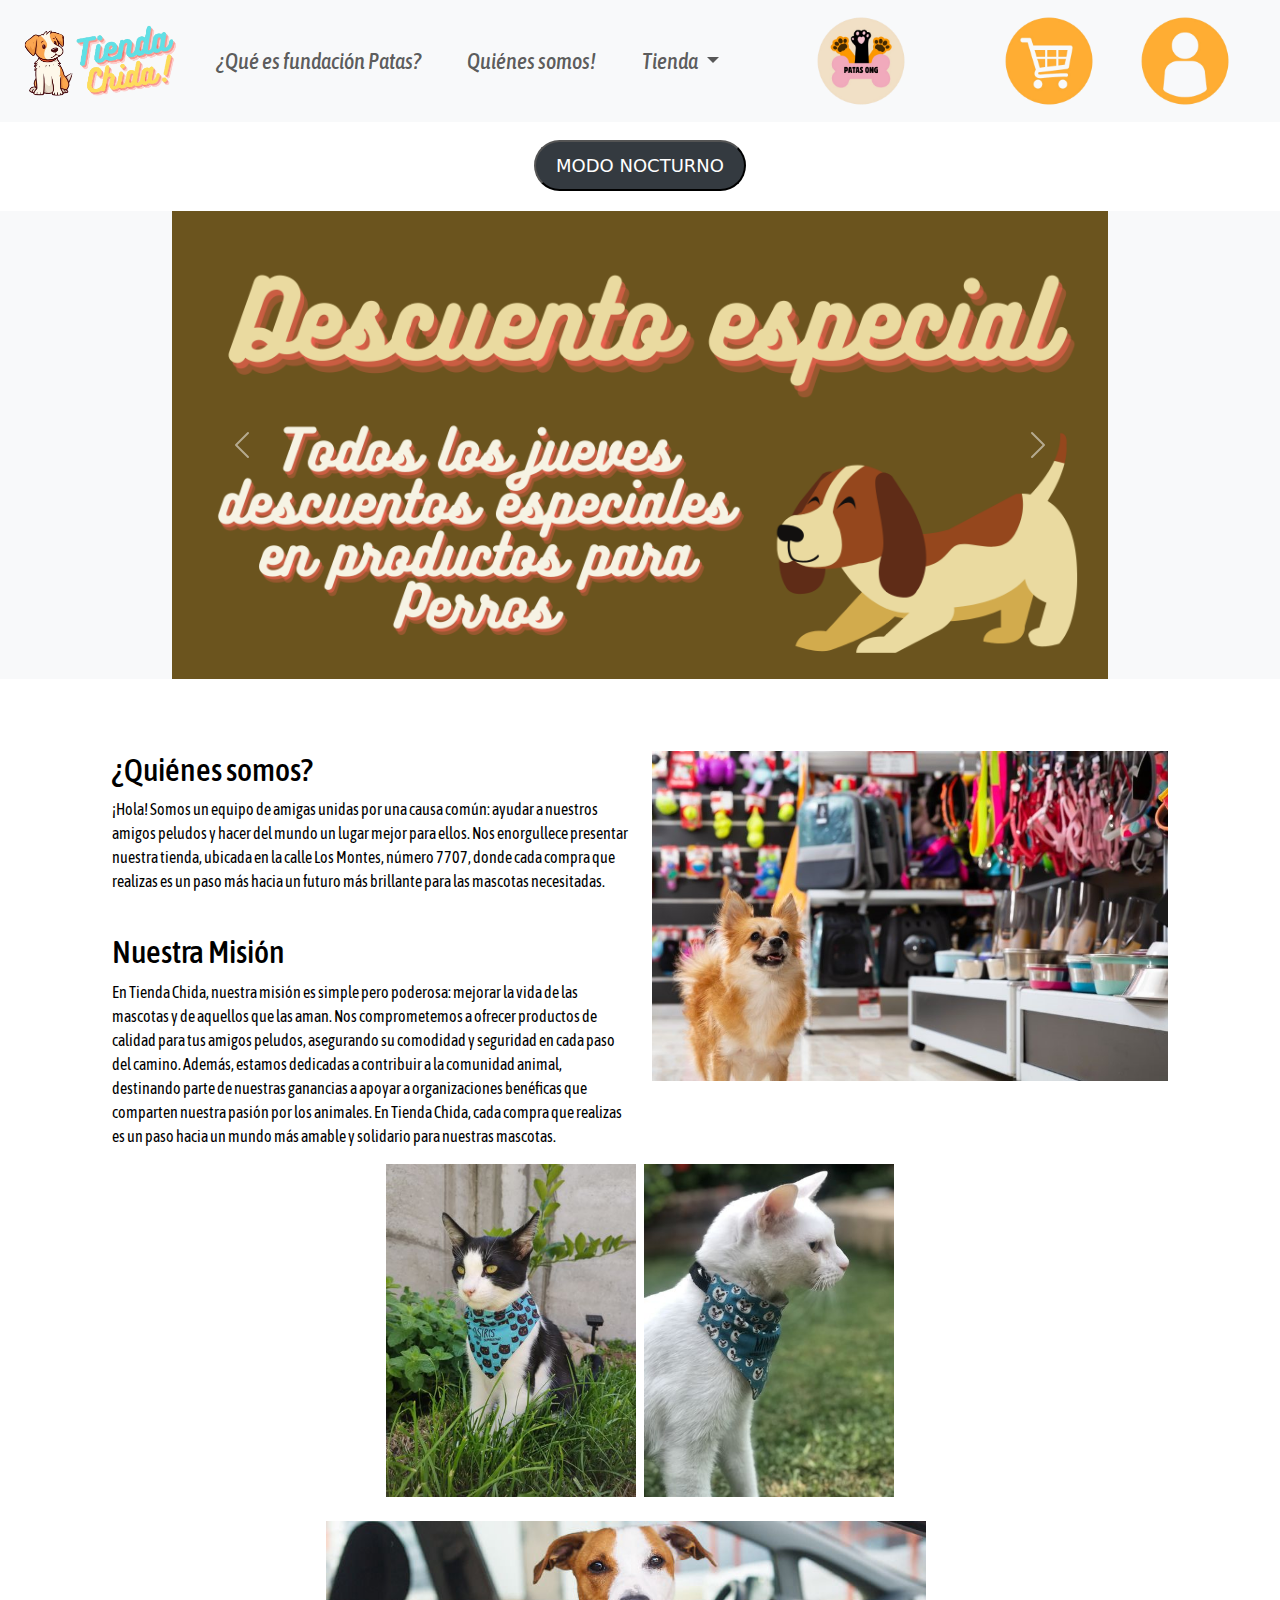
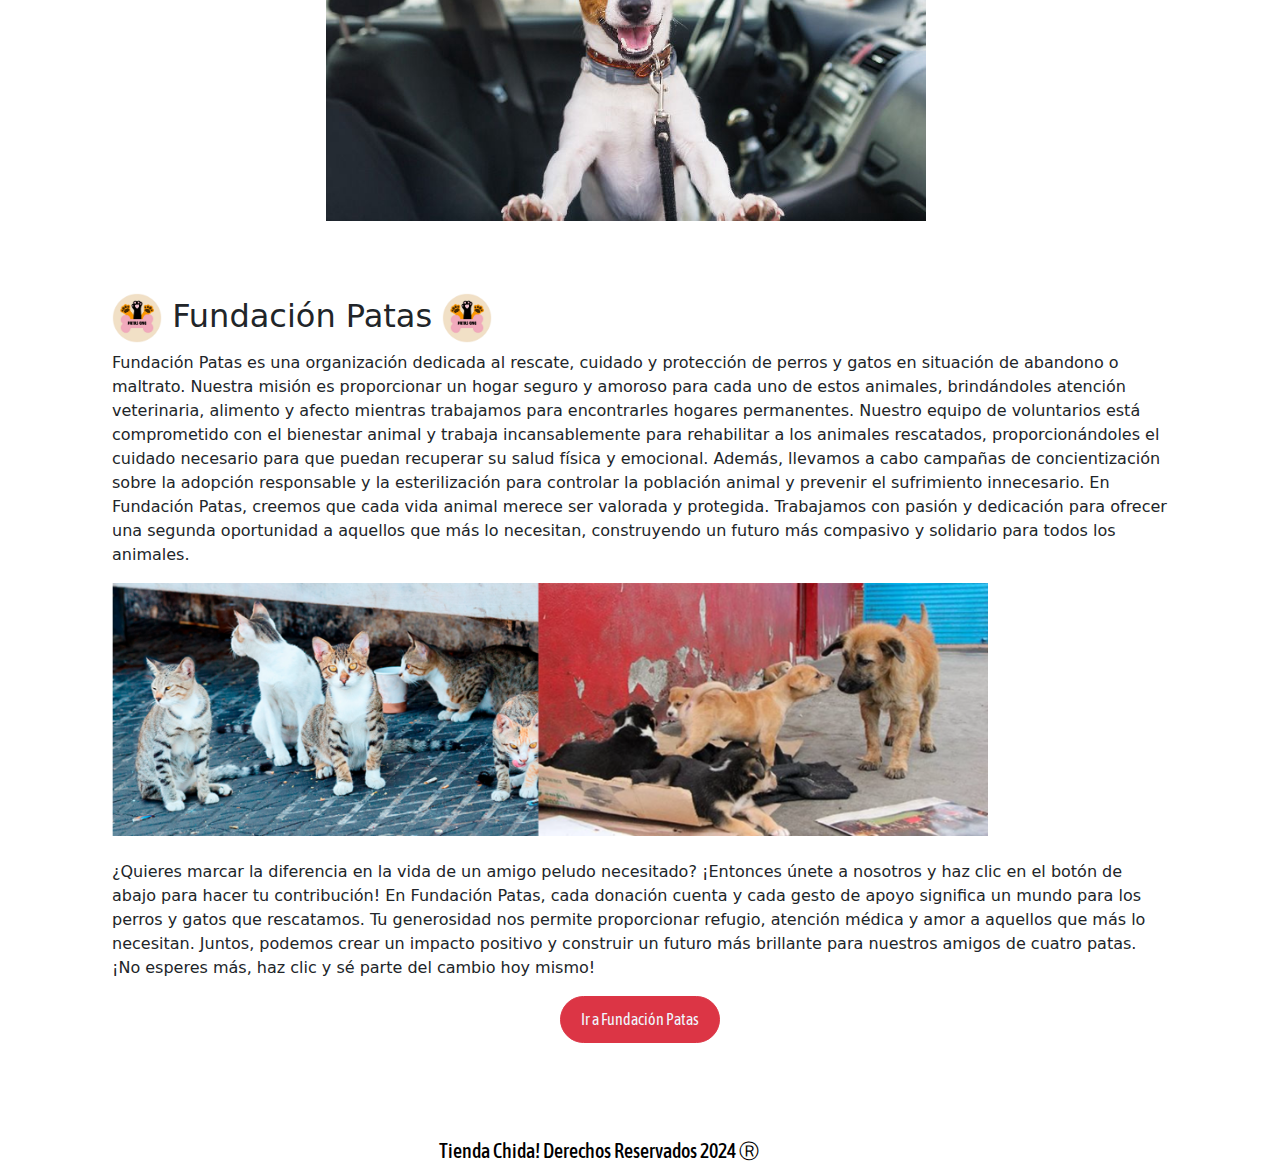
<file: index.html>
<!DOCTYPE html>
<html lang="en">
<head>
    <meta charset="UTF-8">
    <meta name="viewport" content="width=device-width, initial-scale=1.0">
    <title>Tienda Chida</title>
    <!--añadimos el link con su CDN específico-->
    <link href="https://cdn.jsdelivr.net/npm/bootstrap@5.3.3/dist/css/bootstrap.min.css" rel="stylesheet" integrity="sha384-QWTKZyjpPEjISv5WaRU9OFeRpok6YctnYmDr5pNlyT2bRjXh0JMhjY6hW+ALEwIH" crossorigin="anonymous">
    <link href="style.css" rel="stylesheet">
    <!--Fuentes externas de tipo de letra-->
    <link rel="preconnect" href="https://fonts.googleapis.com">
    <link rel="preconnect" href="https://fonts.gstatic.com" crossorigin>
    <link href="https://fonts.googleapis.com/css2?family=Asap+Condensed:ital,wght@1,400;1,500&display=swap" rel="stylesheet">
    <script src="https://code.jquery.com/jquery-3.6.0.min.js"></script>
</head>

<body>

    <!--NAVBAR-->
    <header> <!--aqui añadimos el navbar y ocuparemos el header solo para el navbar-->
        <nav class="navbar navbar-expand-lg bg-body-tertiary fixed-top">
            <div class="container-fluid asap-condensed-medium-italic">
              <a class="navbar-brand" href="index.html"><img src="imagenestiendachida/Foto_del_logo-removebg-preview.png" width="180px"></a>
              <button class="navbar-toggler" type="button" data-bs-toggle="collapse" data-bs-target="#navbarNav" aria-controls="navbarNav" aria-expanded="false" aria-label="Toggle navigation">
                <span class="navbar-toggler-icon"></span>
              </button>
              <div class="collapse navbar-collapse" id="navbarNav">

                <ul class="navbar-nav me-auto mb-2 mb-lg-0"> 
                  <li class="nav-item">
                    <a class="nav-link" aria-current="page" href="#destino2">¿Qué es fundación Patas?</a>
                  </li>
                  <li class="nav-item">
                    <a class="nav-link" href="#destino">Quiénes somos!</a>
                  </li>
                  <li class="nav-item dropdown">
                    <a class="nav-link dropdown-toggle" href="#" role="button" data-bs-toggle="dropdown" aria-expanded="false">
                      Tienda
                    </a>
                    <ul class="dropdown-menu">
                      <li><a class="dropdown-item" href="perros.html">Perros</a></li>
                      <li><a class="dropdown-item" href="gatos.html">Gatos</a></li>
                    </ul>
                  </li> 
                </ul>

                <ul class="navbar-nav mb-2 mb-lg-0">
                    <li class="nav-item">
                        <a class="nav-link" href="fundacionpatas.html" target="_blank"><img src="imagenestiendachida/logo patas png.png" width="90px"></a>
                      </li> 
                </ul>
                
                <ul class="navbar-nav ms-auto mb-2 mb-lg-0"><!--ms-auto se utiliza para alinear elementos a la izquierda. son clases de utilidad de Bootstrap-->
                    <li class="nav-item">
                        <a class="nav-link" href="#" data-bs-toggle="offcanvas" data-bs-target="#staticBackdrop"><img src="imagenestiendachida/3-removebg-preview.png" width="90px"></a>
                        <!--aqui el: data-bs-toggle="offcanvas" le dice que es un offcanva, y el: data-bs-target="#staticBackdrop" le pasa el id del offcanva de como está definido mas abajo y se mostrara lo que se defina allá abajo -->
                    </li>
                    <li class="nav-item">
                        <a class="nav-link" href="#" data-bs-toggle="offcanvas" data-bs-target="#offcanvasRight"><img src="imagenestiendachida/4-removebg-preview.png" width="90px"></a>
                    </li>
                </ul>
              </div>
            </div>
          </nav>
    </header> <!--aqui termina el navbar-->
    
    <!--ahora añadimos el div para el offcanva del perfil de usuario, codigo sacado de bootstrap-->
    <div class="offcanvas offcanvas-end" tabindex="-1" id="offcanvasRight" aria-labelledby="offcanvasRightLabel">
        <div class="offcanvas-header">
          <h5 class="offcanvas-title" id="offcanvasRightLabel"></h5>
          <button type="button" class="btn-close" data-bs-dismiss="offcanvas" aria-label="Close"></button>
        </div>
        <div class="offcanvas-body contenedor_offcanva_usuario">
          <h2 class="centrartexto">Iniciar Sesión <img src="imagenestiendachida/iconoperro_usuario.png" width="50px"></h2>
          <br>
          <div class="form-floating mb-3">
            <input type="email" class="form-control" id="floatingInput" placeholder="name@example.com">
            <label for="floatingInput">Correo Electrónico</label>
          </div>
          <div class="form-floating">
            <input type="password" class="form-control" id="floatingPassword" placeholder="Password">
            <label for="floatingPassword">Contraseña</label>
          </div>
          <br>
          <button type="button" class="btn btn-warning redondearboton moverboton">Iniciar sesión</button>
          <br>
          <br>
          <hr><!--separacion que te lleva al registro-->
          <br>
          <h3 class="centrartexto">¿Aún no tienes cuenta?</h3><br>
          <button type="button" class="btn btn-primary redondearboton moverboton"><a class="letrachida" href="registro.html">Registrate Aquí</a></button> 
        </div>
    </div>
    
    <!-- Código del offcanvas del Carrito --><!-- aqui esta codeado con ejemplos insertados, es un como se deberia ver-->
    <div class="offcanvas offcanvas-start" data-bs-backdrop="static" tabindex="-1" id="staticBackdrop" aria-labelledby="staticBackdropLabel">
      <div class="offcanvas-header">
          <br>
          <h5 class="offcanvas-title letrachidacarrito" id="staticBackdropLabel">
              <img src="imagenestiendachida/monedacarrito.png" width="60px">Carrito de compras
              <img src="imagenestiendachida/monedacarrito.png" width="60px">
          </h5>
          <button type="button" class="btn-close" data-bs-dismiss="offcanvas" aria-label="Close"></button>
      </div>
      <div class="cart">
          <h2>Carrito de Compras</h2>
          <ul id="cart-items"></ul>
          <p>Total: $<span id="total-price">0</span></p>
      </div>
      <button type="button" class="btn btn-warning">
          <a class="letrachida2" href="paginadepagos.html">IR A PAGAR</a>
      </button>
  </div>


    <br><br><br><br><br>
    <!-- aquí añadimos el boton para hacer el modo osucro-->
    <button onclick="modoNocturno()" class="botonnoche zoom">MODO NOCTURNO</button>
    
 


    <!--CARRUSEL CON IMAGENES-->
    <div class="container-fluid bg-light"> 
        <div class="row justify-content-center carclaro">
            <div class="col-9">
              <div id="carouselExampleAutoplaying" class="carousel slide" data-bs-ride="carousel" data-bs-interval="3000" data-bs-pause="false">
                <!--data-bs-interval es una clase de bootstrap que sirve para cambiar el tiempo en que se demora en trancicionarse una imagen dentro de un carrusel-->
                <!--data-bs-pause en false sirve para quitar la opcion por defecto que tenia este carrusel de bootstrap de pausarse si es que el mouse estaba encima del carrusel, en donde se le da el valor de false-->
                <div class="carousel-inner">
                  <div class="carousel-item active">
                    <img src="imagenestiendachida/carrusel6.png" class="d-block w-100 zoom" alt="...">
                  </div>
                  <div class="carousel-item">
                    <img src="imagenestiendachida/carrusel8.jpg" class="d-block w-100 zoom" alt="...">
                  </div>
                  <div class="carousel-item">
                    <img src="imagenestiendachida/carusel9.png" class="d-block w-100 zoom" alt="...">
                  </div>
                </div>
                <button class="carousel-control-prev" type="button" data-bs-target="#carouselExampleAutoplaying" data-bs-slide="prev">
                  <span class="carousel-control-prev-icon" aria-hidden="true"></span>
                  <span class="visually-hidden">Previous</span>
                </button>
                <button class="carousel-control-next" type="button" data-bs-target="#carouselExampleAutoplaying" data-bs-slide="next">
                  <span class="carousel-control-next-icon" aria-hidden="true"></span>
                  <span class="visually-hidden">Next</span>
                </button>
              </div>
            </div>
        </div>
    </div>

    <br><br><br>
    <!--descripción sobre quienes somos-->
    <div class="container-fluid">
    <div class="row justify-content-center separacion" id="destino">
      <div class="col-12 col-md-6">
        <h2 class="colorh2">¿Quiénes somos?</h2>
        <p class="colorh2">¡Hola! Somos un equipo de amigas unidas por una causa común: ayudar a nuestros amigos peludos y hacer del mundo un lugar mejor 
          para ellos. Nos enorgullece presentar nuestra tienda, ubicada en la calle Los Montes, número 7707, donde cada compra que 
          realizas es un paso más hacia un futuro más brillante para las mascotas necesitadas.</p>
        <br>
        <h2 class="colorh2">Nuestra Misión</h2>
        <p class="colorh2">En Tienda Chida, nuestra misión es simple pero poderosa: mejorar la vida de las mascotas y de aquellos que las aman. Nos comprometemos
           a ofrecer productos de calidad para tus amigos peludos, asegurando su comodidad y seguridad en cada paso del camino. Además, estamos dedicadas
           a contribuir a la comunidad animal, destinando parte de nuestras ganancias a apoyar a organizaciones benéficas que comparten nuestra pasión
           por los animales. En Tienda Chida, cada compra que realizas es un paso hacia un mundo más amable y solidario para nuestras mascotas.</p>
      </div>
      <div class="col-12 col-md-6">
        <img src="imagenestiendachida/perroentienda2.jpg" class="img-fluid zoom" width="600px">
      </div>
      </div>
      <div class="row justify-content-center separacion">
        <div class="col-12 col-md-6 d-flex justify-content-around">
          <img src="imagenestiendachida/gatocon bandana.jpg" class="img-fluid zoom" width="250px">
          <img src="imagenestiendachida/gatoconbandana2.jpg" class="img-fluid zoom" width="250px">
        </div>

      </div>
    </div>
    <br>
    <div class="row justify-content-center">
    <div class="col-12 col-md-6">
      <img src="imagenestiendachida/perroconcorrea.jpg" class="img-fluid zoom" width="600px">
    </div></div>

    <br><br><br>
    <!--aqui se habla sobre la fundacion pero en la página de la tienda-->
    <div class="container-fluid">
      <div class="row justify-content-center separacion" id="destino2">
        <div class="col-12">
          <h2><img src="imagenestiendachida/logo patas png.png" width="50px"> Fundación Patas <img src="imagenestiendachida/logo patas png.png" width="50px"></h2>
          <p>Fundación Patas es una organización dedicada al rescate, cuidado y protección de perros y gatos en situación de abandono o
            maltrato. Nuestra misión es proporcionar un hogar seguro y amoroso para cada uno de estos animales, brindándoles atención veterinaria,
            alimento y afecto mientras trabajamos para encontrarles hogares permanentes. 
            Nuestro equipo de voluntarios está comprometido con el bienestar animal y trabaja incansablemente para rehabilitar a los animales
            rescatados, proporcionándoles el cuidado necesario para que puedan recuperar su salud física y emocional. Además, llevamos a cabo 
            campañas de concientización sobre la adopción responsable y la esterilización para controlar la población animal y prevenir el
            sufrimiento innecesario.
            En Fundación Patas, creemos que cada vida animal merece ser valorada y protegida. Trabajamos con pasión y dedicación para ofrecer 
            una segunda oportunidad a aquellos que más lo necesitan, construyendo un futuro más compasivo y solidario para todos los animales.</p>
        </div>       
      </div>
      <div class="row separacion">
        <div class="col-sm-12 col-md-10">
          <img src="imagenestiendachida/gatosyperroscalle.png" class="img-fluid zoom" width="1320px">
        </div>
      </div>
      <br>
      <div class="row separacion">
        <p>¿Quieres marcar la diferencia en la vida de un amigo peludo necesitado? ¡Entonces únete a nosotros y haz clic en el botón de abajo 
          para hacer tu contribución! En Fundación Patas, cada donación cuenta y cada gesto de apoyo significa un mundo para los perros y gatos 
          que rescatamos. Tu generosidad nos permite proporcionar refugio, atención médica y amor a aquellos que más lo necesitan. Juntos, podemos 
          crear un impacto positivo y construir un futuro más brillante para nuestros amigos de cuatro patas. ¡No esperes más, haz clic y sé parte 
          del cambio hoy mismo!</p>
      </div>
    </div>
    <div class="container-fluid">
      <div class="row justify-content-center">
        <div class="col-6 centrartexto">
          <button type="button" class="btn btn-danger redondearboton zoom"><a class="letrachida" href="fundacionpatas.html" target="_blank">Ir a Fundación Patas</a></button>
        </div>
      </div>
    </div>


<br><br><br><br>
  <footer>
    <div class="container-fluid">
      <div class="row justify-content-center colorh2">
      <h5 class="col-4 centrar colorh2"> Tienda Chida! Derechos Reservados 2024 Ⓡ</h5>
      </div>
  </div>
  </footer>

    <script src="https://cdn.jsdelivr.net/npm/bootstrap@5.3.3/dist/js/bootstrap.bundle.min.js" integrity="sha384-YvpcrYf0tY3lHB60NNkmXc5s9fDVZLESaAA55NDzOxhy9GkcIdslK1eN7N6jIeHz" crossorigin="anonymous"></script>
    <script src="script.js"></script>
   
</body>
</html>
</file>
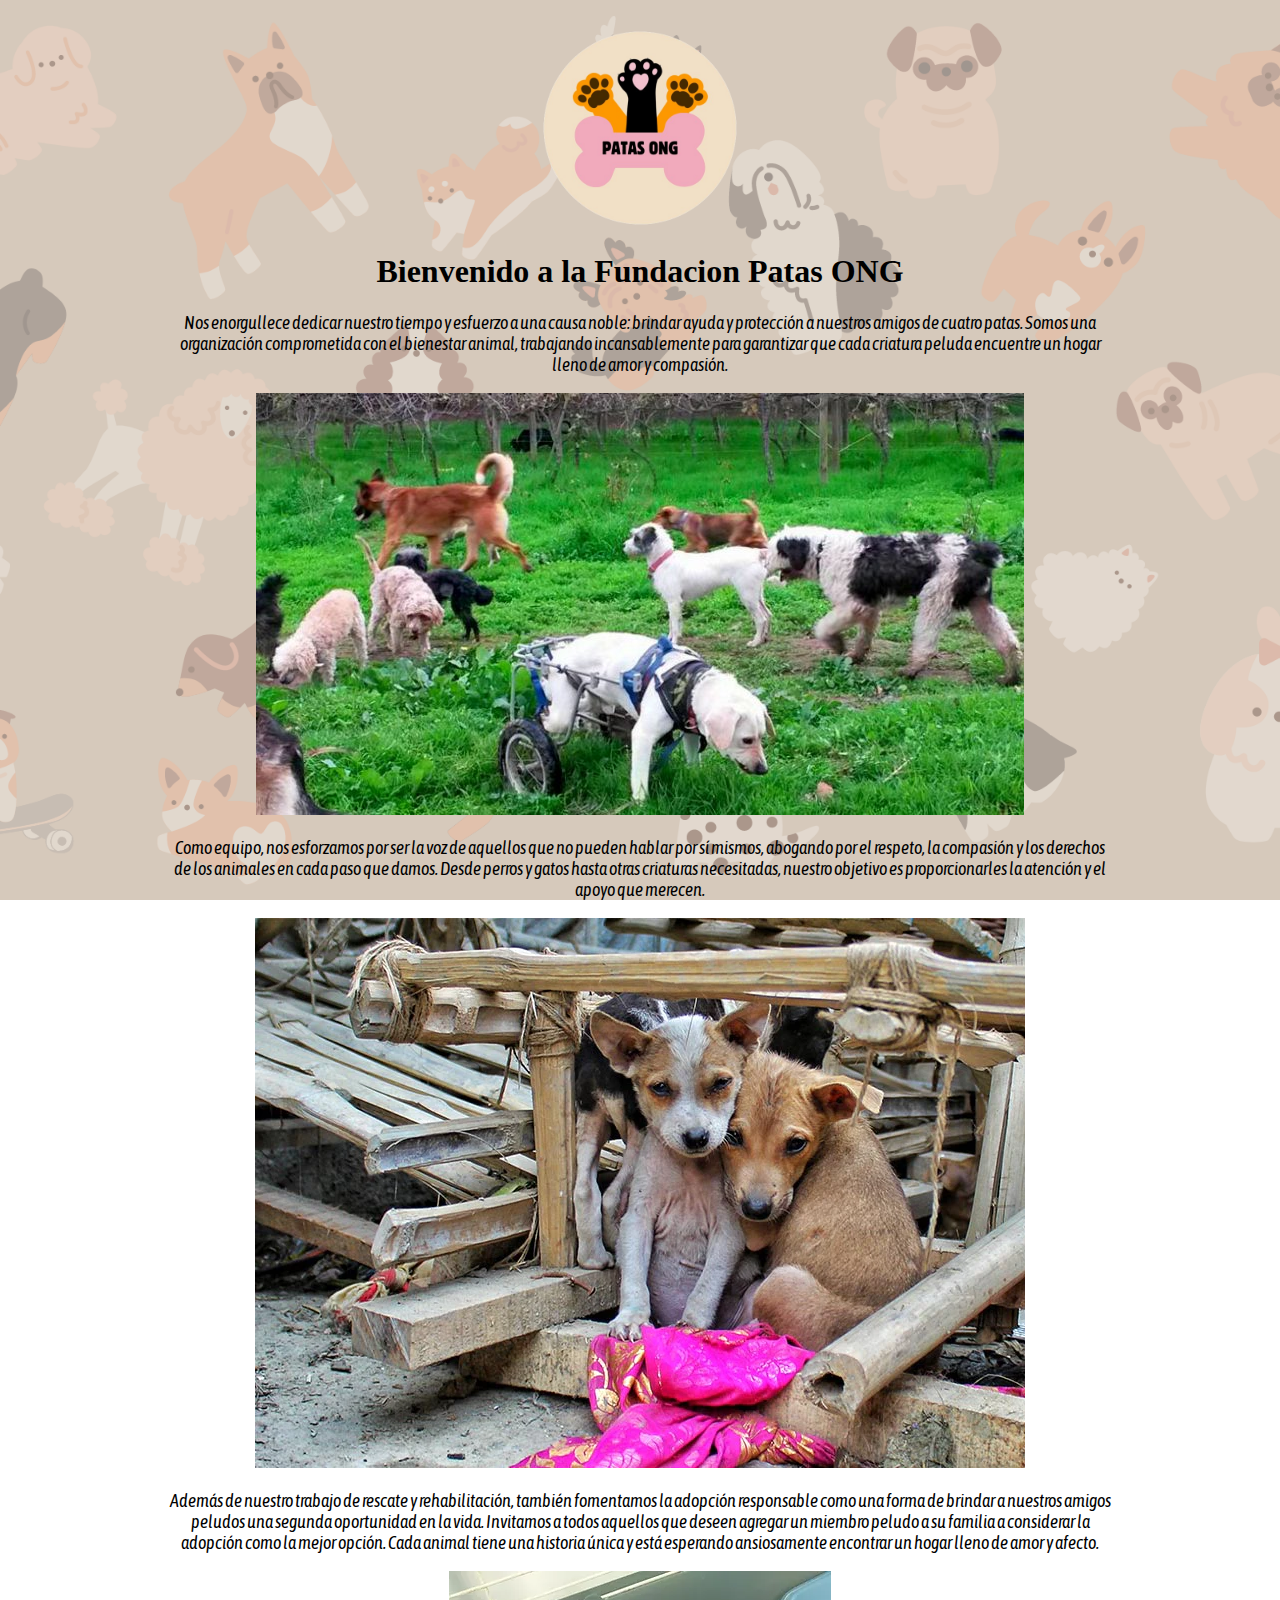
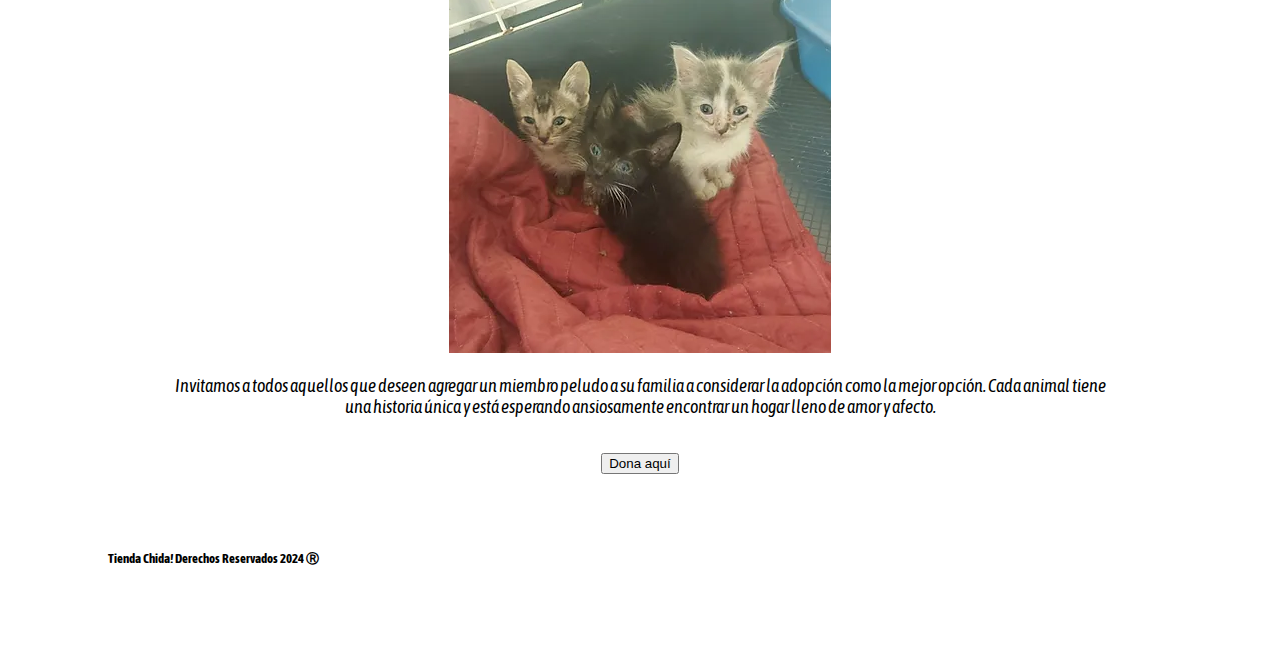
<file: fundacionpatas.html>
<!DOCTYPE html>
<html lang="en">
<head>
    <meta charset="UTF-8">
    <meta name="viewport" content="width=device-width, initial-scale=1.0">
    <title>Patas ONG</title>
    <link rel="preconnect" href="https://fonts.googleapis.com">
    <link rel="preconnect" href="https://fonts.gstatic.com" crossorigin>
    <link href="https://fonts.googleapis.com/css2?family=Asap+Condensed:ital,wght@1,400;1,500&display=swap" rel="stylesheet">
    <link href="style.css" rel="stylesheet">
    <style>
        body {
            /* Establecer la imagen como fondo */
            background-image: url(imagenestiendachida/fondo_patasong.png);
            /* Centrar y fijar la imagen de fondo */
            background-position: center;
            background-size: cover;
            /* Fijar la imagen de fondo para que no se mueva al hacer scroll */
            background-attachment: fixed;
            padding-right: 100px;
            padding-left: 100px;
        }
        .logo {
            text-align: center; /* Centrar horizontalmente */
            padding-top: 20px; /* Ajustar la distancia desde la parte superior */
        }
        .logo img {
            width: 200px; /* Ajustar el tamaño de la imagen según sea necesario */
        }
        .titulo {
            text-align: center;
        }
        .p1{
            text-align: center;
            padding-right: 60px;
            padding-left: 60px;
        }
        
        .img{
            text-align: center;
        }
        .asap-condensed-regular-italic {
            font-family: "Asap Condensed", sans-serif;
            font-weight: 400;
            font-style: italic;
            font-size:large
        }
        .boton{
            text-align: center;
        }
    </style>
</head>
<body>
    <div class="logo">
        <img src="imagenestiendachida/logo patas png.png" alt="Logo de Patas ONG">
    </div>
    <div class="titulo"><h1>Bienvenido a la Fundacion Patas ONG</h1></div>
    <div class="p1 asap-condensed-regular-italic"><p>Nos enorgullece dedicar nuestro tiempo y esfuerzo a una causa noble: 
        brindar ayuda y protección a nuestros amigos de cuatro patas. Somos una organización 
        comprometida con el bienestar animal, trabajando incansablemente para garantizar que 
        cada criatura peluda encuentre un hogar lleno de amor y compasión.</p>
    </div>
    <div class="img">
        <img src="imagenestiendachida/perritos1.jpg" alt="Imagen1">
    </div>
    <div class="p1 asap-condensed-regular-italic"><p>Como equipo, nos esforzamos por ser la voz de aquellos que no pueden hablar 
        por sí mismos, abogando por el respeto, la compasión y los derechos de los animales en cada 
        paso que damos. Desde perros y gatos hasta otras criaturas necesitadas, nuestro objetivo es
         proporcionarles la atención y el apoyo que merecen.</p>
    </div>
    <div class="img">
        <img src="imagenestiendachida/perritos2.webp" alt="Imagen1">
    </div>
    <div class="p1 asap-condensed-regular-italic"><p>Además de nuestro trabajo de rescate y rehabilitación, también fomentamos la 
        adopción responsable como una forma de brindar a nuestros amigos peludos una segunda oportunidad 
        en la vida. Invitamos a todos aquellos que deseen agregar un miembro peludo a su familia a considerar
         la adopción como la mejor opción. Cada animal tiene una historia única y está esperando ansiosamente
          encontrar un hogar lleno de amor y afecto.</p>
    </div>
    <div class="img">
        <img src="imagenestiendachida/gatitos1.webp" alt="Imagen1">
    </div>
    <div class="p1 asap-condensed-regular-italic"><p>Invitamos a todos aquellos que deseen agregar un miembro 
        peludo a su familia a considerar la adopción como la mejor opción. Cada animal tiene una historia única
         y está esperando ansiosamente encontrar un hogar lleno de amor y afecto.</p>
    </div>
    <br>
    <div class="boton"><button type="button">Dona aquí</button></div>

    <br><br><br>
    <footer>
        <div class="container-fluid">
          <div class="row justify-content-center colorh2">
          <h5 class="col-4 centrar colorh2"> Tienda Chida! Derechos Reservados 2024 Ⓡ</h5>
          </div>
      </div>
      </footer>
      <br><br><br>

</body>
</html>
</file>
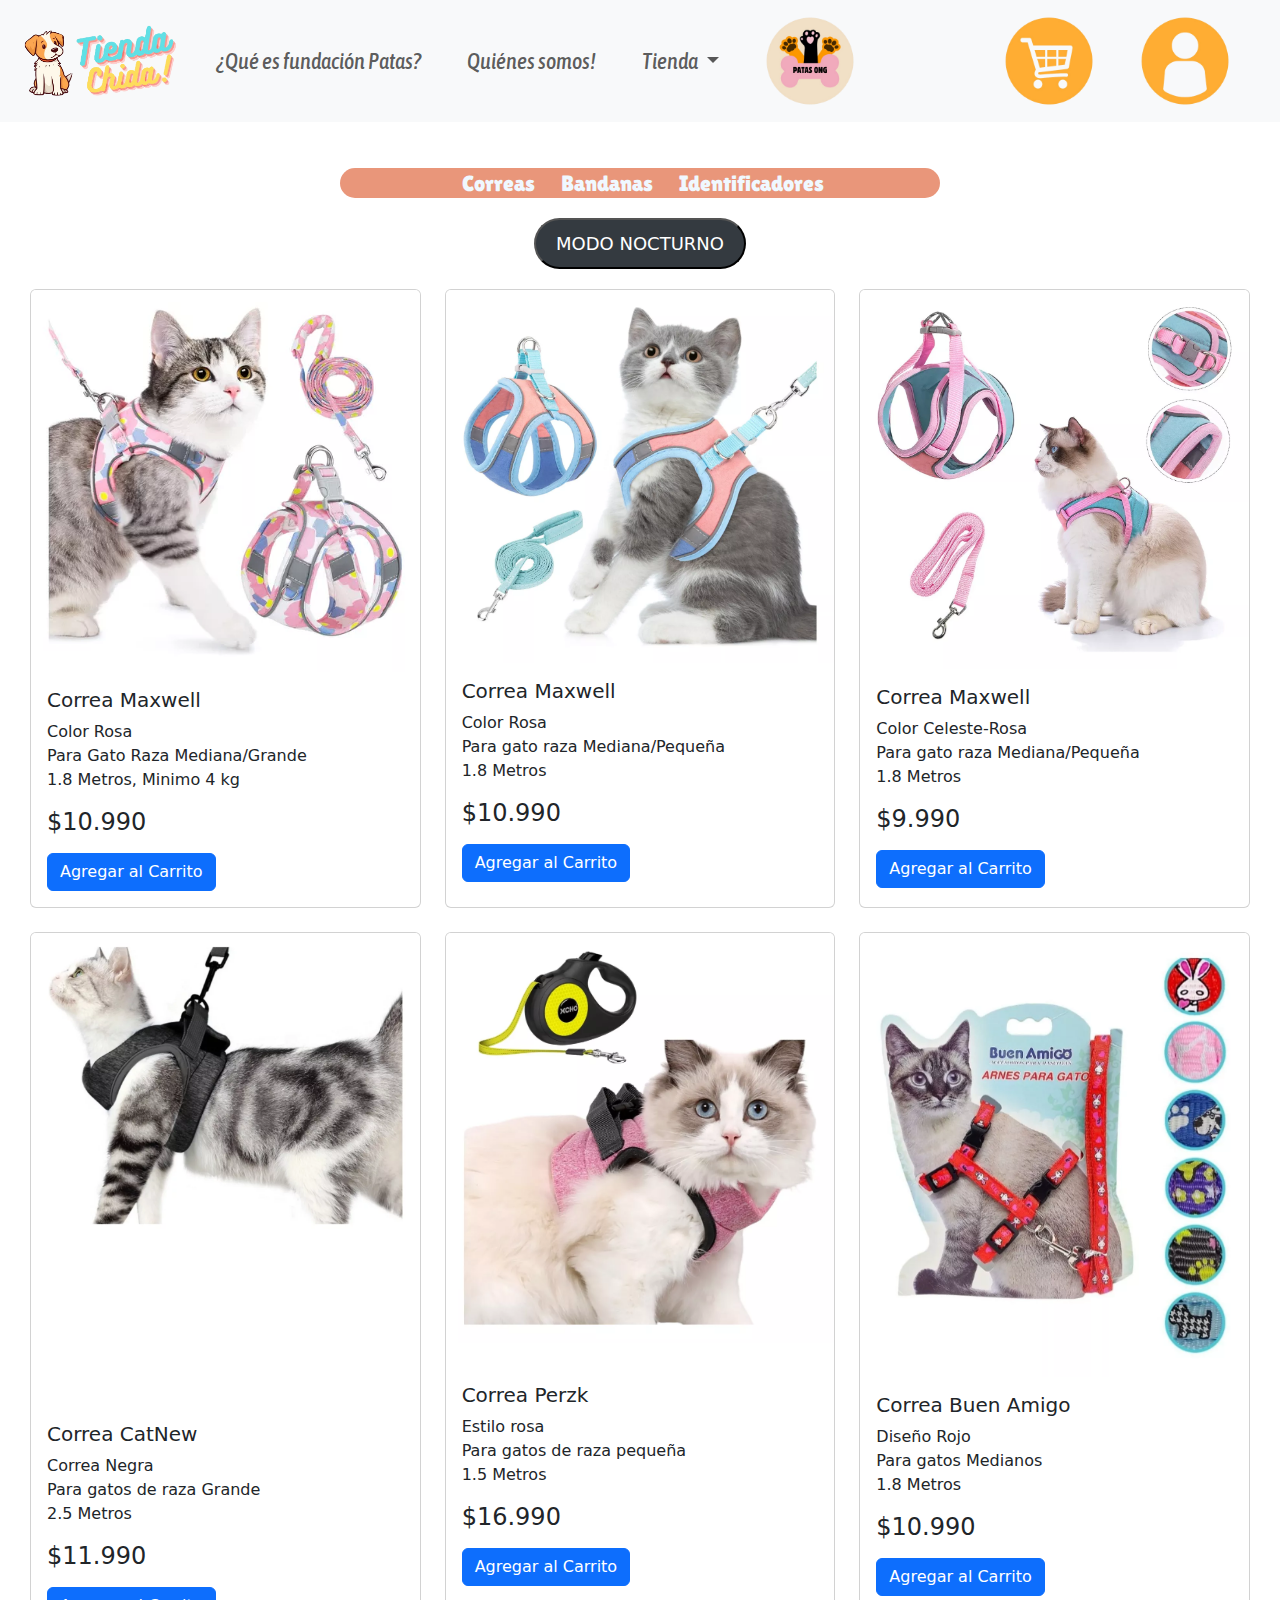
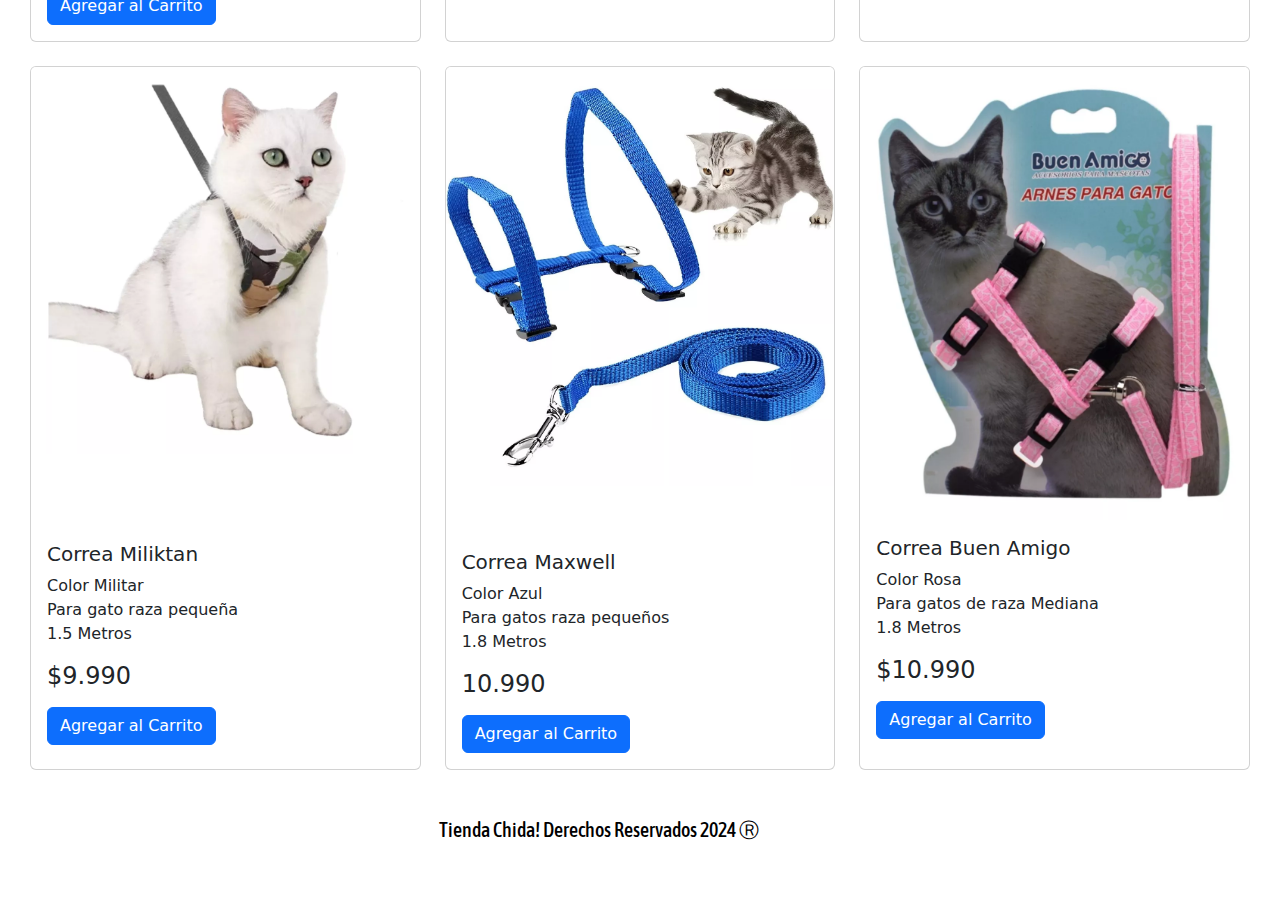
<file: gatos.html>
<!DOCTYPE html>
<html lang="en">
<head>
    <meta charset="UTF-8">
    <meta name="viewport" content="width=device-width, initial-scale=1.0">
    <title>Tienda Chida</title>
    <!--añadimos el link con su CDN específico-->
    <link href="https://cdn.jsdelivr.net/npm/bootstrap@5.3.3/dist/css/bootstrap.min.css" rel="stylesheet" integrity="sha384-QWTKZyjpPEjISv5WaRU9OFeRpok6YctnYmDr5pNlyT2bRjXh0JMhjY6hW+ALEwIH" crossorigin="anonymous">
    <link href="style_tienda.css" rel="stylesheet">
    <link href="style.css" rel="stylesheet">
    <!--Fuente para natbar-->
    <link rel="preconnect" href="https://fonts.googleapis.com">
    <link rel="preconnect" href="https://fonts.gstatic.com" crossorigin>
    <link href="https://fonts.googleapis.com/css2?family=Asap+Condensed:ital,wght@1,400;1,500&display=swap" rel="stylesheet">
    <link href="https://fonts.googleapis.com/css2?family=Asap+Condensed:ital,wght@1,400;1,500&family=Lilita+One&display=swap" rel="stylesheet">
    <script src="https://code.jquery.com/jquery-3.6.0.min.js"></script>
</head>

<body>

    <header> <!--aqui añadimos el navbar y ocuparemos el header solo para el navbar-->
        <nav class="navbar navbar-expand-lg bg-body-tertiary fixed-top">
            <div class="container-fluid asap-condensed-medium-italic">
              <a class="navbar-brand" href="index.html"><img src="imagenestiendachida/Foto_del_logo-removebg-preview.png" width="180px"></a>
              <button class="navbar-toggler" type="button" data-bs-toggle="collapse" data-bs-target="#navbarNav" aria-controls="navbarNav" aria-expanded="false" aria-label="Toggle navigation">
                <span class="navbar-toggler-icon"></span>
              </button>
              <div class="collapse navbar-collapse" id="navbarNav">

                <ul class="navbar-nav">
                  <li class="nav-item">
                    <a class="nav-link" aria-current="page" href="index.html#destino2">¿Qué es fundación Patas?</a>
                  </li>
                  <li class="nav-item">
                    <a class="nav-link" href="index.html#destino">Quiénes somos!</a>
                  </li>
                  <li class="nav-item dropdown">
                    <a class="nav-link dropdown-toggle" href="#" role="button" data-bs-toggle="dropdown" aria-expanded="false">
                      Tienda
                    </a>
                    <ul class="dropdown-menu">
                      <li><a class="dropdown-item" href="perros.html">Perros</a></li>
                      <li><a class="dropdown-item" href="gatos.html">Gatos</a></li>
                    </ul>
                  </li> 
                </ul>

                <ul class="navbar-nav">
                    <li class="nav-item">
                        <a class="nav-link" href="fundacionpatas.html" target="_blank"><img src="imagenestiendachida/logo patas png.png" width="90px"></a>
                      </li> 
                </ul>
                
                <ul class="navbar-nav ms-auto"><!--ms-auto se utiliza para alinear elementos a la izquierda. son clases de utilidad de Bootstrap-->
                    <li class="nav-item">
                        <a class="nav-link" href="#" data-bs-toggle="offcanvas" data-bs-target="#staticBackdrop"><img src="imagenestiendachida/3-removebg-preview.png" width="90px"></a>
                        <!--aqui el: data-bs-toggle="offcanvas" le dice que es un offcanva, y el: data-bs-target="#staticBackdrop" le pasa el id del offcanva de como está definido mas abajo y se mostrara lo que se defina allá abajo -->
                    </li>
                    <li class="nav-item">
                        <a class="nav-link" href="#" data-bs-toggle="offcanvas" data-bs-target="#offcanvasRight"><img src="imagenestiendachida/4-removebg-preview.png" width="90px"></a>
                    </li>
                </ul>
              </div>
            </div>
          </nav>
    </header> <!--aqui termina el navbar-->
    
        <!--ahora añadimos el div para el offcanva del perfil de usuario, codigo sacado de bootstrap-->
        <div class="offcanvas offcanvas-end" tabindex="-1" id="offcanvasRight" aria-labelledby="offcanvasRightLabel">
            <div class="offcanvas-header">
              <h5 class="offcanvas-title" id="offcanvasRightLabel"></h5>
              <button type="button" class="btn-close" data-bs-dismiss="offcanvas" aria-label="Close"></button>
            </div>
            <div class="offcanvas-body contenedor_offcanva_usuario">
              <h2 class="centrartexto">Iniciar Sesión <img src="imagenestiendachida/iconoperro_usuario.png" width="50px"></h2>
              <br>
              <div class="form-floating mb-3">
                <input type="email" class="form-control" id="floatingInput" placeholder="name@example.com">
                <label for="floatingInput">Correo Electrónico</label>
              </div>
              <div class="form-floating">
                <input type="password" class="form-control" id="floatingPassword" placeholder="Password">
                <label for="floatingPassword">Contraseña</label>
              </div>
              <br>
              <button type="button" class="btn btn-warning redondearboton moverboton">Iniciar sesión</button>
              <br>
              <br>
              <hr><!--separacion que te lleva al registro-->
              <br>
              <h3 class="centrartexto">¿Aún no tienes cuenta?</h3><br>
              <button type="button" class="btn btn-primary redondearboton moverboton"><a class="letrachida" href="registro.html">Registrate Aquí</a></button> 
            </div>
        </div>
        
        <!-- Código del offcanvas del Carrito --><!-- aqui esta codeado con ejemplos insertados, es un como se deberia ver-->
        <div class="offcanvas offcanvas-start" data-bs-backdrop="static" tabindex="-1" id="staticBackdrop" aria-labelledby="staticBackdropLabel">
          <div class="offcanvas-header">
              <br>
              <h5 class="offcanvas-title letrachidacarrito" id="staticBackdropLabel">
                  <img src="imagenestiendachida/monedacarrito.png" width="60px">Carrito de compras
                  <img src="imagenestiendachida/monedacarrito.png" width="60px">
              </h5>
              <button type="button" class="btn-close" data-bs-dismiss="offcanvas" aria-label="Close"></button>
          </div>
          <div class="cart">
              <h2>Carrito de Compras</h2>
              <ul id="cart-items"></ul>
              <p>Total: $<span id="total-price">0</span></p>
          </div>
          <button type="button" class="btn btn-warning">
              <a class="letrachida2" href="paginadepagos.html">IR A PAGAR</a>
          </button>
      </div>
      

    <!--Navbar naranja-->
    <br><br><br><br><br><br><br>
    <nav class="navbar navbar-expand-lg bg-orange rounded-custom navbar-container" id="navbar1">
        <div class="container-fluid">
          <a class="navbar-brand" href="#"></a>
          <button class="navbar-toggler" type="button" data-bs-toggle="collapse" data-bs-target="#navbarNav" aria-controls="navbarNav" aria-expanded="false" aria-label="Toggle navigation">
            <span class="navbar-toggler-icon"></span>
          </button>
          <div class="collapse navbar-collapse" id="navbarNav">
            <ul class="navbar-nav ms-auto me-4 mb-2 mb-lg-0 navbar_centrar lilita-one-regular">
              <li class="nav-item">
                <a class="nav-link" aria-current="page" href="gatos.html">Correas</a>
              </li>
              <li class="nav-item">
                <a class="nav-link" href="gatos_bandanas.html">Bandanas</a>
              </li>
              <li class="nav-item">
                <a class="nav-link" href="gatos_identificadores.html">Identificadores</a>
              </li>
            </ul>
          </div>
        </div>
      </nav>


          <!-- aquí añadimos el boton para hacer el modo osucro-->
          <button onclick="modoNocturno()" class="botonnoche zoom">MODO NOCTURNO</button>




    <!--Cards-->
    <div class="margen_cards">
        <div class="row row-cols-1 row-cols-md-3 g-4">
            <div class="col">
              <div class="card h-100">
                <img src="img_tienda_gatos/correagato1.webp" class="card-img-top zoom" alt="...">
                <div class="card-body">
                  <h5 class="card-title">Correa Maxwell</h5>
                  <p class="card-text">Color Rosa
                  <br>
                  Para Gato Raza Mediana/Grande
                  <br>
                  1.8 Metros, Minimo 4 kg
                  <br>
                  <h4>$10.990</h4>
                  </p>
                  <a href="#" onclick="addToCart('Correa Maxwell', 10990 , 'img_tienda_gatos/correagato1.webp')"  class="btn btn-primary zoom">Agregar al Carrito</a>
                </div>
              </div>
            </div>
            <div class="col">
              <div class="card h-100">
                <img src="img_tienda_gatos/correagato2.webp" class="card-img-top zoom" alt="...">
                <div class="card-body">
                  <h5 class="card-title">Correa Maxwell</h5>
                  <p class="card-text">Color Rosa
                    <br>
                    Para gato raza Mediana/Pequeña
                    <br>
                    1.8 Metros
                    <br>
                    <h4>$10.990</h4>
                  </p>  
                  <a href="#" onclick="addToCart('Correa Maxwell', 10990 , 'img_tienda_gatos/correagato2.webp')" class="btn btn-primary zoom">Agregar al Carrito</a>
                </div>
              </div>
            </div>
            <div class="col">
              <div class="card h-100">
                <img src="img_tienda_gatos/correagato3.webp" class="card-img-top zoom" alt="...">
                <div class="card-body">
                  <h5 class="card-title">Correa Maxwell</h5>
                  <p class="card-text">Color Celeste-Rosa
                    <br>
                    Para gato raza Mediana/Pequeña
                    <br>
                    1.8 Metros
                    <br>
                    <h4>$9.990</h4>
                  </p>
                  <a href="#" onclick="addToCart('Correa Maxwell', 9990 , 'img_tienda_gatos/correagato3.webp')" class="btn btn-primary zoom">Agregar al Carrito</a>                </div>
              </div>
            </div>
            <div class="col">
              <div class="card h-100">
                <img src="img_tienda_gatos/correagato4.webp" class="card-img-top zoom" alt="...">
                <div class="card-body"><br><br><br><br><br><br><br>
                  <h5 class="card-title">Correa CatNew</h5>
                  <p class="card-text">Correa Negra
                    <br>
                    Para gatos de raza Grande
                    <br>
                    2.5 Metros
                    <br>
                    <h4>$11.990</h4>
                  </p>
                  <a href="#" onclick="addToCart('Correa CatNew', 11990 , 'img_tienda_gatos/correagato4.webp')" class="btn btn-primary zoom">Agregar al Carrito</a>                </div>
              </div>
            </div>
            <div class="col">
                <div class="card h-100">
                  <img src="img_tienda_gatos/correagato5.webp" class="card-img-top zoom" alt="...">
                  <div class="card-body"><br>
                    <h5 class="card-title">Correa Perzk</h5>
                    <p class="card-text">
                      Estilo rosa
                      <br>
                      Para gatos de raza pequeña
                      <br>
                      1.5 Metros
                      <br>
                      <h4>$16.990</h4>
                    </p>
                    <a href="#" onclick="addToCart('Correa Perzk', 16990 , 'img_tienda_gatos/correagato5.webp')" class="btn btn-primary zoom">Agregar al Carrito</a>                  </div>
                </div>
              </div>
              <div class="col">
                <div class="card h-100">
                  <img src="img_tienda_gatos/correagato6.webp" class="card-img-top zoom" alt="...">
                  <div class="card-body">
                    <h5 class="card-title">Correa Buen Amigo</h5>
                    <p class="card-text">
                      Diseño Rojo
                      <br>
                      Para gatos Medianos
                      <br>
                      1.8 Metros
                      <br>
                      <h4>$10.990</h4>
                    </p>
                    <a href="#" onclick="addToCart('Correa Buen Amigo', 10990 , 'img_tienda_gatos/correagato6.webp')" class="btn btn-primary zoom">Agregar al Carrito</a>                  </div>
                </div>
              </div>
              <div class="col">
                <div class="card h-100">
                  <img src="img_tienda_gatos/correagato7.webp" class="card-img-top zoom" alt="...">
                  <div class="card-body"><br><br><br>
                    <h5 class="card-title">Correa Miliktan</h5>
                    <p class="card-text">
                      Color Militar
                      <br>
                      Para gato raza pequeña
                      <br>
                      1.5 Metros
                      <br>
                      <h4>$9.990</h4>
                    </p>
                    <a href="#" onclick="addToCart('Correa Miliktan', 9990 , 'img_tienda_gatos/correagato7.webp')" class="btn btn-primary zoom">Agregar al Carrito</a>                  </div>
                </div>
              </div>
              <div class="col">
                <div class="card h-100">
                  <img src="img_tienda_gatos/correagato8.webp" class="card-img-top zoom" alt="...">
                  <div class="card-body"><br><br>
                    <h5 class="card-title">Correa Maxwell</h5>
                    <p class="card-text">Color Azul
                      <br>
                      Para gatos raza pequeños
                      <br>
                      1.8 Metros
                      <br>
                      <h4>10.990</h4>
                    </p>
                    <a href="#" onclick="addToCart('Correa Maxwell', 10990 , 'img_tienda_gatos/correagato8.webp')" class="btn btn-primary zoom">Agregar al Carrito</a>                  </div>
                </div>
              </div>
              <div class="col">
                <div class="card h-100">
                  <img src="img_tienda_gatos/correagato11.webp" class="card-img-top zoom" alt="...">
                  <div class="card-body">
                    <h5 class="card-title"> Correa Buen Amigo</h5>
                    <p class="card-text">Color Rosa
                      <br>
                      Para gatos de raza Mediana
                      <br>
                      1.8 Metros
                      <br>
                      <h4>$10.990</h4>
                    </p>
                    <a href="#" onclick="addToCart('Correa Buen Amigo', 10990 , 'img_tienda_gatos/correagato11.webp')" class="btn btn-primary zoom">Agregar al Carrito</a>                  </div>
                </div>
              </div>
          </div>
    </div>

    <!--modal que que aparece al añadir al carrito, a cambiar-->
    <div class="modal fade" id="confirmacioncompra" tabindex="-1" aria-labelledby="exampleModalLabel" aria-hidden="true">
      <div class="modal-dialog">
        <div class="modal-content">
          <div class="modal-header">
            <h1 class="modal-title fs-5" id="exampleModalLabel">Mensaje de Confirmación<img src="imagenestiendachida/monedacarrito.png" width="30px"></h1>
            <button type="button" class="btn-close" data-bs-dismiss="modal" aria-label="Close"></button>
          </div>
          <div class="modal-body">
            ¿Deseas añadir este producto al carrito?
          </div>
          <div class="modal-footer">
            <button type="button" class="btn btn-danger" data-bs-dismiss="modal">NO</button>
            <button type="button" class="btn btn-warning">CONFIRMAR</button>
          </div>
        </div>
      </div>
    </div>
    <br><br>
    <footer>
      <div class="container-fluid">
        <div class="row justify-content-center colorh2">
        <h5 class="col-4 centrar colorh2"> Tienda Chida! Derechos Reservados 2024 Ⓡ</h5>
        </div>
    </div>
    </footer>
    <br><br>
    <script src="https://cdn.jsdelivr.net/npm/bootstrap@5.3.3/dist/js/bootstrap.bundle.min.js" integrity="sha384-YvpcrYf0tY3lHB60NNkmXc5s9fDVZLESaAA55NDzOxhy9GkcIdslK1eN7N6jIeHz" crossorigin="anonymous"></script>
    <script src="script.js"></script>
</body>
</html>
</file>
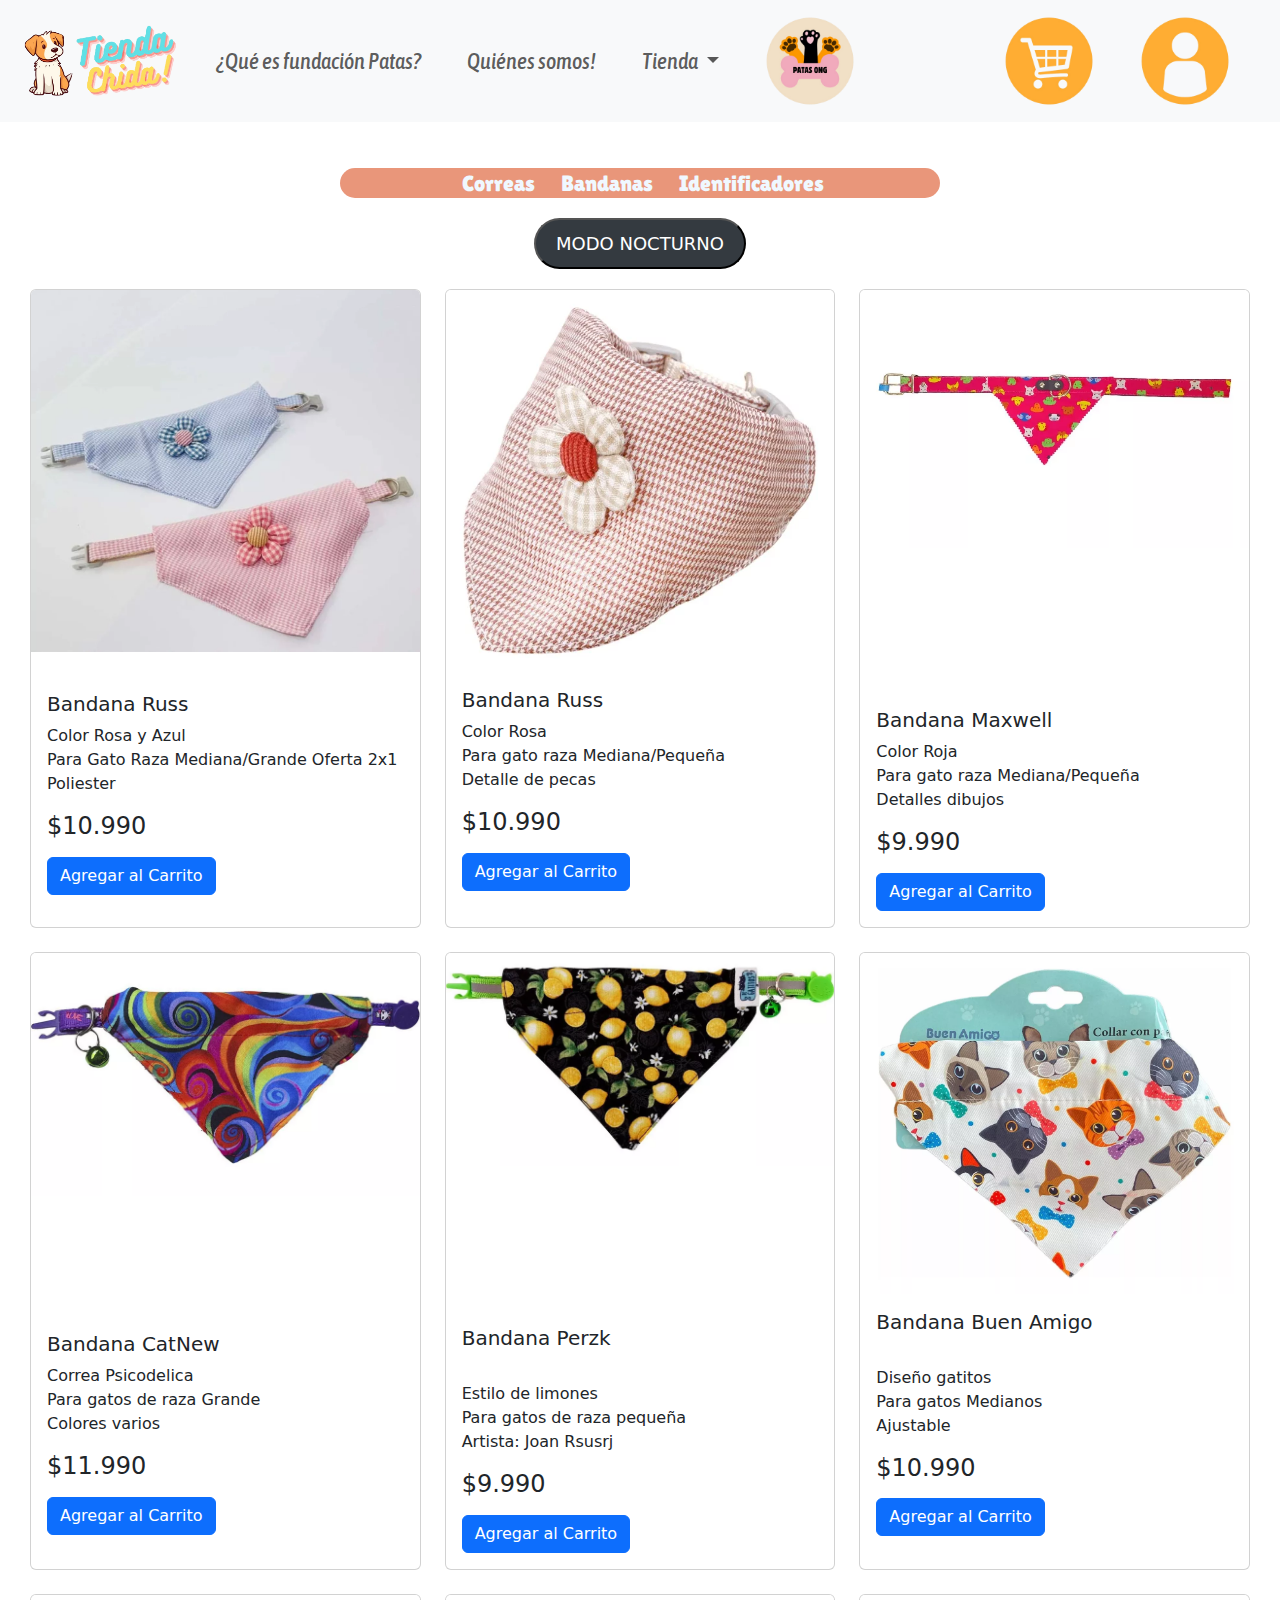
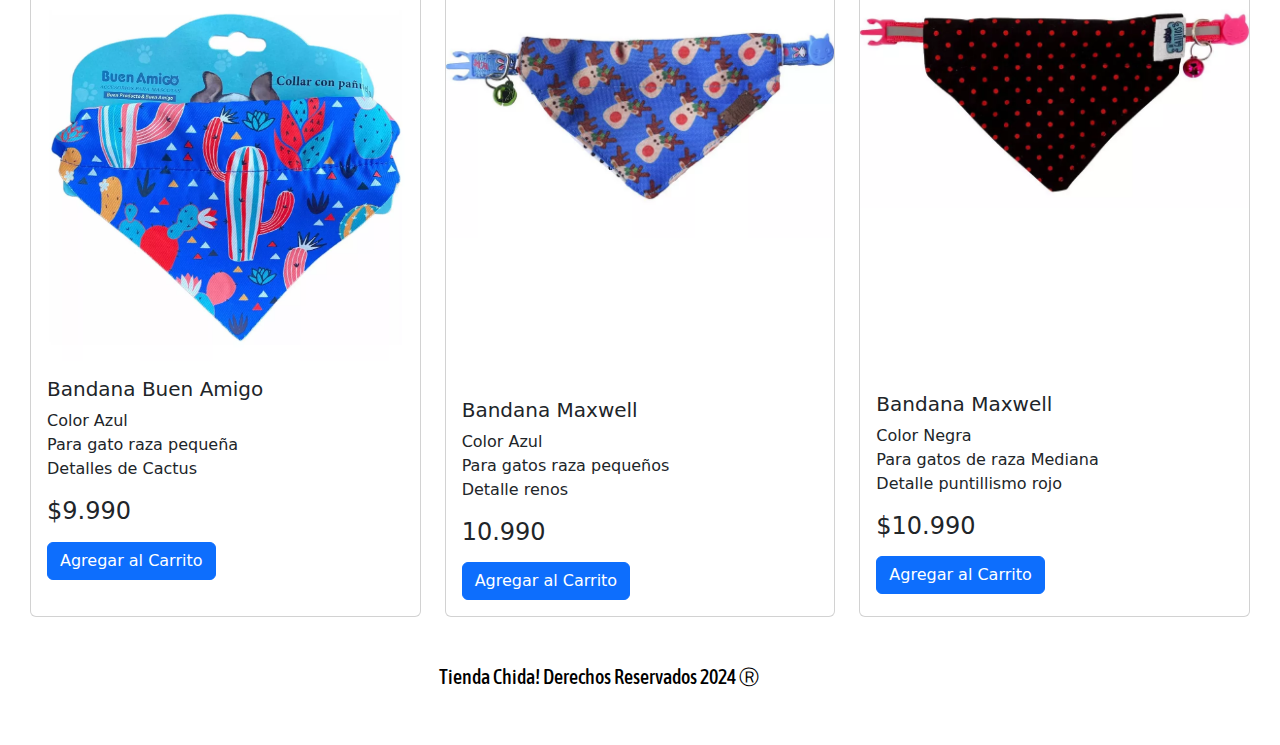
<file: gatos_bandanas.html>
<!DOCTYPE html>
<html lang="en">
<head>
    <meta charset="UTF-8">
    <meta name="viewport" content="width=device-width, initial-scale=1.0">
    <title>Tienda Chida</title>
    <!--añadimos el link con su CDN específico-->
    <link href="https://cdn.jsdelivr.net/npm/bootstrap@5.3.3/dist/css/bootstrap.min.css" rel="stylesheet" integrity="sha384-QWTKZyjpPEjISv5WaRU9OFeRpok6YctnYmDr5pNlyT2bRjXh0JMhjY6hW+ALEwIH" crossorigin="anonymous">
    <link href="style_tienda.css" rel="stylesheet">
    <link href="style.css" rel="stylesheet">
    <!--Fuente para natbar-->
    <link rel="preconnect" href="https://fonts.googleapis.com">
    <link rel="preconnect" href="https://fonts.gstatic.com" crossorigin>
    <link href="https://fonts.googleapis.com/css2?family=Asap+Condensed:ital,wght@1,400;1,500&display=swap" rel="stylesheet">
    <link href="https://fonts.googleapis.com/css2?family=Asap+Condensed:ital,wght@1,400;1,500&family=Lilita+One&display=swap" rel="stylesheet">
    <script src="https://code.jquery.com/jquery-3.6.0.min.js"></script>
</head>

<body>

    <header> <!--aqui añadimos el navbar y ocuparemos el header solo para el navbar-->
        <nav class="navbar navbar-expand-lg bg-body-tertiary fixed-top">
            <div class="container-fluid asap-condensed-medium-italic">
              <a class="navbar-brand" href="index.html"><img src="imagenestiendachida/Foto_del_logo-removebg-preview.png" width="180px"></a>
              <button class="navbar-toggler" type="button" data-bs-toggle="collapse" data-bs-target="#navbarNav" aria-controls="navbarNav" aria-expanded="false" aria-label="Toggle navigation">
                <span class="navbar-toggler-icon"></span>
              </button>
              <div class="collapse navbar-collapse" id="navbarNav">

                <ul class="navbar-nav">
                  <li class="nav-item">
                    <a class="nav-link" aria-current="page" href="index.html#destino2">¿Qué es fundación Patas?</a>
                  </li>
                  <li class="nav-item">
                    <a class="nav-link" href="index.html#destino">Quiénes somos!</a>
                  </li>
                  <li class="nav-item dropdown">
                    <a class="nav-link dropdown-toggle" href="#" role="button" data-bs-toggle="dropdown" aria-expanded="false">
                      Tienda
                    </a>
                    <ul class="dropdown-menu">
                      <li><a class="dropdown-item" href="perros.html">Perros</a></li>
                      <li><a class="dropdown-item" href="gatos.html">Gatos</a></li>
                    </ul>
                  </li> 
                </ul>

                <ul class="navbar-nav">
                    <li class="nav-item">
                        <a class="nav-link" href="fundacionpatas.html" target="_blank"><img src="imagenestiendachida/logo patas png.png" width="90px"></a>
                      </li> 
                </ul>
                
                <ul class="navbar-nav ms-auto"><!--ms-auto se utiliza para alinear elementos a la izquierda. son clases de utilidad de Bootstrap-->
                    <li class="nav-item">
                        <a class="nav-link" href="#" data-bs-toggle="offcanvas" data-bs-target="#staticBackdrop"><img src="imagenestiendachida/3-removebg-preview.png" width="90px"></a>
                        <!--aqui el: data-bs-toggle="offcanvas" le dice que es un offcanva, y el: data-bs-target="#staticBackdrop" le pasa el id del offcanva de como está definido mas abajo y se mostrara lo que se defina allá abajo -->
                    </li>
                    <li class="nav-item">
                        <a class="nav-link" href="#" data-bs-toggle="offcanvas" data-bs-target="#offcanvasRight"><img src="imagenestiendachida/4-removebg-preview.png" width="90px"></a>
                    </li>
                </ul>
              </div>
            </div>
          </nav>
    </header> <!--aqui termina el navbar-->
    
        <!--ahora añadimos el div para el offcanva del perfil de usuario, codigo sacado de bootstrap-->
        <div class="offcanvas offcanvas-end" tabindex="-1" id="offcanvasRight" aria-labelledby="offcanvasRightLabel">
            <div class="offcanvas-header">
              <h5 class="offcanvas-title" id="offcanvasRightLabel"></h5>
              <button type="button" class="btn-close" data-bs-dismiss="offcanvas" aria-label="Close"></button>
            </div>
            <div class="offcanvas-body contenedor_offcanva_usuario">
              <h2 class="centrartexto">Iniciar Sesión <img src="imagenestiendachida/iconoperro_usuario.png" width="50px"></h2>
              <br>
              <div class="form-floating mb-3">
                <input type="email" class="form-control" id="floatingInput" placeholder="name@example.com">
                <label for="floatingInput">Correo Electrónico</label>
              </div>
              <div class="form-floating">
                <input type="password" class="form-control" id="floatingPassword" placeholder="Password">
                <label for="floatingPassword">Contraseña</label>
              </div>
              <br>
              <button type="button" class="btn btn-warning redondearboton moverboton">Iniciar sesión</button>
              <br>
              <br>
              <hr><!--separacion que te lleva al registro-->
              <br>
              <h3 class="centrartexto">¿Aún no tienes cuenta?</h3><br>
              <button type="button" class="btn btn-primary redondearboton moverboton"><a class="letrachida" href="registro.html">Registrate Aquí</a></button> 
            </div>
        </div>
        
        <!-- Código del offcanvas del Carrito --><!-- aqui esta codeado con ejemplos insertados, es un como se deberia ver-->
        <div class="offcanvas offcanvas-start" data-bs-backdrop="static" tabindex="-1" id="staticBackdrop" aria-labelledby="staticBackdropLabel">
          <div class="offcanvas-header">
              <br>
              <h5 class="offcanvas-title letrachidacarrito" id="staticBackdropLabel">
                  <img src="imagenestiendachida/monedacarrito.png" width="60px">Carrito de compras
                  <img src="imagenestiendachida/monedacarrito.png" width="60px">
              </h5>
              <button type="button" class="btn-close" data-bs-dismiss="offcanvas" aria-label="Close"></button>
          </div>
          <div class="cart">
              <h2>Carrito de Compras</h2>
              <ul id="cart-items"></ul>
              <p>Total: $<span id="total-price">0</span></p>
          </div>
          <button type="button" class="btn btn-warning">
              <a class="letrachida2" href="paginadepagos.html">IR A PAGAR</a>
          </button>
      </div>

    <!--Navbar naranja-->
    <br><br><br><br><br><br><br>
    <nav class="navbar navbar-expand-lg bg-orange rounded-custom navbar-container" id="navbar1">
        <div class="container-fluid">
          <a class="navbar-brand" href="#"></a>
          <button class="navbar-toggler" type="button" data-bs-toggle="collapse" data-bs-target="#navbarNav" aria-controls="navbarNav" aria-expanded="false" aria-label="Toggle navigation">
            <span class="navbar-toggler-icon"></span>
          </button>
          <div class="collapse navbar-collapse" id="navbarNav">
            <ul class="navbar-nav ms-auto me-4 mb-2 mb-lg-0 navbar_centrar lilita-one-regular">
              <li class="nav-item">
                <a class="nav-link" aria-current="page" href="gatos.html">Correas</a>
              </li>
              <li class="nav-item">
                <a class="nav-link" href="gatos_bandanas.html">Bandanas</a>
              </li>
              <li class="nav-item">
                <a class="nav-link" href="gatos_identificadores.html">Identificadores</a>
              </li>
            </ul>
          </div>
        </div>
      </nav>



          <!-- aquí añadimos el boton para hacer el modo osucro-->
          <button onclick="modoNocturno()" class="botonnoche zoom">MODO NOCTURNO</button>

      
    <!--Cards-->
    <div class="margen_cards">
        <div class="row row-cols-1 row-cols-md-3 g-4">
            <div class="col">
              <div class="card h-100">
                <img src="img_tienda_gatos/bandanagato1.webp" class="card-img-top zoom" alt="...">
                <div class="card-body"><br>
                  <h5 class="card-title">Bandana Russ</h5>
                  <p class="card-text">Color Rosa y Azul
                  <br>
                  Para Gato Raza Mediana/Grande
                  Oferta 2x1
                  <br>
                  Poliester
                  <br>
                  <h4>$10.990</h4>
                  </p>
                  <a href="#" onclick="addToCart('Bandana Russ', 10990 , 'img_tienda_gatos/bandanagato1.webp')"  class="btn btn-primary zoom">Agregar al Carrito</a>
                </div>
              </div>
            </div>
            <div class="col">
              <div class="card h-100">
                <img src="img_tienda_gatos/bandanagato2.webp" class="card-img-top zoom" alt="...">
                <div class="card-body">
                  <h5 class="card-title">Bandana Russ</h5>
                  <p class="card-text">Color Rosa
                    <br>
                    Para gato raza Mediana/Pequeña
                    <br>
                    Detalle de pecas
                    <br>
                    <h4>$10.990</h4>
                  </p>
                  <a href="#" onclick="addToCart('Bandana Russ', 10990 , 'img_tienda_gatos/bandanagato2.webp')"  class="btn btn-primary zoom">Agregar al Carrito</a>
                </div>
              </div>
            </div>
            <div class="col">
              <div class="card h-100">
                <img src="img_tienda_gatos/bandanagato3.webp" class="card-img-top zoom" alt="...">
                <div class="card-body"><br><br><br><br><br><br>
                  <h5 class="card-title">Bandana Maxwell</h5>
                  <p class="card-text">Color Roja
                    <br>
                    Para gato raza Mediana/Pequeña
                    <br>
                    Detalles dibujos
                    <br>
                    <h4>$9.990</h4>
                  </p>
                  <a href="#" onclick="addToCart('Bandana Maxwell', 9990 , 'img_tienda_gatos/bandanagato3.webp')"  class="btn btn-primary zoom">Agregar al Carrito</a>
                </div>
              </div>
            </div>
            <div class="col">
              <div class="card h-100">
                <img src="img_tienda_gatos/bandanagato4.webp" class="card-img-top zoom" alt="...">
                <div class="card-body"><br><br><br><br><br>
                  <h5 class="card-title">Bandana CatNew</h5>
                  <p class="card-text">Correa Psicodelica
                    <br>
                    Para gatos de raza Grande
                    <br>
                    Colores varios
                    <br>
                    <h4>$11.990</h4>
                  </p>
                  <a href="#" onclick="addToCart('Bandana CatNew', 11990 , 'img_tienda_gatos/bandanagato4.webp')"  class="btn btn-primary zoom">Agregar al Carrito</a>
                </div>
              </div>
            </div>
            <div class="col">
                <div class="card h-100">
                  <img src="img_tienda_gatos/bandanagato5.webp" class="card-img-top zoom" alt="...">
                  <div class="card-body"><br><br><br><br><br><br>
                    <h5 class="card-title">Bandana Perzk</h5>
                    <p class="card-text"><br>
                      Estilo de limones
                      <br>
                      Para gatos de raza pequeña
                      <br>
                      Artista: Joan Rsusrj
                      <br>
                      <h4>$9.990</h4>
                    </p>
                    <a href="#" onclick="addToCart('Bandana Perkz', 9990 , 'img_tienda_gatos/bandanagato5.webp')"  class="btn btn-primary zoom">Agregar al Carrito</a>
                  </div>
                </div>
              </div>
              <div class="col">
                <div class="card h-100">
                  <img src="img_tienda_gatos/bandanagato6.webp" class="card-img-top zoom" alt="...">
                  <div class="card-body">
                    <h5 class="card-title">Bandana Buen Amigo</h5>
                    <p class="card-text"><br>
                      Diseño gatitos
                      <br>
                      Para gatos Medianos
                      <br>
                      Ajustable
                      <br>
                      <h4>$10.990</h4>
                    </p>
                    <a href="#" onclick="addToCart('Bandana Buen Amigo', 10990 , 'img_tienda_gatos/bandanagato6.webp')"  class="btn btn-primary zoom">Agregar al Carrito</a>
                  </div>
                </div>
              </div>
              <div class="col">
                <div class="card h-100">
                  <img src="img_tienda_gatos/bandanagato7.webp" class="card-img-top zoom" alt="...">
                  <div class="card-body">
                    <h5 class="card-title">Bandana Buen Amigo</h5>
                    <p class="card-text">
                      Color Azul
                      <br>
                      Para gato raza pequeña
                      <br>
                      Detalles de Cactus
                      <br>
                      <h4>$9.990</h4>
                    </p>
                    <a href="#" onclick="addToCart('Bandana Buen Amigo', 9990 , 'img_tienda_gatos/bandanagato7.webp')"  class="btn btn-primary zoom">Agregar al Carrito</a>
                  </div>
                </div>
              </div>
              <div class="col">
                <div class="card h-100">
                  <img src="img_tienda_gatos/bandanagato8.webp" class="card-img-top zoom" alt="...">
                  <div class="card-body"><br><br><br><br><br><br>
                    <h5 class="card-title">Bandana Maxwell</h5>
                    <p class="card-text">Color Azul
                      <br>
                      Para gatos raza pequeños
                      <br>
                      Detalle renos
                      <br>
                      <h4>10.990</h4>
                    </p>
                    <a href="#" onclick="addToCart('Bandana Maxwell', 10990 , 'img_tienda_gatos/bandanagato8.webp')"  class="btn btn-primary zoom">Agregar al Carrito</a>
                  </div>
                </div>
              </div>
              <div class="col">
                <div class="card h-100">
                  <img src="img_tienda_gatos/bandanagato9.webp" class="card-img-top zoom" alt="...">
                  <div class="card-body"><br><br><br><br><br><br><br>
                    <h5 class="card-title">Bandana Maxwell</h5>
                    <p class="card-text">Color Negra
                      <br>
                      Para gatos de raza Mediana
                      <br>
                      Detalle puntillismo rojo
                      <br>
                      <h4>$10.990</h4>
                    </p>
                    <a href="#" onclick="addToCart('Bandana Maxwell', 10990 , 'img_tienda_gatos/bandanagato9.webp')"  class="btn btn-primary zoom">Agregar al Carrito</a>
                  </div>
                </div>
              </div>
          </div>
    </div>

    <!--modal que que aparece al añadir al carrito-->
    <div class="modal fade" id="confirmacioncompra" tabindex="-1" aria-labelledby="exampleModalLabel" aria-hidden="true">
      <div class="modal-dialog">
        <div class="modal-content">
          <div class="modal-header">
            <h1 class="modal-title fs-5" id="exampleModalLabel">Mensaje de Confirmación<img src="imagenestiendachida/monedacarrito.png" width="30px"></h1>
            <button type="button" class="btn-close" data-bs-dismiss="modal" aria-label="Close"></button>
          </div>
          <div class="modal-body">
            ¿Deseas añadir este producto al carrito?
          </div>
          <div class="modal-footer">
            <button type="button" class="btn btn-danger" data-bs-dismiss="modal">NO</button>
            <button type="button" class="btn btn-warning">CONFIRMAR</button>
          </div>
        </div>
      </div>
    </div>
    <br><br>
    <footer>
      <div class="container-fluid">
        <div class="row justify-content-center colorh2">
        <h5 class="col-4 centrar colorh2"> Tienda Chida! Derechos Reservados 2024 Ⓡ</h5>
        </div>
    </div>
    </footer>
    <br><br>
    <script src="https://cdn.jsdelivr.net/npm/bootstrap@5.3.3/dist/js/bootstrap.bundle.min.js" integrity="sha384-YvpcrYf0tY3lHB60NNkmXc5s9fDVZLESaAA55NDzOxhy9GkcIdslK1eN7N6jIeHz" crossorigin="anonymous"></script>
    <script src="script.js"></script>
</body>
</html>
</file>
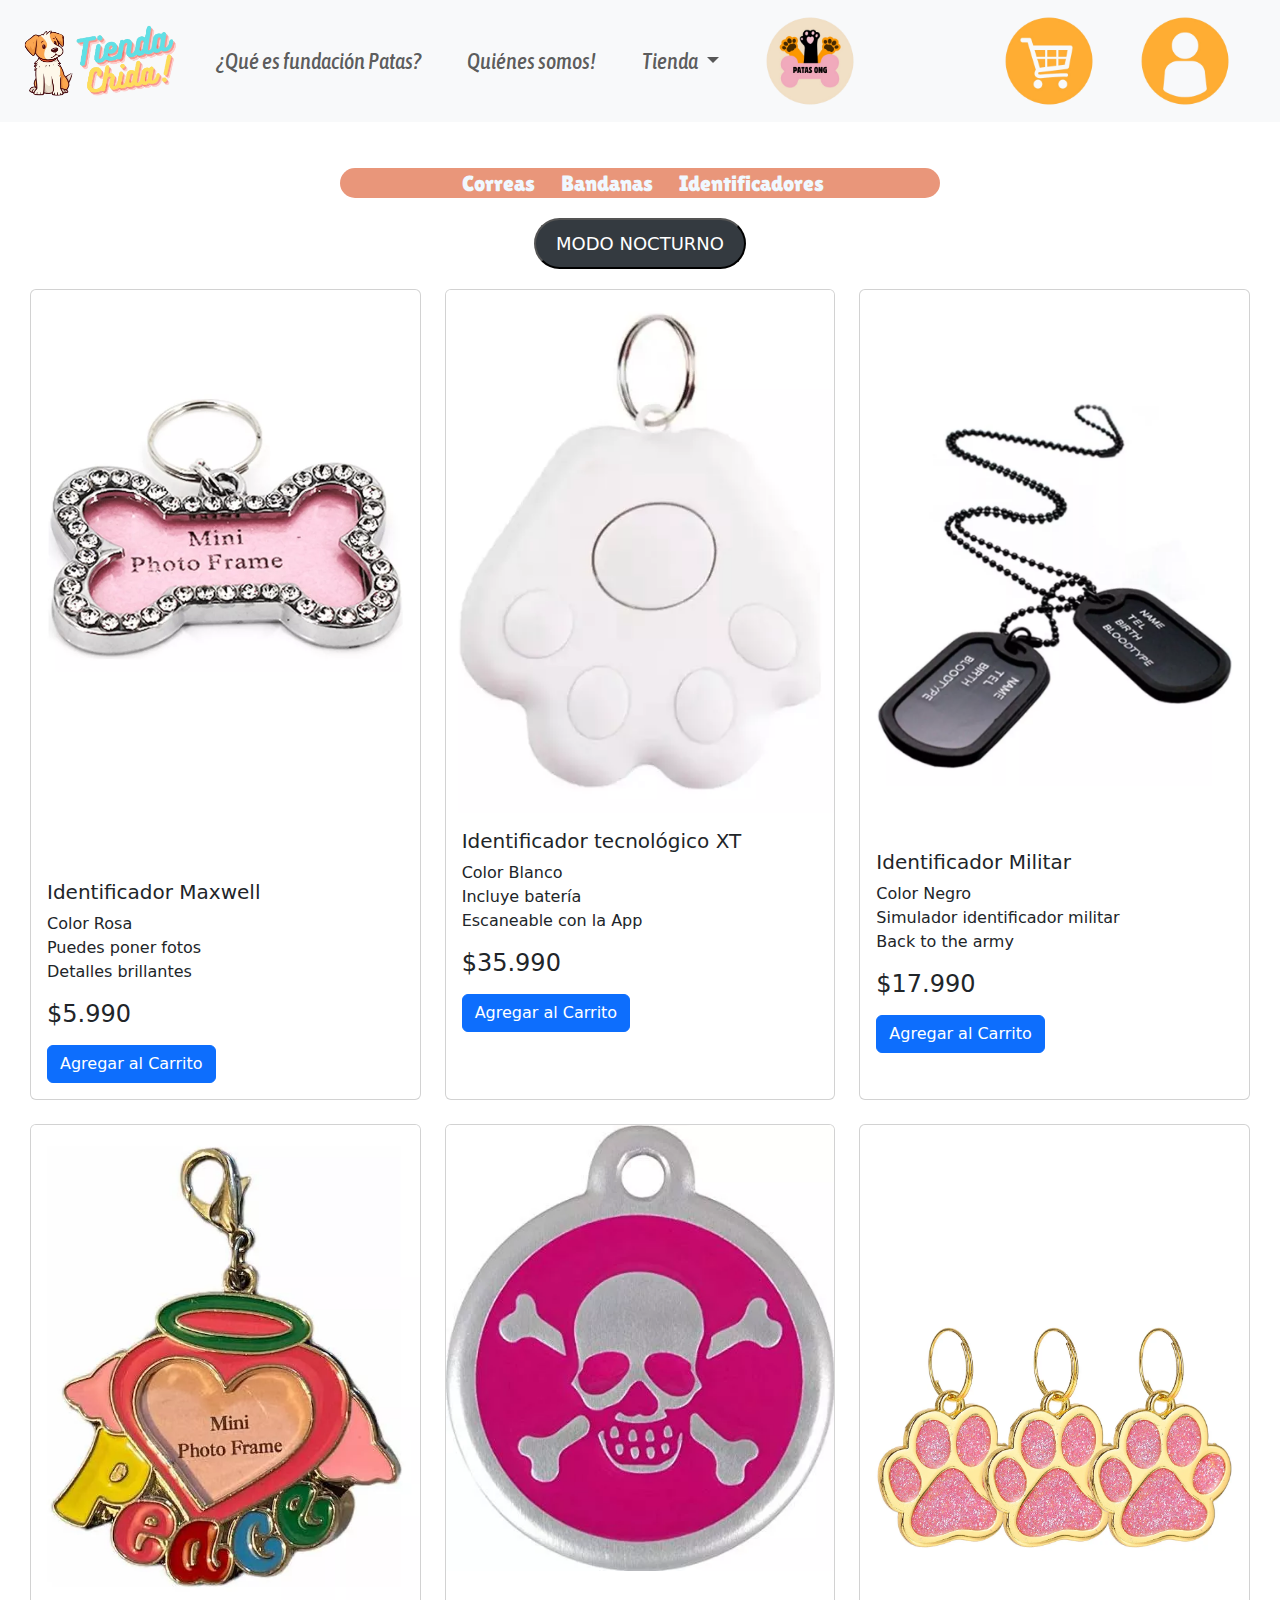
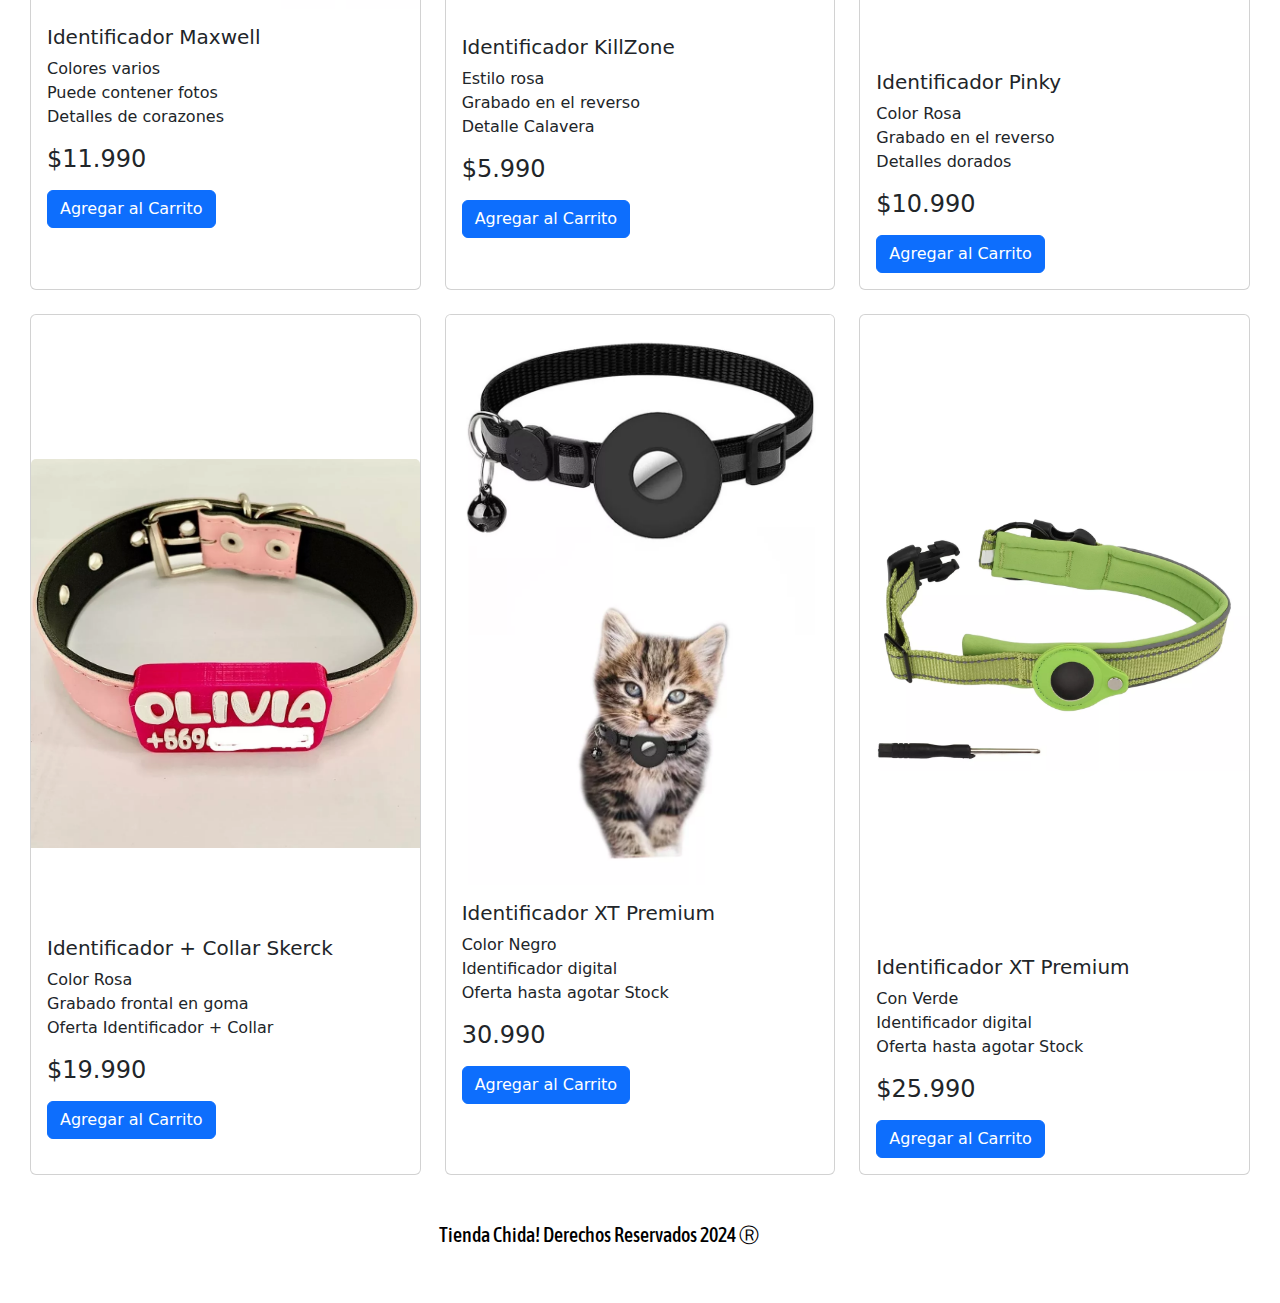
<file: gatos_identificadores.html>
<!DOCTYPE html>
<html lang="en">
<head>
    <meta charset="UTF-8">
    <meta name="viewport" content="width=device-width, initial-scale=1.0">
    <title>Tienda Chida</title>
    <!--añadimos el link con su CDN específico-->
    <link href="https://cdn.jsdelivr.net/npm/bootstrap@5.3.3/dist/css/bootstrap.min.css" rel="stylesheet" integrity="sha384-QWTKZyjpPEjISv5WaRU9OFeRpok6YctnYmDr5pNlyT2bRjXh0JMhjY6hW+ALEwIH" crossorigin="anonymous">
    <link href="style_tienda.css" rel="stylesheet">
    <link href="style.css" rel="stylesheet">
    <!--Fuente para natbar-->
    <link rel="preconnect" href="https://fonts.googleapis.com">
    <link rel="preconnect" href="https://fonts.gstatic.com" crossorigin>
    <link href="https://fonts.googleapis.com/css2?family=Asap+Condensed:ital,wght@1,400;1,500&display=swap" rel="stylesheet">
    <link href="https://fonts.googleapis.com/css2?family=Asap+Condensed:ital,wght@1,400;1,500&family=Lilita+One&display=swap" rel="stylesheet">
    <script src="https://code.jquery.com/jquery-3.6.0.min.js"></script>
</head>

<body>

    <header> <!--aqui añadimos el navbar y ocuparemos el header solo para el navbar-->
        <nav class="navbar navbar-expand-lg bg-body-tertiary fixed-top">
            <div class="container-fluid asap-condensed-medium-italic">
              <a class="navbar-brand" href="index.html"><img src="imagenestiendachida/Foto_del_logo-removebg-preview.png" width="180px"></a>
              <button class="navbar-toggler" type="button" data-bs-toggle="collapse" data-bs-target="#navbarNav" aria-controls="navbarNav" aria-expanded="false" aria-label="Toggle navigation">
                <span class="navbar-toggler-icon"></span>
              </button>
              <div class="collapse navbar-collapse" id="navbarNav">

                <ul class="navbar-nav">
                  <li class="nav-item">
                    <a class="nav-link" aria-current="page" href="index.html#destino2">¿Qué es fundación Patas?</a>
                  </li>
                  <li class="nav-item">
                    <a class="nav-link" href="index.html#destino">Quiénes somos!</a>
                  </li>
                  <li class="nav-item dropdown">
                    <a class="nav-link dropdown-toggle" href="#" role="button" data-bs-toggle="dropdown" aria-expanded="false">
                      Tienda
                    </a>
                    <ul class="dropdown-menu">
                      <li><a class="dropdown-item" href="perros.html">Perros</a></li>
                      <li><a class="dropdown-item" href="gatos.html">Gatos</a></li>
                    </ul>
                  </li> 
                </ul>

                <ul class="navbar-nav">
                    <li class="nav-item">
                        <a class="nav-link" href="fundacionpatas.html" target="_blank"><img src="imagenestiendachida/logo patas png.png" width="90px"></a>
                      </li> 
                </ul>
                
                <ul class="navbar-nav ms-auto"><!--ms-auto se utiliza para alinear elementos a la izquierda. son clases de utilidad de Bootstrap-->
                    <li class="nav-item">
                        <a class="nav-link" href="#" data-bs-toggle="offcanvas" data-bs-target="#staticBackdrop"><img src="imagenestiendachida/3-removebg-preview.png" width="90px"></a>
                        <!--aqui el: data-bs-toggle="offcanvas" le dice que es un offcanva, y el: data-bs-target="#staticBackdrop" le pasa el id del offcanva de como está definido mas abajo y se mostrara lo que se defina allá abajo -->
                    </li>
                    <li class="nav-item">
                        <a class="nav-link" href="#" data-bs-toggle="offcanvas" data-bs-target="#offcanvasRight"><img src="imagenestiendachida/4-removebg-preview.png" width="90px"></a>
                    </li>
                </ul>
              </div>
            </div>
          </nav>
    </header> <!--aqui termina el navbar-->
    
        <!--ahora añadimos el div para el offcanva del perfil de usuario, codigo sacado de bootstrap-->
        <div class="offcanvas offcanvas-end" tabindex="-1" id="offcanvasRight" aria-labelledby="offcanvasRightLabel">
            <div class="offcanvas-header">
              <h5 class="offcanvas-title" id="offcanvasRightLabel"></h5>
              <button type="button" class="btn-close" data-bs-dismiss="offcanvas" aria-label="Close"></button>
            </div>
            <div class="offcanvas-body contenedor_offcanva_usuario">
              <h2 class="centrartexto">Iniciar Sesión <img src="imagenestiendachida/iconoperro_usuario.png" width="50px"></h2>
              <br>
              <div class="form-floating mb-3">
                <input type="email" class="form-control" id="floatingInput" placeholder="name@example.com">
                <label for="floatingInput">Correo Electrónico</label>
              </div>
              <div class="form-floating">
                <input type="password" class="form-control" id="floatingPassword" placeholder="Password">
                <label for="floatingPassword">Contraseña</label>
              </div>
              <br>
              <button type="button" class="btn btn-warning redondearboton moverboton">Iniciar sesión</button>
              <br>
              <br>
              <hr><!--separacion que te lleva al registro-->
              <br>
              <h3 class="centrartexto">¿Aún no tienes cuenta?</h3><br>
              <button type="button" class="btn btn-primary redondearboton moverboton"><a class="letrachida" href="registro.html">Registrate Aquí</a></button> 
            </div>
        </div>
        
        <!-- Código del offcanvas del Carrito --><!-- aqui esta codeado con ejemplos insertados, es un como se deberia ver-->
        <div class="offcanvas offcanvas-start" data-bs-backdrop="static" tabindex="-1" id="staticBackdrop" aria-labelledby="staticBackdropLabel">
          <div class="offcanvas-header">
              <br>
              <h5 class="offcanvas-title letrachidacarrito" id="staticBackdropLabel">
                  <img src="imagenestiendachida/monedacarrito.png" width="60px">Carrito de compras
                  <img src="imagenestiendachida/monedacarrito.png" width="60px">
              </h5>
              <button type="button" class="btn-close" data-bs-dismiss="offcanvas" aria-label="Close"></button>
          </div>
          <div class="cart">
              <h2>Carrito de Compras</h2>
              <ul id="cart-items"></ul>
              <p>Total: $<span id="total-price">0</span></p>
          </div>
          <button type="button" class="btn btn-warning">
              <a class="letrachida2" href="paginadepagos.html">IR A PAGAR</a>
          </button>
      </div>

    <!--Navbar naranja-->
    <br><br><br><br><br><br><br>
    <nav class="navbar navbar-expand-lg bg-orange rounded-custom navbar-container" id="navbar1">
        <div class="container-fluid">
          <a class="navbar-brand" href="#"></a>
          <button class="navbar-toggler" type="button" data-bs-toggle="collapse" data-bs-target="#navbarNav" aria-controls="navbarNav" aria-expanded="false" aria-label="Toggle navigation">
            <span class="navbar-toggler-icon"></span>
          </button>
          <div class="collapse navbar-collapse" id="navbarNav">
            <ul class="navbar-nav ms-auto me-4 mb-2 mb-lg-0 navbar_centrar lilita-one-regular">
              <li class="nav-item">
                <a class="nav-link" aria-current="page" href="gatos.html">Correas</a>
              </li>
              <li class="nav-item">
                <a class="nav-link" href="gatos_bandanas.html">Bandanas</a>
              </li>
              <li class="nav-item">
                <a class="nav-link" href="gatos_identificadores.html">Identificadores</a>
              </li>
            </ul>
          </div>
        </div>
      </nav>




            <!-- aquí añadimos el boton para hacer el modo osucro-->
            <button onclick="modoNocturno()" class="botonnoche zoom">MODO NOCTURNO</button>

    <!--Cards-->
    <div class="margen_cards">
        <div class="row row-cols-1 row-cols-md-3 g-4">
            <div class="col">
              <div class="card h-100">
                <br><br><br><br>
                <img src="img_tienda_gatos/idgato1.webp" class="card-img-top zoom" alt="...">
                <div class="card-body"><br><br><br><br><br><br><br><br>
                  <h5 class="card-title">Identificador Maxwell</h5>
                  <p class="card-text">Color Rosa
                  <br>
                  Puedes poner fotos
                  <br>
                  Detalles brillantes
                  <br>
                  <h4>$5.990</h4>
                  </p>
                  <a href="#" onclick="addToCart('Identificador Maxwell', 5990 , 'img_tienda_gatos/idgato1.webp')"  class="btn btn-primary zoom">Agregar al Carrito</a>
                </div>
              </div>
            </div>
            <div class="col">
              <div class="card h-100">
                <img src="img_tienda_gatos/idgato2.webp" class="card-img-top zoom" alt="...">
                <div class="card-body">
                  <h5 class="card-title">Identificador tecnológico XT</h5>
                  <p class="card-text">Color Blanco
                    <br>
                    Incluye batería
                    <br>
                    Escaneable con la App
                    <br>
                    <h4>$35.990</h4>
                  </p>
                  <a href="#" onclick="addToCart('Identificador tecnológico XT', 35990 , 'img_tienda_gatos/idgato2.webp')"  class="btn btn-primary zoom">Agregar al Carrito</a>
                </div>
              </div>
            </div>
            <div class="col">
              <div class="card h-100"><br><br><br><br>
                <img src="img_tienda_gatos/idgato3.webp" class="card-img-top zoom" alt="...">
                <div class="card-body"><br><br>
                  <h5 class="card-title">Identificador Militar</h5>
                  <p class="card-text">Color Negro
                    <br>
                    Simulador identificador militar
                    <br>
                    Back to the army
                    <br>
                    <h4>$17.990</h4>
                  </p>
                  <a href="#" onclick="addToCart('Identificador Militar', 17990 , 'img_tienda_gatos/idgato3.webp')"  class="btn btn-primary zoom">Agregar al Carrito</a>
                </div>
              </div>
            </div>
            <div class="col">
              <div class="card h-100">
                <img src="img_tienda_gatos/idgato4.webp" class="card-img-top zoom" alt="...">
                <div class="card-body">
                  <h5 class="card-title">Identificador Maxwell</h5>
                  <p class="card-text">Colores varios
                    <br>
                    Puede contener fotos
                    <br>
                    Detalles de corazones
                    <br>
                    <h4>$11.990</h4>
                  </p>
                  <a href="#" onclick="addToCart('Identificador Maxwell', 11990 , 'img_tienda_gatos/idgato4.webp')"  class="btn btn-primary zoom">Agregar al Carrito</a>
                </div>
              </div>
            </div>
            <div class="col">
                <div class="card h-100">
                  <img src="img_tienda_gatos/idgato5.webp" class="card-img-top zoom" alt="...">
                  <div class="card-body"><br><br>
                    <h5 class="card-title">Identificador KillZone</h5>
                    <p class="card-text">
                      Estilo rosa
                      <br>
                      Grabado en el reverso
                      <br>
                      Detalle Calavera
                      <br>
                      <h4>$5.990</h4>
                    </p>
                    <a href="#" onclick="addToCart('Identificador KillZone', 5990 , 'img_tienda_gatos/idgato5.webp')"  class="btn btn-primary zoom">Agregar al Carrito</a>
                  </div>
                </div>
              </div>
              <div class="col">
                <div class="card h-100">
                  <br><br><br><br><br><br><br><br>
                  <img src="img_tienda_gatos/idgato6.webp" class="card-img-top zoom" alt="...">
                  <div class="card-body"><br><br><br><br>
                    <h5 class="card-title">Identificador Pinky</h5>
                    <p class="card-text">
                      Color Rosa
                      <br>
                      Grabado en el reverso
                      <br>
                      Detalles dorados
                      <br>
                      <h4>$10.990</h4>
                    </p>
                    <a href="#" onclick="addToCart('Identificador Pinky', 10990 , 'img_tienda_gatos/idgato6.webp')"  class="btn btn-primary zoom">Agregar al Carrito</a>
                  </div>
                </div>
              </div>
              <div class="col">
                <div class="card h-100"><br><br><br><br><br><br>
                  <img src="img_tienda_gatos/idgato7.webp" class="card-img-top zoom" alt="...">
                  <div class="card-body"><br><br><br>
                    <h5 class="card-title">Identificador + Collar Skerck</h5>
                    <p class="card-text">
                      Color Rosa
                      <br>
                      Grabado frontal en goma
                      <br>
                      Oferta Identificador + Collar
                      <br>
                      <h4>$19.990</h4>
                    </p>
                    <a href="#" onclick="addToCart('Identificador + Collar Skerck', 19990 , 'img_tienda_gatos/idgato7.webp')"  class="btn btn-primary zoom">Agregar al Carrito</a>
                  </div>
                </div>
              </div>
              <div class="col">
                <div class="card h-100">
                  <img src="img_tienda_gatos/idgato8.webp" class="card-img-top zoom" alt="...">
                  <div class="card-body">
                    <h5 class="card-title">Identificador XT Premium</h5>
                    <p class="card-text">Color Negro
                      <br>
                      Identificador digital
                      <br>
                      Oferta hasta agotar Stock
                      <br>
                      <h4>30.990</h4>
                    </p>
                    <a href="#" onclick="addToCart('Identificador XT Premium', 30990 , 'img_tienda_gatos/idgato8.webp')"  class="btn btn-primary zoom">Agregar al Carrito</a>
                  </div>
                </div>
              </div>
              <div class="col">
                <div class="card h-100">
                  <br><br><br><br><br><br><br><br>
                  <img src="img_tienda_gatos/idgato9.webp" class="card-img-top zoom" alt="...">
                  <div class="card-body"><br><br><br><br><br><br><br>
                    <h5 class="card-title">Identificador XT Premium</h5>
                    <p class="card-text">Con Verde
                      <br>
                      Identificador digital
                      <br>
                      Oferta hasta agotar Stock
                      <br>
                      <h4>$25.990</h4>
                    </p>
                    <a href="#" onclick="addToCart('Identificador XT Premium', 25990 , 'img_tienda_gatos/idgato9.webp')"  class="btn btn-primary zoom">Agregar al Carrito</a>
                  </div>
                </div>
              </div>
          </div>
    </div>

    <!--modal que que aparece al añadir al carrito-->
    <div class="modal fade" id="confirmacioncompra" tabindex="-1" aria-labelledby="exampleModalLabel" aria-hidden="true">
      <div class="modal-dialog">
        <div class="modal-content">
          <div class="modal-header">
            <h1 class="modal-title fs-5" id="exampleModalLabel">Mensaje de Confirmación<img src="imagenestiendachida/monedacarrito.png" width="30px"></h1>
            <button type="button" class="btn-close" data-bs-dismiss="modal" aria-label="Close"></button>
          </div>
          <div class="modal-body">
            ¿Deseas añadir este producto al carrito?
          </div>
          <div class="modal-footer">
            <button type="button" class="btn btn-danger" data-bs-dismiss="modal">NO</button>
            <button type="button" class="btn btn-warning">CONFIRMAR</button>
          </div>
        </div>
      </div>
    </div>
    <br><br>
    <footer>
      <div class="container-fluid">
        <div class="row justify-content-center colorh2">
        <h5 class="col-4 centrar colorh2"> Tienda Chida! Derechos Reservados 2024 Ⓡ</h5>
        </div>
    </div>
    </footer>
    <br><br>
    <script src="https://cdn.jsdelivr.net/npm/bootstrap@5.3.3/dist/js/bootstrap.bundle.min.js" integrity="sha384-YvpcrYf0tY3lHB60NNkmXc5s9fDVZLESaAA55NDzOxhy9GkcIdslK1eN7N6jIeHz" crossorigin="anonymous"></script>
    <script src="script.js"></script>
</body>
</html>
</file>
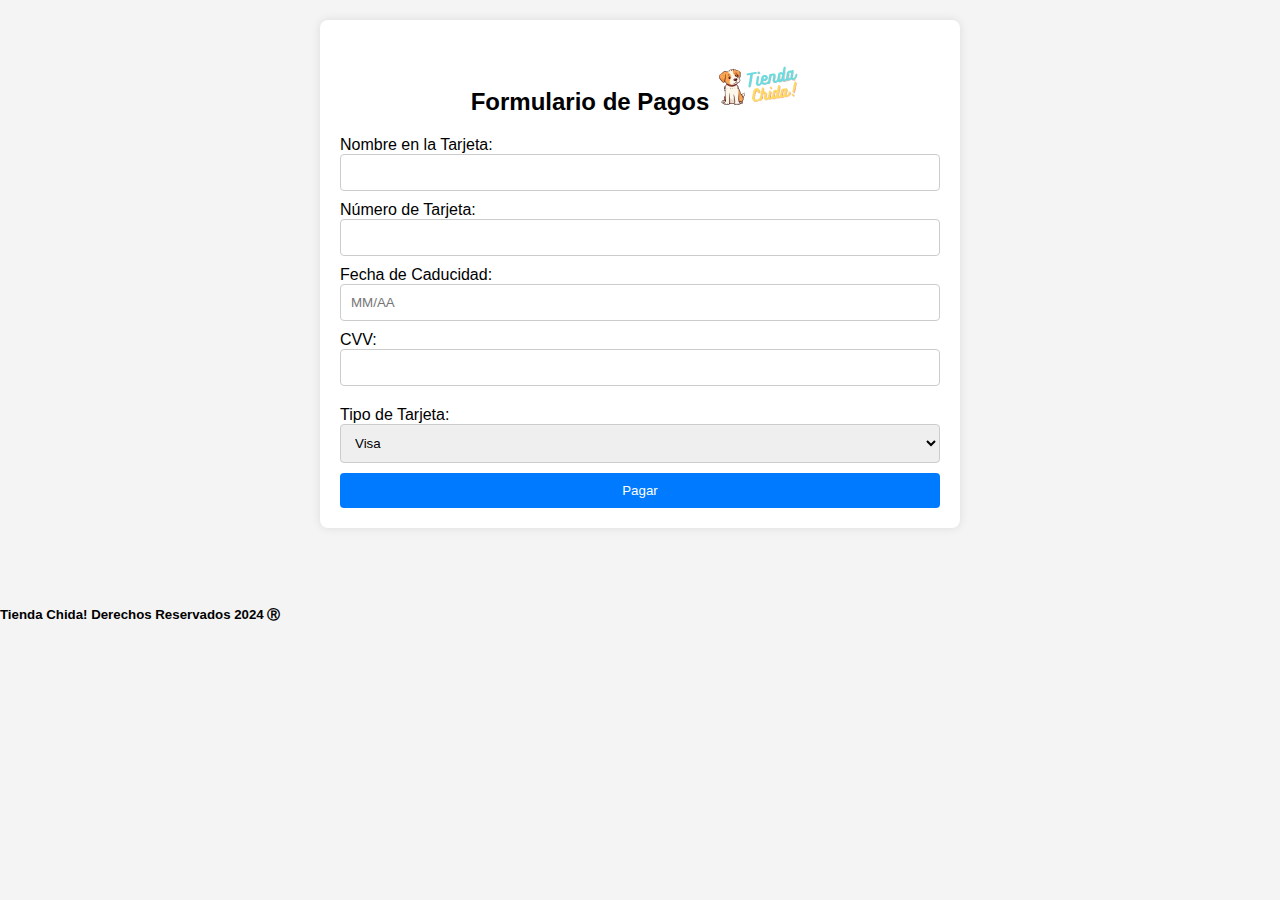
<file: paginadepagos.html>
<!DOCTYPE html>
<html lang="es">
<head>
    <meta charset="UTF-8">
    <meta name="viewport" content="width=device-width, initial-scale=1.0">
    <title>Formulario de Pagos</title>
    <!--usaremos estilo interno pq son pocas funciones-->
    <style>
        body {
            font-family: Arial, sans-serif;
            margin: 0;
            padding: 0;
            box-sizing: border-box;
            background-color: #f4f4f4;
        }

        .container {
            max-width: 600px;
            margin: 20px auto;
            padding: 20px;
            background-color: #fff;
            border-radius: 8px;
            box-shadow: 0 0 10px rgba(0,0,0,0.1);
        }

        input[type="text"], input[type="number"], select {
            width: 100%;
            padding: 10px;
            margin-bottom: 10px;
            border: 1px solid #ccc;
            border-radius: 4px;
            box-sizing: border-box;
        }

        input[type="submit"] {
            width: 100%;
            background-color: #007bff;
            color: #fff;
            padding: 10px;
            border: none;
            border-radius: 4px;
            cursor: pointer;
        }

        input[type="submit"]:hover {
            background-color: #8ea913;
        
        }
        .alinear{
            text-align: center;
            align-items: center;
        }
        .monto-display {
            font-weight: bold;
            font-size: 18px;
            margin-bottom: 10px;
        }

    </style>
    <script>
        function getQueryParam(param) {
            const urlParams = new URLSearchParams(window.location.search);
            return urlParams.get(param);
        }

        function setTotalAmount() {
            const totalAmount = getQueryParam('total');
            if (totalAmount) {
                document.getElementById('monto-display').innerText = `Monto a Pagar: $${totalAmount}`;
                document.getElementById('monto').value = totalAmount;
            }
        }

        window.onload = setTotalAmount;
    </script>
</head>
<body>
    <div class="container">
        <div class="alinear">
        <h2>Formulario de Pagos<img src="imagenestiendachida/Logo-removebg-preview.png" width="100px"></h2>
        </div>
        <form action="#">
            <label for="nombre">Nombre en la Tarjeta:</label>
            <input type="text" id="nombre" name="nombre" required><!--el required viene integrado en html5 y hace que me aparezca el msj de necesidad de llenado de campo-->

            <label for="numero">Número de Tarjeta:</label>
            <input type="text" id="numero" name="numero" required>

            <label for="caducidad">Fecha de Caducidad:</label>
            <input type="text" id="caducidad" name="caducidad" placeholder="MM/AA" required>

            <label for="cvv">CVV:</label>
            <input type="number" id="cvv" name="cvv" required>

            <div id="monto-display" class="monto-display"></div>
            <input type="hidden" id="monto" name="monto" required>

            <label for="tipo">Tipo de Tarjeta:</label>
            <select id="tipo" name="tipo" required>
                <option value="visa">Visa</option>
                <option value="mastercard">Mastercard</option>
                <option value="americanexpress">American Express</option>
            </select>

            <input type="submit" value="Pagar">
        </form>
    </div>
    <br><br>
    <footer>
        <div class="container-fluid">
          <div class="row justify-content-center colorh2">
          <h5 class="col-4 centrar colorh2"> Tienda Chida! Derechos Reservados 2024 Ⓡ</h5>
          </div>
      </div>
      </footer>
      <br><br>
</body>
</html>
</file>
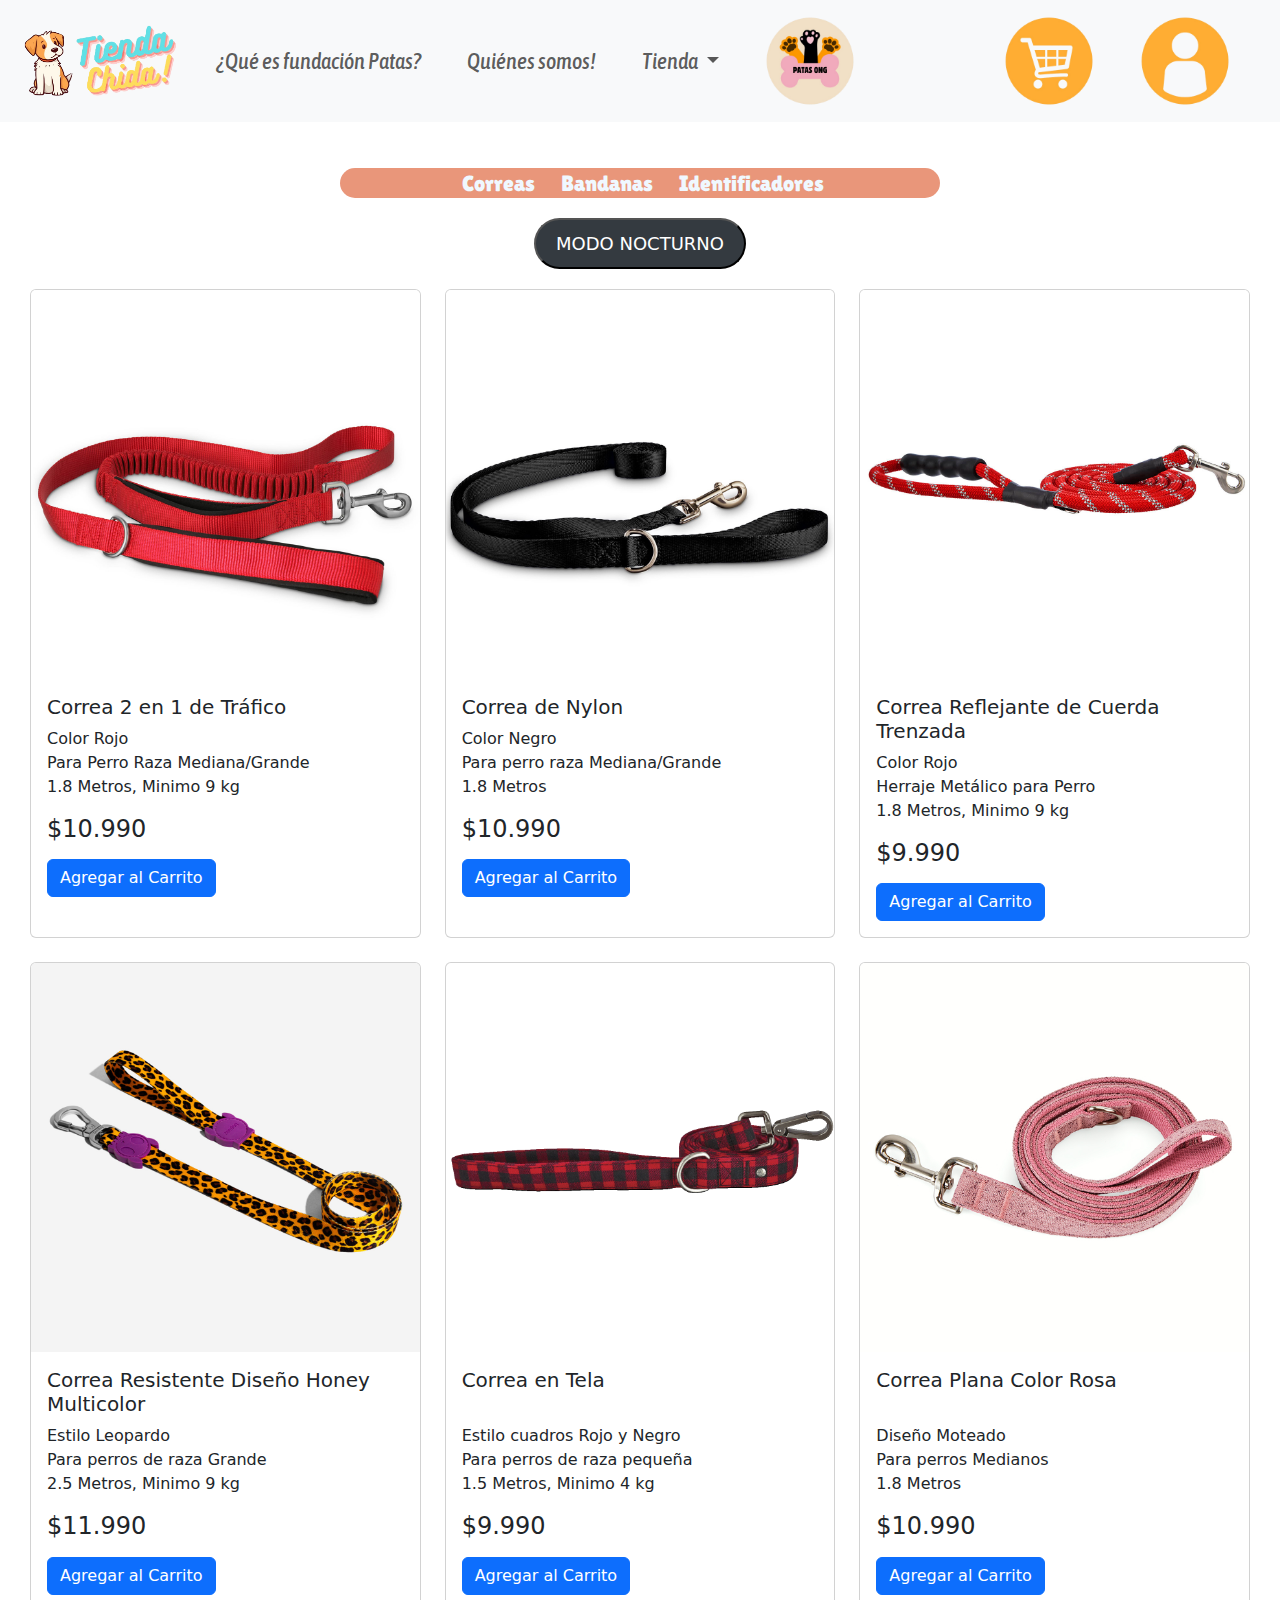
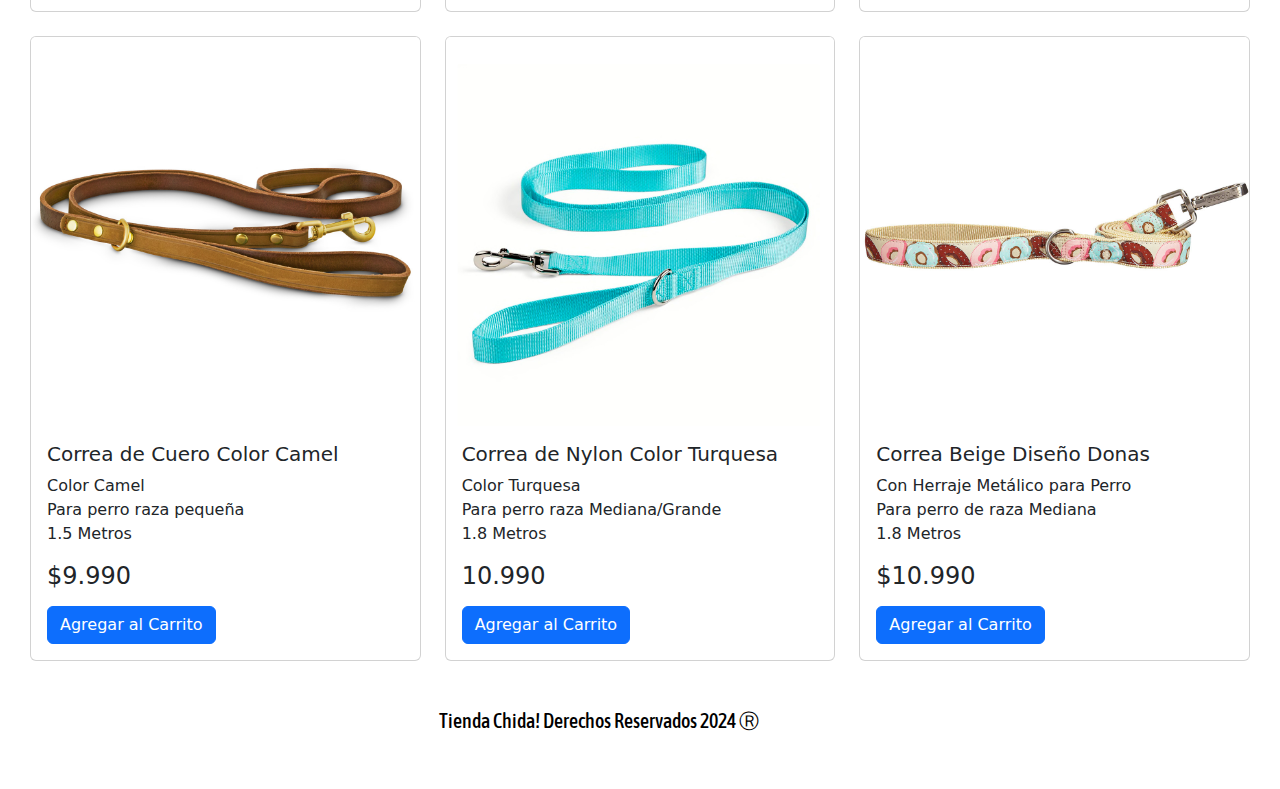
<file: perros.html>
<!DOCTYPE html>
<html lang="en">
<head>
    <meta charset="UTF-8">
    <meta name="viewport" content="width=device-width, initial-scale=1.0">
    <title>Tienda Chida</title>
    <!--añadimos el link con su CDN específico-->
    <link href="https://cdn.jsdelivr.net/npm/bootstrap@5.3.3/dist/css/bootstrap.min.css" rel="stylesheet" integrity="sha384-QWTKZyjpPEjISv5WaRU9OFeRpok6YctnYmDr5pNlyT2bRjXh0JMhjY6hW+ALEwIH" crossorigin="anonymous">
    <link href="style_tienda.css" rel="stylesheet">
    <link href="style.css" rel="stylesheet">
    <!--Fuente para natbar-->
    <link rel="preconnect" href="https://fonts.googleapis.com">
    <link rel="preconnect" href="https://fonts.gstatic.com" crossorigin>
    <link href="https://fonts.googleapis.com/css2?family=Asap+Condensed:ital,wght@1,400;1,500&display=swap" rel="stylesheet">
    <link href="https://fonts.googleapis.com/css2?family=Asap+Condensed:ital,wght@1,400;1,500&family=Lilita+One&display=swap" rel="stylesheet">
    <script src="https://code.jquery.com/jquery-3.6.0.min.js"></script>
</head>

<body>

    <header> <!--aqui añadimos el navbar y ocuparemos el header solo para el navbar-->
        <nav class="navbar navbar-expand-lg bg-body-tertiary fixed-top">
            <div class="container-fluid asap-condensed-medium-italic">
              <a class="navbar-brand" href="index.html"><img src="imagenestiendachida/Foto_del_logo-removebg-preview.png" width="180px"></a>
              <button class="navbar-toggler" type="button" data-bs-toggle="collapse" data-bs-target="#navbarNav" aria-controls="navbarNav" aria-expanded="false" aria-label="Toggle navigation">
                <span class="navbar-toggler-icon"></span>
              </button>
              <div class="collapse navbar-collapse" id="navbarNav">

                <ul class="navbar-nav">
                  <li class="nav-item">
                    <a class="nav-link" aria-current="page" href="index.html#destino2">¿Qué es fundación Patas?</a>
                  </li>
                  <li class="nav-item">
                    <a class="nav-link" href="index.html#destino">Quiénes somos!</a>
                  </li>
                  <li class="nav-item dropdown">
                    <a class="nav-link dropdown-toggle" href="#" role="button" data-bs-toggle="dropdown" aria-expanded="false">
                      Tienda
                    </a>
                    <ul class="dropdown-menu">
                      <li><a class="dropdown-item" href="perros.html">Perros</a></li>
                      <li><a class="dropdown-item" href="gatos.html">Gatos</a></li>
                    </ul>
                  </li> 
                </ul>

                <ul class="navbar-nav">
                    <li class="nav-item">
                        <a class="nav-link" href="fundacionpatas.html" target="_blank"><img src="imagenestiendachida/logo patas png.png" width="90px"></a>
                      </li> 
                </ul>
                
                <ul class="navbar-nav ms-auto"><!--ms-auto se utiliza para alinear elementos a la izquierda. son clases de utilidad de Bootstrap-->
                    <li class="nav-item">
                        <a class="nav-link" href="#" data-bs-toggle="offcanvas" data-bs-target="#staticBackdrop"><img src="imagenestiendachida/3-removebg-preview.png" width="90px"></a>
                        <!--aqui el: data-bs-toggle="offcanvas" le dice que es un offcanva, y el: data-bs-target="#staticBackdrop" le pasa el id del offcanva de como está definido mas abajo y se mostrara lo que se defina allá abajo -->
                    </li>
                    <li class="nav-item">
                        <a class="nav-link" href="#" data-bs-toggle="offcanvas" data-bs-target="#offcanvasRight"><img src="imagenestiendachida/4-removebg-preview.png" width="90px"></a>
                    </li>
                </ul>
              </div>
            </div>
          </nav>
    </header> <!--aqui termina el navbar-->
    
        <!--ahora añadimos el div para el offcanva del perfil de usuario, codigo sacado de bootstrap-->
        <div class="offcanvas offcanvas-end" tabindex="-1" id="offcanvasRight" aria-labelledby="offcanvasRightLabel">
            <div class="offcanvas-header">
              <h5 class="offcanvas-title" id="offcanvasRightLabel"></h5>
              <button type="button" class="btn-close" data-bs-dismiss="offcanvas" aria-label="Close"></button>
            </div>
            <div class="offcanvas-body contenedor_offcanva_usuario">
              <h2 class="centrartexto">Iniciar Sesión <img src="imagenestiendachida/iconoperro_usuario.png" width="50px"></h2>
              <br>
              <div class="form-floating mb-3">
                <input type="email" class="form-control" id="floatingInput" placeholder="name@example.com">
                <label for="floatingInput">Correo Electrónico</label>
              </div>
              <div class="form-floating">
                <input type="password" class="form-control" id="floatingPassword" placeholder="Password">
                <label for="floatingPassword">Contraseña</label>
              </div>
              <br>
              <button type="button" class="btn btn-warning redondearboton moverboton">Iniciar sesión</button>
              <br>
              <br>
              <hr><!--separacion que te lleva al registro-->
              <br>
              <h3 class="centrartexto">¿Aún no tienes cuenta?</h3><br>
              <button type="button" class="btn btn-primary redondearboton moverboton"><a class="letrachida" href="registro.html">Registrate Aquí</a></button> 
            </div>
        </div>
        
        <!-- Código del offcanvas del Carrito --><!-- aqui esta codeado con ejemplos insertados, es un como se deberia ver-->
        <div class="offcanvas offcanvas-start" data-bs-backdrop="static" tabindex="-1" id="staticBackdrop" aria-labelledby="staticBackdropLabel">
          <div class="offcanvas-header">
              <br>
              <h5 class="offcanvas-title letrachidacarrito" id="staticBackdropLabel">
                  <img src="imagenestiendachida/monedacarrito.png" width="60px">Carrito de compras
                  <img src="imagenestiendachida/monedacarrito.png" width="60px">
              </h5>
              <button type="button" class="btn-close" data-bs-dismiss="offcanvas" aria-label="Close"></button>
          </div>
          <div class="cart">
              <h2>Carrito de Compras</h2>
              <ul id="cart-items"></ul>
              <p>Total: $<span id="total-price">0</span></p>
          </div>
          <button type="button" class="btn btn-warning">
              <a class="letrachida2" href="paginadepagos.html">IR A PAGAR</a>
          </button>
      </div>
    <br><br><br><br><br><br><br>


    <!--Navbar naranja-->
    <nav class="navbar navbar-expand-lg bg-orange rounded-custom navbar-container" id="navbar1">
        <div class="container-fluid">
          <a class="navbar-brand" href="#"></a>
          <button class="navbar-toggler" type="button" data-bs-toggle="collapse" data-bs-target="#navbarNav" aria-controls="navbarNav" aria-expanded="false" aria-label="Toggle navigation">
            <span class="navbar-toggler-icon"></span>
          </button>
          <div class="collapse navbar-collapse" id="navbarNav">
            <ul class="navbar-nav ms-auto me-4 mb-2 mb-lg-0 navbar_centrar lilita-one-regular">
              <li class="nav-item">
                <a class="nav-link" aria-current="page" href="perros.html">Correas</a>
              </li>
              <li class="nav-item">
                <a class="nav-link" href="perros_bandanas.html">Bandanas</a>
              </li>
              <li class="nav-item">
                <a class="nav-link" href="perros_identificadores.html">Identificadores</a>
              </li>
            </ul>
          </div>
        </div>
      </nav>

          <!-- aquí añadimos el boton para hacer el modo osucro-->
    <button onclick="modoNocturno()" class="botonnoche zoom">MODO NOCTURNO</button>

      
    <!--Cards-->
    <div class="margen_cards">
        <div class="row row-cols-1 row-cols-md-3 g-4">
            <div class="col">
              <div class="card h-100">
                <img src="img_tienda_perros/correa1.jfif" class="card-img-top zoom" alt="...">
                <div class="card-body">
                  <h5 class="card-title">Correa 2 en 1 de Tráfico</h5>
                  <p class="card-text">Color Rojo
                  <br>
                  Para Perro Raza Mediana/Grande
                  <br>
                  1.8 Metros, Minimo 9 kg
                  <br>
                  <h4>$10.990</h4>
                  </p>
                  <a href="#" onclick="addToCart('Correa 2 en 1 de Tráfico', 10990 , 'img_tienda_perros/correa1.jfif')"  class="btn btn-primary zoom">Agregar al Carrito</a>
                </div>
              </div>
            </div>
            <div class="col">
              <div class="card h-100">
                <img src="img_tienda_perros/correa2.jfif" class="card-img-top zoom" alt="...">
                <div class="card-body">
                  <h5 class="card-title">Correa de Nylon</h5>
                  <p class="card-text">Color Negro
                    <br>
                    Para perro raza Mediana/Grande
                    <br>
                    1.8 Metros
                    <br>
                    <h4>$10.990</h4>
                  </p>
                  <a href="#" onclick="addToCart('Correa de Nylon', 10990 , 'img_tienda_perros/correa2.jfif')"  class="btn btn-primary zoom">Agregar al Carrito</a>
                </div>
              </div>
            </div>
            <div class="col">
              <div class="card h-100">
                <img src="img_tienda_perros/correa3.jfif" class="card-img-top zoom" alt="...">
                <div class="card-body">
                  <h5 class="card-title">Correa Reflejante de Cuerda Trenzada</h5>
                  <p class="card-text">Color Rojo
                    <br>
                    Herraje Metálico para Perro
                    <br>
                    1.8 Metros, Minimo 9 kg
                    <br>
                    <h4>$9.990</h4>
                  </p>
                  <a href="#" onclick="addToCart('Correa Reflejante de Cuerda Trenzada', 9990 , 'img_tienda_perros/correa3.jfif')"  class="btn btn-primary zoom">Agregar al Carrito</a>
                </div>
              </div>
            </div>
            <div class="col">
              <div class="card h-100">
                <img src="img_tienda_perros/correa4.jfif" class="card-img-top zoom" alt="...">
                <div class="card-body">
                  <h5 class="card-title">Correa Resistente Diseño Honey Multicolor</h5>
                  <p class="card-text">Estilo Leopardo
                    <br>
                    Para perros de raza Grande
                    <br>
                    2.5 Metros, Minimo 9 kg 
                    <br>
                    <h4>$11.990</h4>
                  </p>
                  <a href="#" onclick="addToCart('Correa Resistente Diseño Honey Multicolor', 11990 , 'img_tienda_perros/correa4.jfif')"  class="btn btn-primary zoom">Agregar al Carrito</a>
                </div>
              </div>
            </div>
            <div class="col">
                <div class="card h-100">
                  <img src="img_tienda_perros/correa5.gif" class="card-img-top zoom" alt="...">
                  <div class="card-body">
                    <h5 class="card-title">Correa en Tela</h5>
                    <p class="card-text"><br>
                      Estilo cuadros Rojo y Negro
                      <br>
                      Para perros de raza pequeña
                      <br>
                      1.5 Metros, Minimo 4 kg 
                      <br>
                      <h4>$9.990</h4>
                    </p>
                    <a href="#" onclick="addToCart('Correa en Tela', 9990 , 'img_tienda_perros/correa5.gif')"  class="btn btn-primary zoom">Agregar al Carrito</a>
                  </div>
                </div>
              </div>
              <div class="col">
                <div class="card h-100">
                  <img src="img_tienda_perros/correa6.jfif" class="card-img-top zoom" alt="...">
                  <div class="card-body">
                    <h5 class="card-title">Correa Plana Color Rosa</h5>
                    <p class="card-text"><br>
                      Diseño Moteado
                      <br>
                      Para perros Medianos
                      <br>
                      1.8 Metros
                      <br>
                      <h4>$10.990</h4>
                    </p>
                    <a href="#" onclick="addToCart('Correa Plana Color Rosa', 10990 , 'img_tienda_perros/correa6.jfif')"  class="btn btn-primary zoom">Agregar al Carrito</a>
                  </div>
                </div>
              </div>
              <div class="col">
                <div class="card h-100">
                  <img src="img_tienda_perros/correa7.jfif" class="card-img-top zoom" alt="...">
                  <div class="card-body">
                    <h5 class="card-title">Correa de Cuero Color Camel</h5>
                    <p class="card-text">
                      Color Camel
                      <br>
                      Para perro raza pequeña
                      <br>
                      1.5 Metros
                      <br>
                      <h4>$9.990</h4>
                    </p>
                    <a href="#" onclick="addToCart('Correa de Cuero Color Camel', 9990 , 'img_tienda_perros/correa2.jfif')"  class="btn btn-primary zoom">Agregar al Carrito</a>
                  </div>
                </div>
              </div>
              <div class="col">
                <div class="card h-100">
                  <img src="img_tienda_perros/correa8.jfif" class="card-img-top zoom" alt="...">
                  <div class="card-body">
                    <h5 class="card-title">Correa de Nylon Color Turquesa</h5>
                    <p class="card-text">Color Turquesa
                      <br>
                      Para perro raza Mediana/Grande
                      <br>
                      1.8 Metros
                      <br>
                      <h4>10.990</h4>
                    </p>
                    <a href="#" onclick="addToCart('Correa de Nylon Color Turquesa', 10990 , 'img_tienda_perros/correa8.jfif')"  class="btn btn-primary zoom">Agregar al Carrito</a>
                  </div>
                </div>
              </div>
              <div class="col">
                <div class="card h-100">
                  <img src="img_tienda_perros/correa9.jfif" class="card-img-top zoom" alt="...">
                  <div class="card-body">
                    <h5 class="card-title"> Correa Beige Diseño Donas</h5>
                    <p class="card-text">Con Herraje Metálico para Perro
                      <br>
                      Para perro de raza Mediana
                      <br>
                      1.8 Metros
                      <br>
                      <h4>$10.990</h4>
                    </p>
                    <a href="#" onclick="addToCart('Correa Beige Diseño Donas', 10990 , 'img_tienda_perros/correa9.jfif')"  class="btn btn-primary zoom">Agregar al Carrito</a>
                  </div>
                </div>
              </div>
          </div>
    </div>

    <!--modal que que aparece al añadir al carrito-->
    <div class="modal fade" id="confirmacioncompra" tabindex="-1" aria-labelledby="exampleModalLabel" aria-hidden="true">
      <div class="modal-dialog">
        <div class="modal-content">
          <div class="modal-header">
            <h1 class="modal-title fs-5" id="exampleModalLabel">Mensaje de Confirmación<img src="imagenestiendachida/monedacarrito.png" width="30px"></h1>
            <button type="button" class="btn-close" data-bs-dismiss="modal" aria-label="Close"></button>
          </div>
          <div class="modal-body">
            ¿Deseas añadir este producto al carrito?
          </div>
          <div class="modal-footer">
            <button type="button" class="btn btn-danger" data-bs-dismiss="modal">NO</button>
            <button type="button" class="btn btn-warning">CONFIRMAR</button>
          </div>
        </div>
      </div>
    </div>
    <br><br>
    <footer>
      <div class="container-fluid">
        <div class="row justify-content-center colorh2">
        <h5 class="col-4 centrar colorh2"> Tienda Chida! Derechos Reservados 2024 Ⓡ</h5>
        </div>
    </div>
    </footer>
    <br><br>
    <script src="https://cdn.jsdelivr.net/npm/bootstrap@5.3.3/dist/js/bootstrap.bundle.min.js" integrity="sha384-YvpcrYf0tY3lHB60NNkmXc5s9fDVZLESaAA55NDzOxhy9GkcIdslK1eN7N6jIeHz" crossorigin="anonymous"></script>
    <script src="script.js"></script>
</body>
</html>
</file>
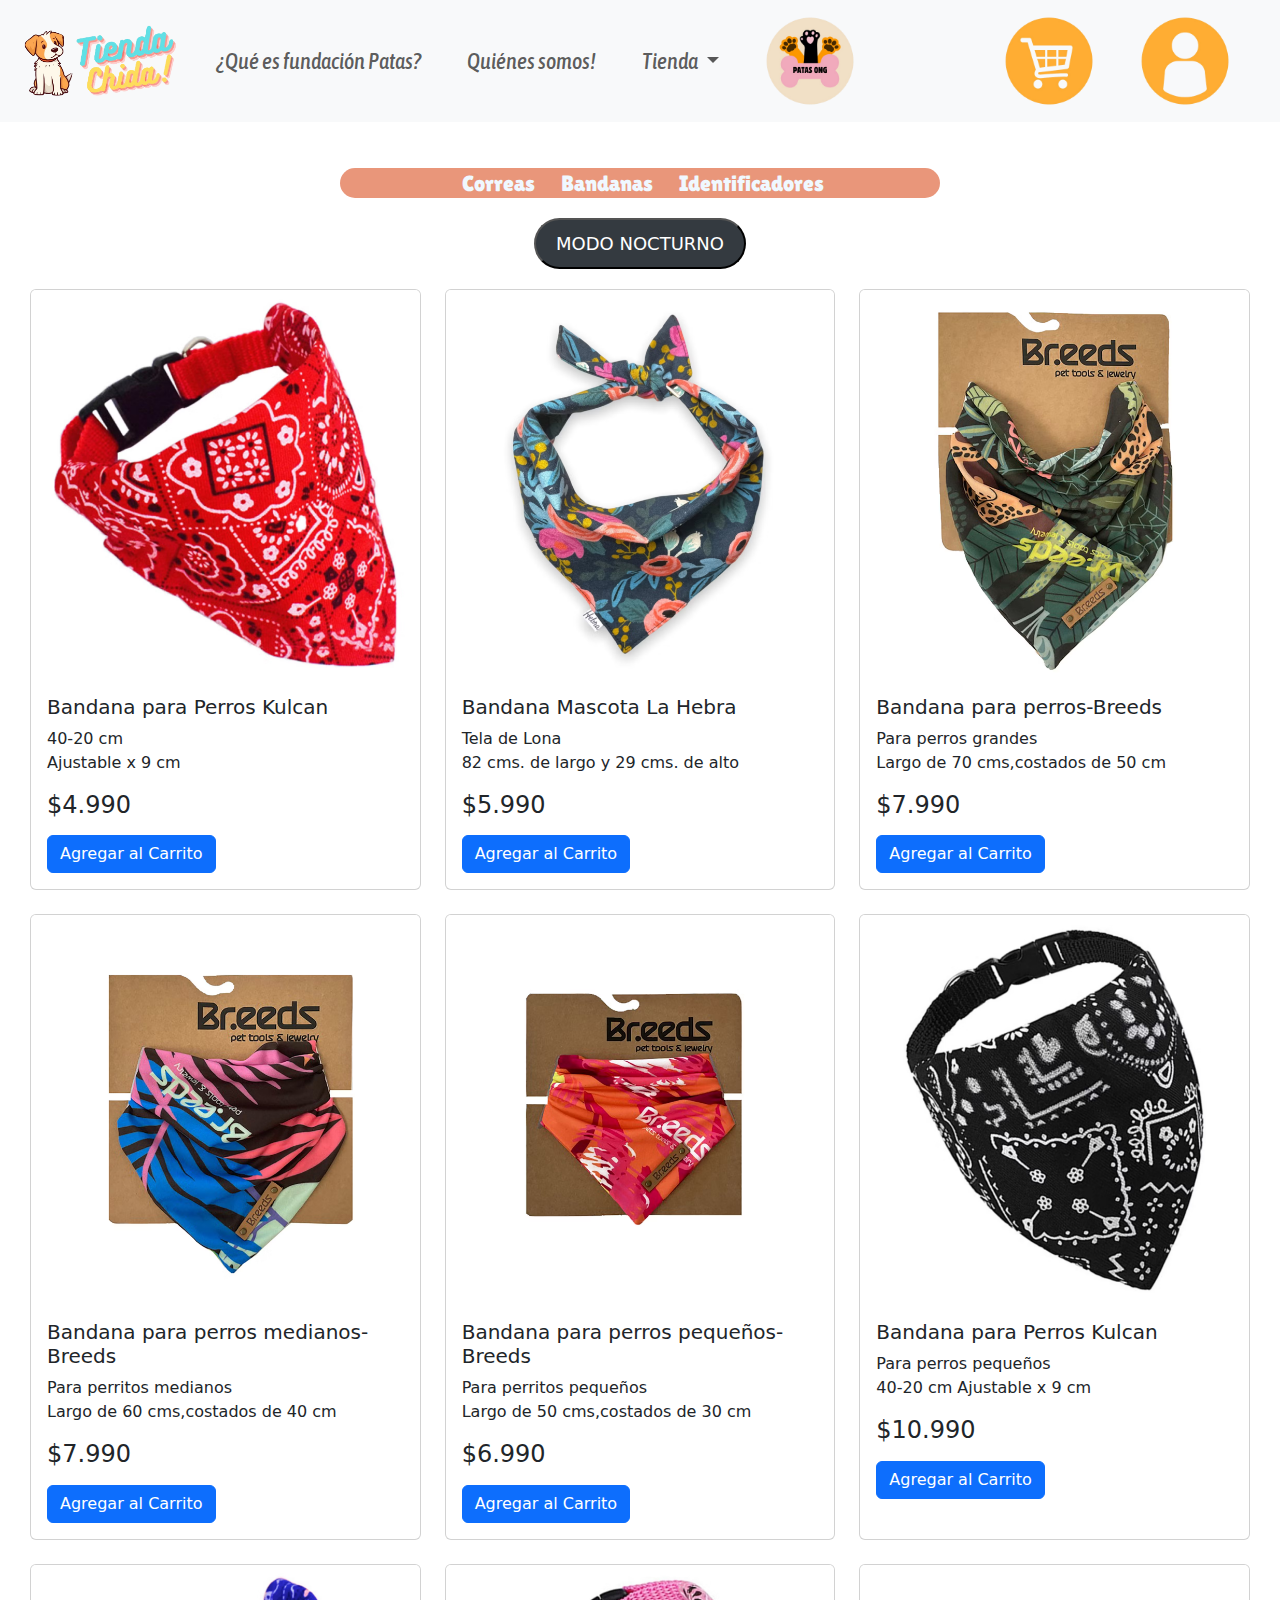
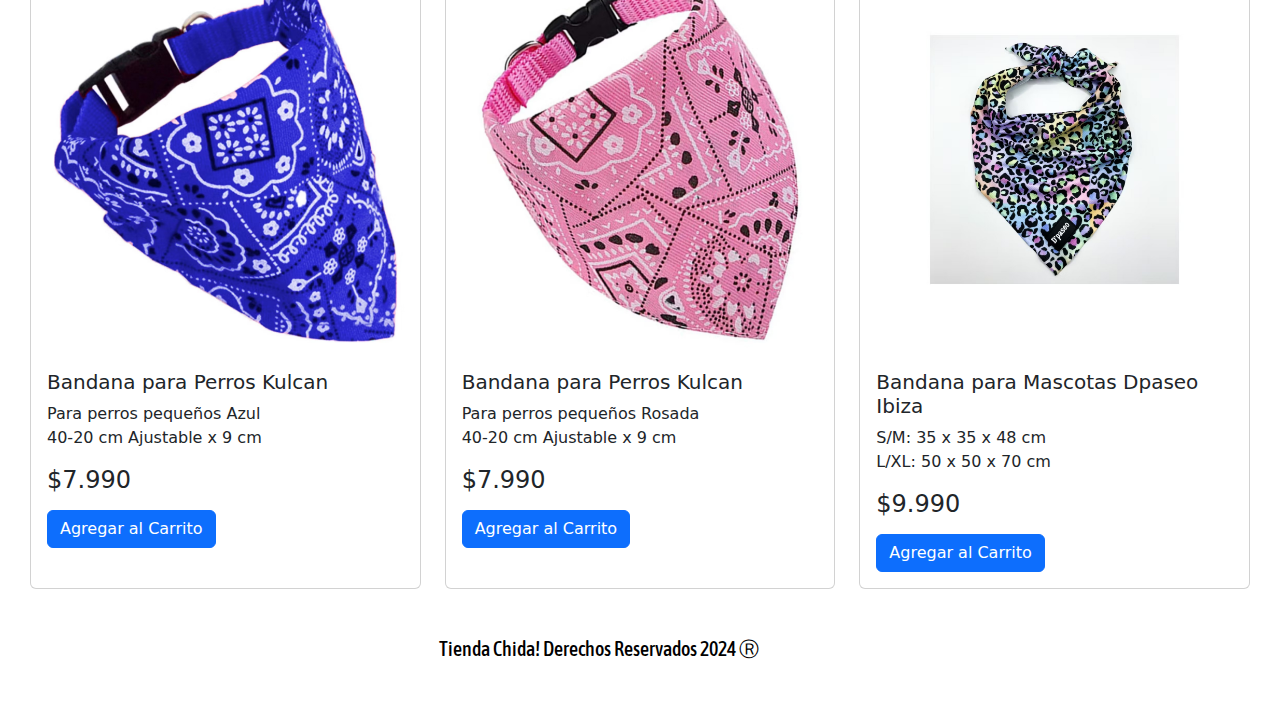
<file: perros_bandanas.html>
<!DOCTYPE html>
<html lang="en">
<head>
    <meta charset="UTF-8">
    <meta name="viewport" content="width=device-width, initial-scale=1.0">
    <title>Tienda Chida</title>
    <!--añadimos el link con su CDN específico-->
    <link href="https://cdn.jsdelivr.net/npm/bootstrap@5.3.3/dist/css/bootstrap.min.css" rel="stylesheet" integrity="sha384-QWTKZyjpPEjISv5WaRU9OFeRpok6YctnYmDr5pNlyT2bRjXh0JMhjY6hW+ALEwIH" crossorigin="anonymous">
    <link href="style_tienda.css" rel="stylesheet">
    <link href="style.css" rel="stylesheet">
    <!--Fuente para natbar-->
    <link rel="preconnect" href="https://fonts.googleapis.com">
    <link rel="preconnect" href="https://fonts.gstatic.com" crossorigin>
    <link href="https://fonts.googleapis.com/css2?family=Asap+Condensed:ital,wght@1,400;1,500&display=swap" rel="stylesheet">
    <link href="https://fonts.googleapis.com/css2?family=Asap+Condensed:ital,wght@1,400;1,500&family=Lilita+One&display=swap" rel="stylesheet">
    <script src="https://code.jquery.com/jquery-3.6.0.min.js"></script>
</head>

<body>

    <header> <!--aqui añadimos el navbar y ocuparemos el header solo para el navbar-->
        <nav class="navbar navbar-expand-lg bg-body-tertiary fixed-top">
            <div class="container-fluid asap-condensed-medium-italic">
              <a class="navbar-brand" href="index.html"><img src="imagenestiendachida/Foto_del_logo-removebg-preview.png" width="180px"></a>
              <button class="navbar-toggler" type="button" data-bs-toggle="collapse" data-bs-target="#navbarNav" aria-controls="navbarNav" aria-expanded="false" aria-label="Toggle navigation">
                <span class="navbar-toggler-icon"></span>
              </button>
              <div class="collapse navbar-collapse" id="navbarNav">

                <ul class="navbar-nav">
                  <li class="nav-item">
                    <a class="nav-link" aria-current="page" href="#destino2">¿Qué es fundación Patas?</a>
                  </li>
                  <li class="nav-item">
                    <a class="nav-link" href="#destino">Quiénes somos!</a>
                  </li>
                  <li class="nav-item dropdown">
                    <a class="nav-link dropdown-toggle" href="#" role="button" data-bs-toggle="dropdown" aria-expanded="false">
                      Tienda
                    </a>
                    <ul class="dropdown-menu">
                      <li><a class="dropdown-item" href="perros.html">Perros</a></li>
                      <li><a class="dropdown-item" href="gatos.html">Gatos</a></li>
                    </ul>
                  </li> 
                </ul>

                <ul class="navbar-nav">
                    <li class="nav-item">
                        <a class="nav-link" href="fundacionpatas.html" target="_blank"><img src="imagenestiendachida/logo patas png.png" width="90px"></a>
                      </li> 
                </ul>
                
                <ul class="navbar-nav ms-auto"><!--ms-auto se utiliza para alinear elementos a la izquierda. son clases de utilidad de Bootstrap-->
                    <li class="nav-item">
                        <a class="nav-link" href="#" data-bs-toggle="offcanvas" data-bs-target="#staticBackdrop"><img src="imagenestiendachida/3-removebg-preview.png" width="90px"></a>
                        <!--aqui el: data-bs-toggle="offcanvas" le dice que es un offcanva, y el: data-bs-target="#staticBackdrop" le pasa el id del offcanva de como está definido mas abajo y se mostrara lo que se defina allá abajo -->
                    </li>
                    <li class="nav-item">
                        <a class="nav-link" href="#" data-bs-toggle="offcanvas" data-bs-target="#offcanvasRight"><img src="imagenestiendachida/4-removebg-preview.png" width="90px"></a>
                    </li>
                </ul>
              </div>
            </div>
          </nav>
    </header> <!--aqui termina el navbar-->
    
        <!--ahora añadimos el div para el offcanva del perfil de usuario, codigo sacado de bootstrap-->
        <div class="offcanvas offcanvas-end" tabindex="-1" id="offcanvasRight" aria-labelledby="offcanvasRightLabel">
            <div class="offcanvas-header">
              <h5 class="offcanvas-title" id="offcanvasRightLabel"></h5>
              <button type="button" class="btn-close" data-bs-dismiss="offcanvas" aria-label="Close"></button>
            </div>
            <div class="offcanvas-body contenedor_offcanva_usuario">
              <h2 class="centrartexto">Iniciar Sesión <img src="imagenestiendachida/iconoperro_usuario.png" width="50px"></h2>
              <br>
              <div class="form-floating mb-3">
                <input type="email" class="form-control" id="floatingInput" placeholder="name@example.com">
                <label for="floatingInput">Correo Electrónico</label>
              </div>
              <div class="form-floating">
                <input type="password" class="form-control" id="floatingPassword" placeholder="Password">
                <label for="floatingPassword">Contraseña</label>
              </div>
              <br>
              <button type="button" class="btn btn-warning redondearboton moverboton">Iniciar sesión</button>
              <br>
              <br>
              <hr><!--separacion que te lleva al registro-->
              <br>
              <h3 class="centrartexto">¿Aún no tienes cuenta?</h3><br>
              <button type="button" class="btn btn-primary redondearboton moverboton"><a class="letrachida" href="registro.html">Registrate Aquí</a></button> 
            </div>
        </div>
        
        <!-- Código del offcanvas del Carrito --><!-- aqui esta codeado con ejemplos insertados, es un como se deberia ver-->
        <div class="offcanvas offcanvas-start" data-bs-backdrop="static" tabindex="-1" id="staticBackdrop" aria-labelledby="staticBackdropLabel">
          <div class="offcanvas-header">
              <br>
              <h5 class="offcanvas-title letrachidacarrito" id="staticBackdropLabel">
                  <img src="imagenestiendachida/monedacarrito.png" width="60px">Carrito de compras
                  <img src="imagenestiendachida/monedacarrito.png" width="60px">
              </h5>
              <button type="button" class="btn-close" data-bs-dismiss="offcanvas" aria-label="Close"></button>
          </div>
          <div class="cart">
              <h2>Carrito de Compras</h2>
              <ul id="cart-items"></ul>
              <p>Total: $<span id="total-price">0</span></p>
          </div>
          <button type="button" class="btn btn-warning">
              <a class="letrachida2" href="paginadepagos.html">IR A PAGAR</a>
          </button>
      </div>


    <!--Navbar naranja-->
    <br><br><br><br><br><br><br>
    <nav class="navbar navbar-expand-lg bg-orange rounded-custom navbar-container" id="navbar1">
        <div class="container-fluid">
          <a class="navbar-brand" href="#"></a>
          <button class="navbar-toggler" type="button" data-bs-toggle="collapse" data-bs-target="#navbarNav" aria-controls="navbarNav" aria-expanded="false" aria-label="Toggle navigation">
            <span class="navbar-toggler-icon"></span>
          </button>
          <div class="collapse navbar-collapse" id="navbarNav">
            <ul class="navbar-nav ms-auto me-4 mb-2 mb-lg-0 navbar_centrar lilita-one-regular">
              <li class="nav-item">
                <a class="nav-link" aria-current="page" href="perros.html">Correas</a>
              </li>
              <li class="nav-item">
                <a class="nav-link" href="perros_bandanas.html">Bandanas</a>
              </li>
              <li class="nav-item">
                <a class="nav-link" href="perros_identificadores.html">Identificadores</a>
              </li>
            </ul>
          </div>
        </div>
      </nav>

                <!-- aquí añadimos el boton para hacer el modo osucro-->
    <button onclick="modoNocturno()" class="botonnoche zoom">MODO NOCTURNO</button>

      
    <!--Cards-->
    <div class="margen_cards">
        <div class="row row-cols-1 row-cols-md-3 g-4">
            <div class="col">
              <div class="card h-100">
                <img src="img_tienda_perros/bandana1.avif" class="card-img-top zoom" alt="...">
                <div class="card-body">
                  <h5 class="card-title">Bandana para Perros Kulcan</h5>
                  <p class="card-text">40-20 cm
                  <br>
                  Ajustable x 9 cm
                  <br>
                  <h4>$4.990</h4>
                  </p>
                  <a href="#" onclick="addToCart('Bandana para Perros Kulcan', 4990 , 'img_tienda_perros/bandana1.avif')"  class="btn btn-primary zoom">Agregar al Carrito</a>
                </div>
              </div>
            </div>
            <div class="col">
              <div class="card h-100">
                <img src="img_tienda_perros/bandana2.avif" class="card-img-top zoom" alt="...">
                <div class="card-body">
                  <h5 class="card-title">Bandana Mascota La Hebra</h5>
                  <p class="card-text">Tela de Lona
                    <br>
                    82 cms. de largo y 29 cms. de alto
                    <br>
                    <h4>$5.990</h4>
                  </p>
                  <a href="#" onclick="addToCart('Bandana Mascota La Hebra', 5990 , 'img_tienda_perros/bandana2.avif')"  class="btn btn-primary zoom">Agregar al Carrito</a>
                </div>
              </div>
            </div>
            <div class="col">
              <div class="card h-100">
                <img src="img_tienda_perros/bandana3.avif" class="card-img-top zoom" alt="...">
                <div class="card-body">
                  <h5 class="card-title">Bandana para perros-Breeds</h5>
                  <p class="card-text">Para perros grandes 
                    <br>
                    Largo de 70 cms,costados de 50 cm
                    <br>
                    <h4>$7.990</h4>
                  </p>
                  <a href="#" onclick="addToCart('Bandana para perros medianos-Breeds', 7990 , 'img_tienda_perros/bandana3.avif')"  class="btn btn-primary zoom">Agregar al Carrito</a>
                </div>
              </div>
            </div>
            <div class="col">
              <div class="card h-100">
                <img src="img_tienda_perros/bandana4.avif" class="card-img-top zoom" alt="...">
                <div class="card-body">
                  <h5 class="card-title">Bandana para perros medianos-Breeds</h5>
                  <p class="card-text"> Para perritos medianos 
                    <br>
                    Largo de 60 cms,costados de 40 cm
                    <br>
                    <h4>$7.990</h4>
                  </p>
                  <a href="#" onclick="addToCart('Bandana para perros medianos-Breeds', 7990 , 'img_tienda_perros/bandana4.avif')"  class="btn btn-primary zoom">Agregar al Carrito</a>
                </div>
              </div>
            </div>
            <div class="col">
                <div class="card h-100">
                  <img src="img_tienda_perros/bandana5.avif" class="card-img-top zoom" alt="...">
                  <div class="card-body">
                    <h5 class="card-title">Bandana para perros pequeños-Breeds</h5>
                    <p class="card-text">Para perritos pequeños
                      <br>
                      Largo de 50 cms,costados de 30 cm
                      <br>
                      <h4>$6.990</h4>
                    </p>
                    <a href="#" onclick="addToCart('Bandana para perros pequeños-Breeds', 6990 , 'img_tienda_perros/bandana5.avif')"  class="btn btn-primary zoom">Agregar al Carrito</a>
                  </div>
                </div>
              </div>
              <div class="col">
                <div class="card h-100">
                  <img src="img_tienda_perros/bandana6.avif" class="card-img-top zoom" alt="...">
                  <div class="card-body">
                    <h5 class="card-title">Bandana para Perros Kulcan</h5>
                    <p class="card-text">Para perros pequeños
                      <br>
                      40-20 cm Ajustable x 9 cm
                      <br>
                      <h4>$10.990</h4>
                    </p>
                    <a href="#" onclick="addToCart('Bandana para Perros Kulcan', 10990 , 'img_tienda_perros/bandana6.avif')"  class="btn btn-primary zoom">Agregar al Carrito</a>
                  </div>
                </div>
              </div>
              <div class="col">
                <div class="card h-100">
                    <img src="img_tienda_perros/bandana7.jpg" class="card-img-top zoom" alt="...">
                    <div class="card-body">
                      <h5 class="card-title">Bandana para Perros Kulcan</h5>
                      <p class="card-text">Para perros pequeños Azul
                          <br>
                          40-20 cm Ajustable x 9 cm
                          <br>
                          <h4>$7.990</h4>
                        </p>
                        <a href="#" onclick="addToCart('Bandana para Perros Kulcan', 7990 , 'img_tienda_perros/bandana7.jpg')"  class="btn btn-primary zoom">Agregar al Carrito</a>
                      </div>
                  </div>
                </div>
                <div class="col">
                  <div class="card h-100">
                    <img src="img_tienda_perros/bandana8.jpg" class="card-img-top zoom" alt="...">
                    <div class="card-body">
                      <h5 class="card-title">Bandana para Perros Kulcan</h5>
                      <p class="card-text">Para perros pequeños Rosada
                          <br>
                          40-20 cm Ajustable x 9 cm
                          <br>
                          <h4>$7.990</h4>
                        </p>
                        <a href="#" onclick="addToCart('Bandana para Perros Kulcan', 7990 , 'img_tienda_perros/bandana8.jpg')"  class="btn btn-primary zoom">Agregar al Carrito</a>
                      </div>
                  </div>
                </div>
                <div class="col">
                  <div class="card h-100">
                    <img src="img_tienda_perros/bandana9.jpg" class="card-img-top zoom" alt="...">
                    <div class="card-body">
                      <h5 class="card-title">Bandana para Mascotas Dpaseo Ibiza</h5>
                      <p class="card-text">S/M: 35 x 35 x 48 cm
                        <br>
                        L/XL: 50 x 50 x 70 cm
                        <br>
                        <h4>$9.990</h4>
                      </p>
                      <a href="#" onclick="addToCart('Bandana para Mascotas Dpaseo Ibiza', 9990 , 'img_tienda_perros/bandana9.jpg')"  class="btn btn-primary zoom">Agregar al Carrito</a>
                    </div>
                  </div>
                </div>
            </div>
      </div>

    <!--modal que que aparece al añadir al carrito-->
    <div class="modal fade" id="confirmacioncompra" tabindex="-1" aria-labelledby="exampleModalLabel" aria-hidden="true">
      <div class="modal-dialog">
        <div class="modal-content">
          <div class="modal-header">
            <h1 class="modal-title fs-5" id="exampleModalLabel">Mensaje de Confirmación<img src="imagenestiendachida/monedacarrito.png" width="30px"></h1>
            <button type="button" class="btn-close" data-bs-dismiss="modal" aria-label="Close"></button>
          </div>
          <div class="modal-body">
            ¿Deseas añadir este producto al carrito?
          </div>
          <div class="modal-footer">
            <button type="button" class="btn btn-danger" data-bs-dismiss="modal">NO</button>
            <button type="button" class="btn btn-warning">CONFIRMAR</button>
          </div>
        </div>
      </div>
    </div>
    <br><br>
    <footer>
      <div class="container-fluid">
        <div class="row justify-content-center colorh2">
        <h5 class="col-4 centrar colorh2"> Tienda Chida! Derechos Reservados 2024 Ⓡ</h5>
        </div>
    </div>
    </footer>
    <br><br>
    <script src="https://cdn.jsdelivr.net/npm/bootstrap@5.3.3/dist/js/bootstrap.bundle.min.js" integrity="sha384-YvpcrYf0tY3lHB60NNkmXc5s9fDVZLESaAA55NDzOxhy9GkcIdslK1eN7N6jIeHz" crossorigin="anonymous"></script>
    <script src="script.js"></script>
</body>
</html>
</file>
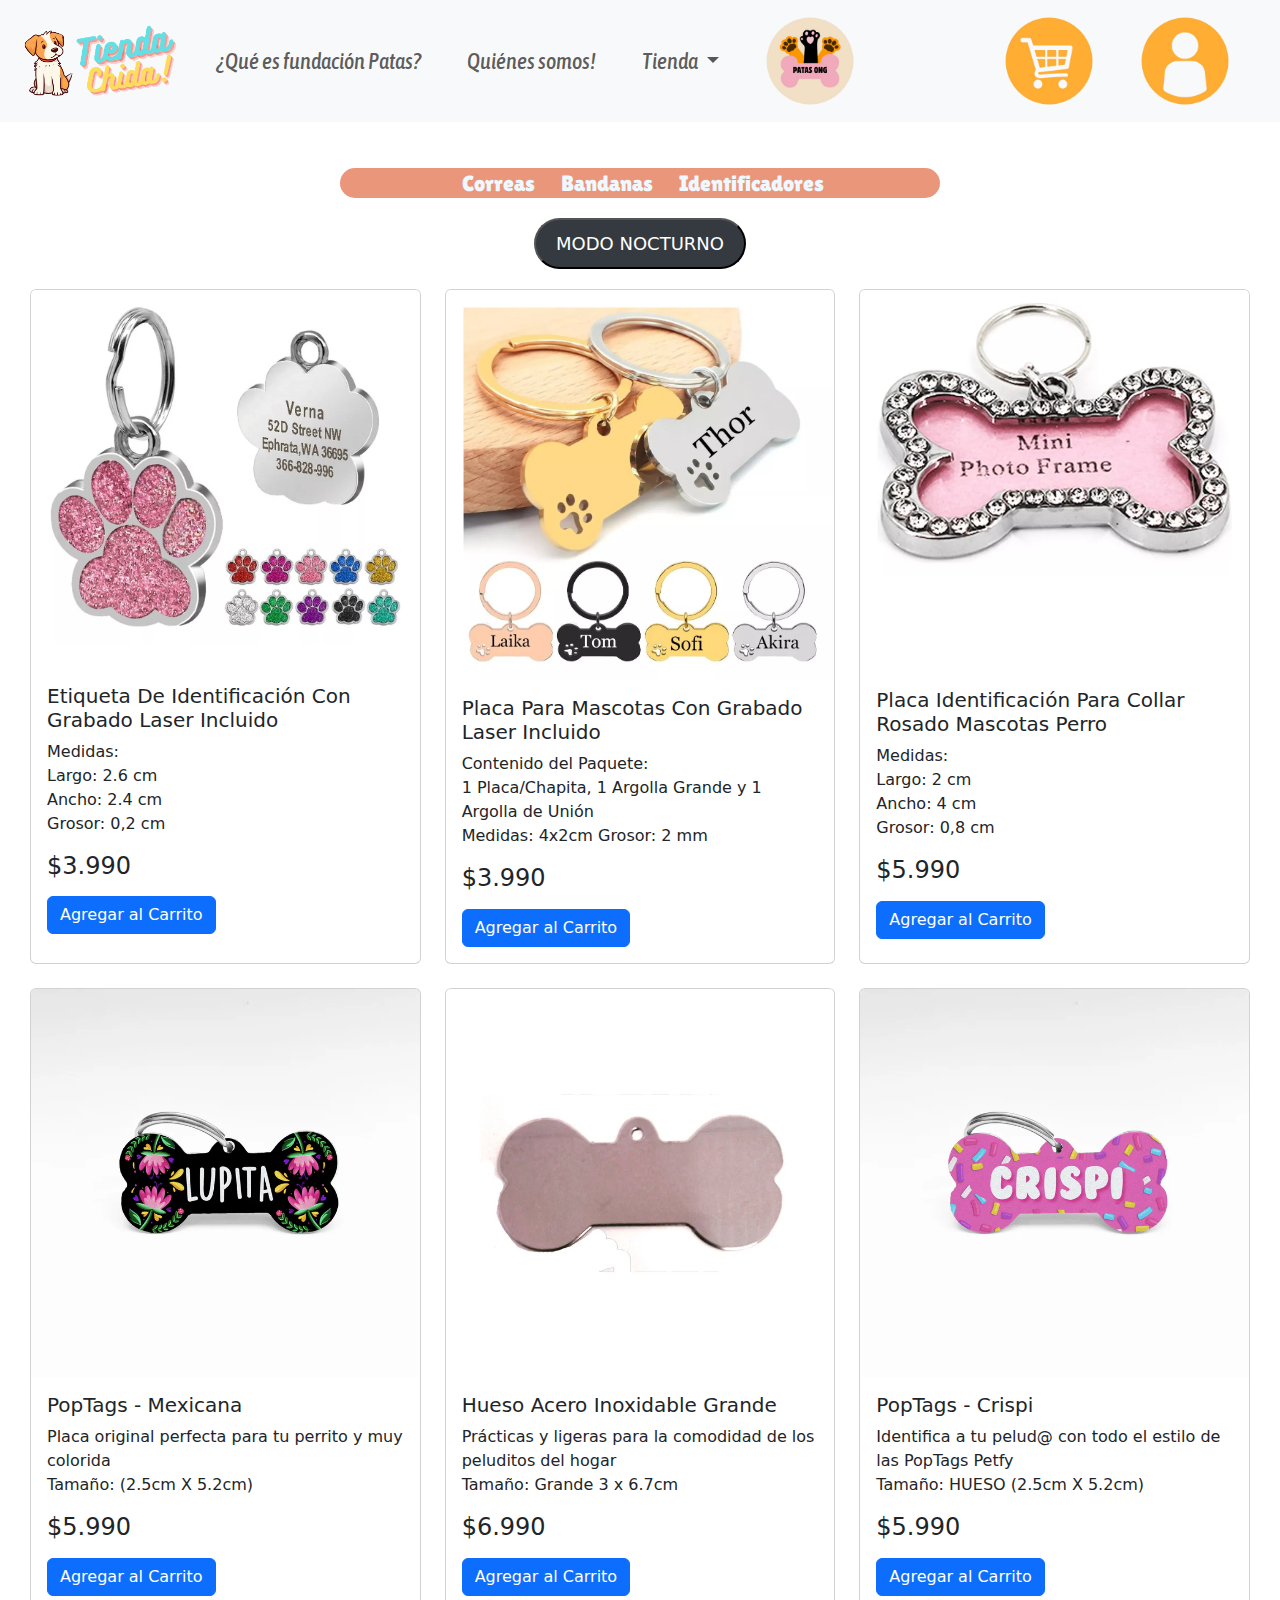
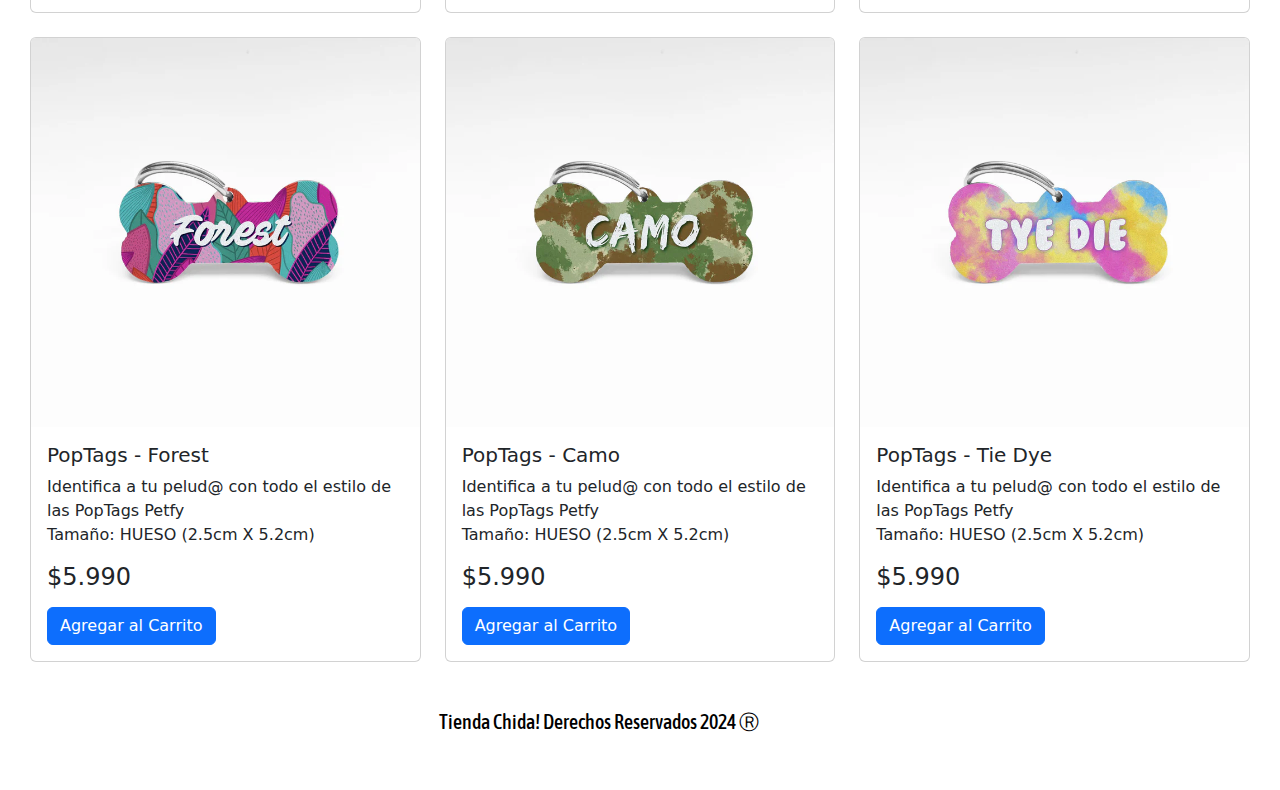
<file: perros_identificadores.html>
<!DOCTYPE html>
<html lang="en">
<head>
    <meta charset="UTF-8">
    <meta name="viewport" content="width=device-width, initial-scale=1.0">
    <title>Tienda Chida</title>
    <!--añadimos el link con su CDN específico-->
    <link href="https://cdn.jsdelivr.net/npm/bootstrap@5.3.3/dist/css/bootstrap.min.css" rel="stylesheet" integrity="sha384-QWTKZyjpPEjISv5WaRU9OFeRpok6YctnYmDr5pNlyT2bRjXh0JMhjY6hW+ALEwIH" crossorigin="anonymous">
    <link href="style_tienda.css" rel="stylesheet">
    <link href="style.css" rel="stylesheet">
    <!--Fuente para natbar-->
    <link rel="preconnect" href="https://fonts.googleapis.com">
    <link rel="preconnect" href="https://fonts.gstatic.com" crossorigin>
    <link href="https://fonts.googleapis.com/css2?family=Asap+Condensed:ital,wght@1,400;1,500&display=swap" rel="stylesheet">
    <link href="https://fonts.googleapis.com/css2?family=Asap+Condensed:ital,wght@1,400;1,500&family=Lilita+One&display=swap" rel="stylesheet">
    <script src="https://code.jquery.com/jquery-3.6.0.min.js"></script>
</head>

<body>

    <header> <!--aqui añadimos el navbar y ocuparemos el header solo para el navbar-->
        <nav class="navbar navbar-expand-lg bg-body-tertiary fixed-top">
            <div class="container-fluid asap-condensed-medium-italic">
              <a class="navbar-brand" href="index.html"><img src="imagenestiendachida/Foto_del_logo-removebg-preview.png" width="180px"></a>
              <button class="navbar-toggler" type="button" data-bs-toggle="collapse" data-bs-target="#navbarNav" aria-controls="navbarNav" aria-expanded="false" aria-label="Toggle navigation">
                <span class="navbar-toggler-icon"></span>
              </button>
              <div class="collapse navbar-collapse" id="navbarNav">

                <ul class="navbar-nav">
                  <li class="nav-item">
                    <a class="nav-link" aria-current="page" href="index.html#destino2">¿Qué es fundación Patas?</a>
                  </li>
                  <li class="nav-item">
                    <a class="nav-link" href="index.html#destino">Quiénes somos!</a>
                  </li>
                  <li class="nav-item dropdown">
                    <a class="nav-link dropdown-toggle" href="#" role="button" data-bs-toggle="dropdown" aria-expanded="false">
                      Tienda
                    </a>
                    <ul class="dropdown-menu">
                      <li><a class="dropdown-item" href="perros.html">Perros</a></li>
                      <li><a class="dropdown-item" href="gatos.html">Gatos</a></li>
                    </ul>
                  </li> 
                </ul>

                <ul class="navbar-nav">
                    <li class="nav-item">
                        <a class="nav-link" href="fundacionpatas.html" target="_blank"><img src="imagenestiendachida/logo patas png.png" width="90px"></a>
                      </li> 
                </ul>
                
                <ul class="navbar-nav ms-auto"><!--ms-auto se utiliza para alinear elementos a la izquierda. son clases de utilidad de Bootstrap-->
                    <li class="nav-item">
                        <a class="nav-link" href="#" data-bs-toggle="offcanvas" data-bs-target="#staticBackdrop"><img src="imagenestiendachida/3-removebg-preview.png" width="90px"></a>
                        <!--aqui el: data-bs-toggle="offcanvas" le dice que es un offcanva, y el: data-bs-target="#staticBackdrop" le pasa el id del offcanva de como está definido mas abajo y se mostrara lo que se defina allá abajo -->
                    </li>
                    <li class="nav-item">
                        <a class="nav-link" href="#" data-bs-toggle="offcanvas" data-bs-target="#offcanvasRight"><img src="imagenestiendachida/4-removebg-preview.png" width="90px"></a>
                    </li>
                </ul>
              </div>
            </div>
          </nav>
    </header> <!--aqui termina el navbar-->
    
        <!--ahora añadimos el div para el offcanva del perfil de usuario, codigo sacado de bootstrap-->
        <div class="offcanvas offcanvas-end" tabindex="-1" id="offcanvasRight" aria-labelledby="offcanvasRightLabel">
            <div class="offcanvas-header">
              <h5 class="offcanvas-title" id="offcanvasRightLabel"></h5>
              <button type="button" class="btn-close" data-bs-dismiss="offcanvas" aria-label="Close"></button>
            </div>
            <div class="offcanvas-body contenedor_offcanva_usuario">
              <h2 class="centrartexto">Iniciar Sesión <img src="imagenestiendachida/iconoperro_usuario.png" width="50px"></h2>
              <br>
              <div class="form-floating mb-3">
                <input type="email" class="form-control" id="floatingInput" placeholder="name@example.com">
                <label for="floatingInput">Correo Electrónico</label>
              </div>
              <div class="form-floating">
                <input type="password" class="form-control" id="floatingPassword" placeholder="Password">
                <label for="floatingPassword">Contraseña</label>
              </div>
              <br>
              <button type="button" class="btn btn-warning redondearboton moverboton">Iniciar sesión</button>
              <br>
              <br>
              <hr><!--separacion que te lleva al registro-->
              <br>
              <h3 class="centrartexto">¿Aún no tienes cuenta?</h3><br>
              <button type="button" class="btn btn-primary redondearboton moverboton"><a class="letrachida" href="registro.html">Registrate Aquí</a></button> 
            </div>
        </div>
        
        <!-- Código del offcanvas del Carrito --><!-- aqui esta codeado con ejemplos insertados, es un como se deberia ver-->
        <div class="offcanvas offcanvas-start" data-bs-backdrop="static" tabindex="-1" id="staticBackdrop" aria-labelledby="staticBackdropLabel">
          <div class="offcanvas-header">
              <br>
              <h5 class="offcanvas-title letrachidacarrito" id="staticBackdropLabel">
                  <img src="imagenestiendachida/monedacarrito.png" width="60px">Carrito de compras
                  <img src="imagenestiendachida/monedacarrito.png" width="60px">
              </h5>
              <button type="button" class="btn-close" data-bs-dismiss="offcanvas" aria-label="Close"></button>
          </div>
          <div class="cart">
              <h2>Carrito de Compras</h2>
              <ul id="cart-items"></ul>
              <p>Total: $<span id="total-price">0</span></p>
          </div>
          <button type="button" class="btn btn-warning">
              <a class="letrachida2" href="paginadepagos.html">IR A PAGAR</a>
          </button>
      </div>

    <!--Navbar naranja-->
    <br><br><br><br><br><br><br>
    <nav class="navbar navbar-expand-lg bg-orange rounded-custom navbar-container" id="navbar1">
        <div class="container-fluid">
          <a class="navbar-brand" href="#"></a>
          <button class="navbar-toggler" type="button" data-bs-toggle="collapse" data-bs-target="#navbarNav" aria-controls="navbarNav" aria-expanded="false" aria-label="Toggle navigation">
            <span class="navbar-toggler-icon"></span>
          </button>
          <div class="collapse navbar-collapse" id="navbarNav">
            <ul class="navbar-nav ms-auto me-4 mb-2 mb-lg-0 navbar_centrar lilita-one-regular">
              <li class="nav-item">
                <a class="nav-link" aria-current="page" href="perros.html">Correas</a>
              </li>
              <li class="nav-item">
                <a class="nav-link" href="perros_bandanas.html">Bandanas</a>
              </li>
              <li class="nav-item">
                <a class="nav-link" href="perros_identificadores.html">Identificadores</a>
              </li>
            </ul>
          </div>
        </div>
      </nav>
    
              <!-- aquí añadimos el boton para hacer el modo osucro-->
              <button onclick="modoNocturno()" class="botonnoche zoom">MODO NOCTURNO</button>

      
    <!--Cards-->
    <div class="margen_cards">
        <div class="row row-cols-1 row-cols-md-3 g-4">
            <div class="col">
              <div class="card h-100">
                <img src="img_tienda_perros/identi1.jpg" class="card-img-top zoom" alt="...">
                <div class="card-body">
                  <h5 class="card-title"><br>Etiqueta De Identificación Con Grabado Laser Incluido</h5>
                  <p class="card-text">Medidas:
                    <br>
                    Largo: 2.6 cm
                    <br>
                    Ancho: 2.4 cm
                    <br>
                    Grosor: 0,2 cm
                    <br>
                  <h4>$3.990</h4>
                  </p>
                  <a href="#" onclick="addToCart('Etiqueta De Identificación Con Grabado Laser Incluido', 3990 , 'img_tienda_perros/identi1.jpg')"  class="btn btn-primary zoom">Agregar al Carrito</a>
                </div>
              </div>
            </div>
            <div class="col">
              <div class="card h-100">
                <img src="img_tienda_perros/identi2.jpg" class="card-img-top zoom" alt="...">
                <div class="card-body">
                  <h5 class="card-title">Placa Para Mascotas Con Grabado Laser Incluido</h5>
                  <p class="card-text">Contenido del Paquete:
                    <br>
                    1 Placa/Chapita, 1 Argolla Grande y 1 Argolla de Unión
                    <br>
                    Medidas: 4x2cm
                    Grosor: 2 mm
                    <br>
                    <h4>$3.990</h4>
                  </p>
                  <a href="#" onclick="addToCart('Placa Para Mascotas Con Grabado Laser Incluido', 3990 , 'img_tienda_perros/identi2.jpg')"  class="btn btn-primary zoom">Agregar al Carrito</a>
                </div>
              </div>
            </div>
            <div class="col">
              <div class="card h-100">
                <img src="img_tienda_perros/identi3.jpg" class="card-img-top zoom" alt="...">
                <div class="card-body">
                  <h5 class="card-title"><br><br><br><br>Placa Identificación Para Collar Rosado Mascotas Perro</h5>
                  <p class="card-text">Medidas:
                    <br>
                    Largo: 2 cm
                    <br>
                    Ancho: 4 cm
                    <br>
                    Grosor: 0,8 cm
                    <br>
                    <h4>$5.990</h4>
                  </p>
                  <a href="#" onclick="addToCart('Placa Identificación Para Collar Rosado Mascotas Perro', 5990 , 'img_tienda_perros/identi3.jpg')"  class="btn btn-primary zoom">Agregar al Carrito</a>
                </div>
              </div>
            </div>
            <div class="col">
              <div class="card h-100">
                <img src="img_tienda_perros/identi4.jpg" class="card-img-top zoom" alt="...">
                <div class="card-body">
                  <h5 class="card-title">PopTags - Mexicana</h5>
                  <p class="card-text"> Placa original perfecta para tu perrito y muy colorida
                    <br>
                    Tamaño: (2.5cm X 5.2cm)
                    <br>
                    <h4>$5.990</h4>
                  </p>
                  <a href="#" onclick="addToCart('PopTags - Mexicana', 5990 , 'img_tienda_perros/identi4.jpg')"  class="btn btn-primary zoom">Agregar al Carrito</a>
                </div>
              </div>
            </div>
            <div class="col">
                <div class="card h-100">
                  <img src="img_tienda_perros/identi5.jpg" class="card-img-top zoom" alt="...">
                  <div class="card-body">
                    <h5 class="card-title">Hueso Acero Inoxidable Grande</h5>
                    <p class="card-text">Prácticas y ligeras para la comodidad de los peluditos del hogar
                        <br>
                        Tamaño: Grande 3 x 6.7cm
                      <br>
                      <h4>$6.990</h4>
                    </p>
                    <a href="#" onclick="addToCart('Hueso Acero Inoxidable Grande', 6990 , 'img_tienda_perros/identi5.jpg')"  class="btn btn-primary zoom">Agregar al Carrito</a>
                  </div>
                </div>
              </div>
              <div class="col">
                <div class="card h-100">
                  <img src="img_tienda_perros/identi6.jpg" class="card-img-top zoom" alt="...">
                  <div class="card-body">
                    <h5 class="card-title">PopTags - Crispi</h5>
                    <p class="card-text">Identifica a tu pelud@ con todo el estilo de las PopTags Petfy
                      <br>
                      Tamaño: HUESO (2.5cm X 5.2cm)
                      <br>
                      <h4>$5.990</h4>
                    </p>
                    <a href="#" onclick="addToCart('PopTags - Crispi', 5990 , 'img_tienda_perros/identi6.jpg')"  class="btn btn-primary zoom">Agregar al Carrito</a>
                  </div>
                </div>
              </div>
              <div class="col">
                <div class="card h-100">
                  <img src="img_tienda_perros/identi7.jpg" class="card-img-top zoom" alt="...">
                  <div class="card-body">
                    <h5 class="card-title">PopTags - Forest</h5>
                    <p class="card-text">Identifica a tu pelud@ con todo el estilo de las PopTags Petfy
                        <br>
                        Tamaño: HUESO (2.5cm X 5.2cm)
                        <br>
                        <h4>$5.990</h4>
                      </p>
                      <a href="#" onclick="addToCart('PopTags - Forest', 5990 , 'img_tienda_perros/identi7.jpg')"  class="btn btn-primary zoom">Agregar al Carrito</a>
                    </div>
                </div>
              </div>
              <div class="col">
                <div class="card h-100">
                  <img src="img_tienda_perros/identi8.jpg" class="card-img-top zoom" alt="...">
                  <div class="card-body">
                    <h5 class="card-title">PopTags - Camo</h5>
                    <p class="card-text">Identifica a tu pelud@ con todo el estilo de las PopTags Petfy
                        <br>
                        Tamaño: HUESO (2.5cm X 5.2cm)
                        <br>
                        <h4>$5.990</h4>
                      </p>
                      <a href="#" onclick="addToCart('PopTags - Camo', 5990 , 'img_tienda_perros/identi8.jpg')"  class="btn btn-primary zoom">Agregar al Carrito</a>
                    </div>
                </div>
              </div>
              <div class="col">
                <div class="card h-100">
                  <img src="img_tienda_perros/identi9.jpg" class="card-img-top zoom" alt="...">
                  <div class="card-body">
                    <h5 class="card-title">PopTags - Tie Dye</h5>
                    <p class="card-text">Identifica a tu pelud@ con todo el estilo de las PopTags Petfy
                        <br>
                        Tamaño: HUESO (2.5cm X 5.2cm)
                        <br>
                        <h4>$5.990</h4>
                    </p>
                    <a href="#" onclick="addToCart('PopTags - Tie Dye', 5990 , 'img_tienda_perros/identi9.jpg')"  class="btn btn-primary zoom">Agregar al Carrito</a>
                  </div>
                </div>
              </div>
          </div>
    </div>

    <!--modal que que aparece al añadir al carrito-->
    <div class="modal fade" id="confirmacioncompra" tabindex="-1" aria-labelledby="exampleModalLabel" aria-hidden="true">
      <div class="modal-dialog">
        <div class="modal-content">
          <div class="modal-header">
            <h1 class="modal-title fs-5" id="exampleModalLabel">Mensaje de Confirmación<img src="imagenestiendachida/monedacarrito.png" width="30px"></h1>
            <button type="button" class="btn-close" data-bs-dismiss="modal" aria-label="Close"></button>
          </div>
          <div class="modal-body">
            ¿Deseas añadir este producto al carrito?
          </div>
          <div class="modal-footer">
            <button type="button" class="btn btn-danger" data-bs-dismiss="modal">NO</button>
            <button type="button" class="btn btn-warning">CONFIRMAR</button>
          </div>
        </div>
      </div>
    </div>
  
    <br><br>
    <footer>
      <div class="container-fluid">
        <div class="row justify-content-center colorh2">
        <h5 class="col-4 centrar colorh2"> Tienda Chida! Derechos Reservados 2024 Ⓡ</h5>
        </div>
    </div>
    </footer>
    <br><br>
    <script src="https://cdn.jsdelivr.net/npm/bootstrap@5.3.3/dist/js/bootstrap.bundle.min.js" integrity="sha384-YvpcrYf0tY3lHB60NNkmXc5s9fDVZLESaAA55NDzOxhy9GkcIdslK1eN7N6jIeHz" crossorigin="anonymous"></script>
    <script src="script.js"></script>
</body>
</html>
</file>
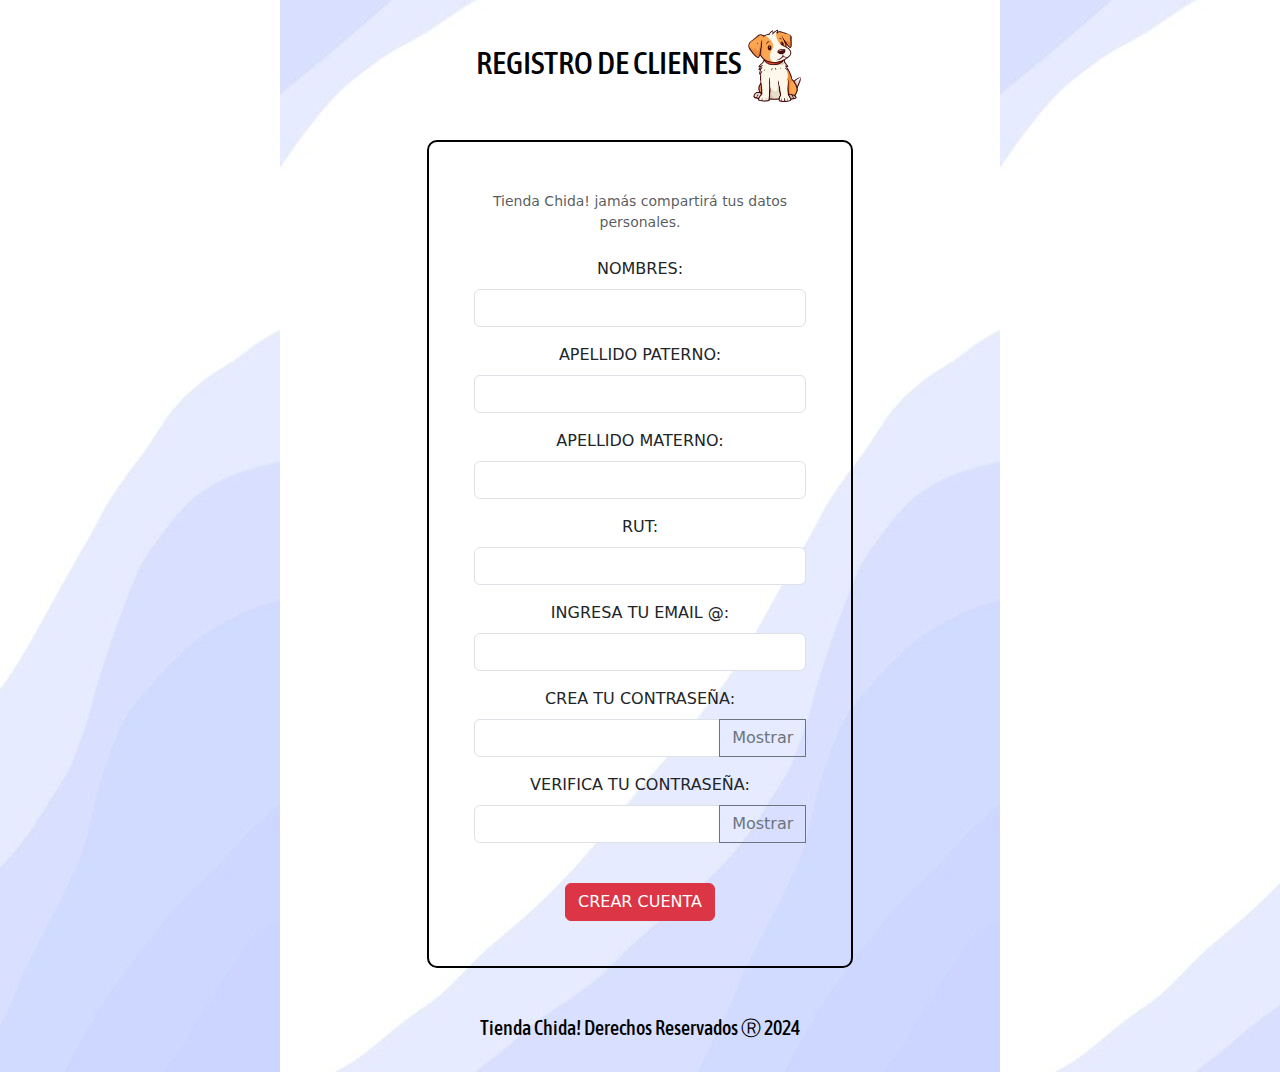
<file: registro.html>
<!DOCTYPE html>
<html lang="en">
<head>
    <meta charset="UTF-8">
    <meta name="viewport" content="width=device-width, initial-scale=1.0">
    <title>Registro nuevos usuarios</title>
    <link href="https://cdn.jsdelivr.net/npm/bootstrap@5.3.3/dist/css/bootstrap.min.css" rel="stylesheet" integrity="sha384-QWTKZyjpPEjISv5WaRU9OFeRpok6YctnYmDr5pNlyT2bRjXh0JMhjY6hW+ALEwIH" crossorigin="anonymous">
    <link href="styleregistro.css" rel="stylesheet">
    <!--Fuentes externas de tipo de letra-->
    <link rel="preconnect" href="https://fonts.googleapis.com">
    <link rel="preconnect" href="https://fonts.gstatic.com" crossorigin>
    <link href="https://fonts.googleapis.com/css2?family=Asap+Condensed:ital,wght@1,400;1,500&display=swap" rel="stylesheet">
    <script src="https://code.jquery.com/jquery-3.6.0.min.js"></script>
    <script src="script_registro.js"></script>
    <script src="script.js"></script>
</head>

<body>

    <br>
    <!--titulo chido-->
    <div class="container-fluid">
        <div class="row justify-content-center">
        <h2 class="col-4 centrar letrachida"> REGISTRO DE CLIENTES   <img src="imagenestiendachida/iconoperro_usuario.png" width="60px"> </h2>
        </div>
    </div>

    <br>
    
    <!--aqui haremos la seccion donde para que un usuario no registrado se registre-->
    <div class="container-fluid"> <!--un container-fluid de bootstrap hara que podamos acomodar los elementos a nuestra merced-->
        <div class="row justify-content-center "><!--con esto buscamos alinear al centro de la pagina el registro-->
        <div class="col-4 centrar borde">
            <form>
                <div id="emailHelp" class="form-text">Tienda Chida! jamás compartirá tus datos personales.</div>
                <br>

                <div class="mb-3">
                  <label for="nombres" class="form-label">NOMBRES:</label>
                  <input type="text" class="form-control" id="nombres" aria-describedby="nombres" name="nombres">
                  <div class="invalid-feedback">Campo obligatorio</div>
                </div>

                <div class="mb-3">
                  <label for="apellidoPaterno" class="form-label">APELLIDO PATERNO:</label>
                  <input type="text" class="form-control" id="apellidoPaterno" aria-describedby="apellidoPaterno" name="apellidoPaterno">
                  <div class="invalid-feedback">Campo obligatorio</div>
                </div>

                <div class="mb-3">
                  <label for="apellidoMaterno" class="form-label">APELLIDO MATERNO:</label>
                  <input type="text" class="form-control" id="apellidoMaterno" aria-describedby="apellidoMaterno" name="apellidoMaterno">
                  <div class="invalid-feedback">Campo obligatorio</div>
                </div>

                <div class="mb-3">
                  <label for="rut" class="form-label">RUT:</label>
                  <input type="text" class="form-control" id="rut" aria-describedby="rut" name="rut" required>
                  <div class="invalid-feedback">Campo obligatorio</div>
                  <div class="form-text"></div>
                  <div class="invalid-feedback" id="format-error" style="color: red; display: none;">Formato de RUT inválido. Debe ser 12.345.678-9</div>
                  <div class="invalid-feedback" id="dv-error" style="color: red; display: none;">RUT no válido, ingrese un RUT existente</div>
                </div>

                <div class="mb-3">
                  <label for="email" class="form-label">INGRESA TU EMAIL @:</label>
                  <input type="email" class="form-control" id="email" aria-describedby="email" name="email">
                  <div class="invalid-feedback">Campo obligatorio</div>
                  <div class="invalid-feedback" id="email-error" style="color: red; display: none;">Email no válido, por favor ingrese un email correcto</div>
                </div>

                <div class="mb-3">
                  <label for="password" class="form-label">CREA TU CONTRASEÑA:</label>
                  <div class="input-group">
                    <input type="password" class="form-control" id="password" aria-describedby="password">
                    <button class="btn btn-outline-secondary" type="button" id="togglePassword">Mostrar</button>
                    <div class="invalid-feedback">Campo obligatorio</div>
                  </div>
                  <div class="invalid-feedback" id="password-error"></div>
                </div>
                
                <div class="mb-3">
                  <label for="confirmPassword" class="form-label">VERIFICA TU CONTRASEÑA:</label>
                  <div class="input-group">
                    <input type="password" class="form-control" id="confirmPassword" aria-describedby="confirmPassword">
                    <button class="btn btn-outline-secondary" type="button" id="toggleConfirmPassword">Mostrar</button>
                    <div class="invalid-feedback">Campo obligatorio</div>
                  </div>
                  <div class="invalid-feedback" id="confirmPassword-error"></div>
                </div>                
                <br>
                <button type="button" class="btn btn-danger zoom">CREAR CUENTA</button>
              </form>


        </div>
    </div>
    </div>

    <!-- Modal -->
    <div class="modal fade letrachida" id="staticBackdrop" data-bs-backdrop="static" data-bs-keyboard="false" tabindex="-1" aria-labelledby="staticBackdropLabel" aria-hidden="true">
        <div class="modal-dialog">
        <div class="modal-content">
            <div class="modal-header">
            <h1 class="modal-title fs-5" id="staticBackdropLabel">CUENTA CREADA</h1>
            <button type="button" class="btn-close" data-bs-dismiss="modal" aria-label="Close"></button>
            </div>
            <div class="modal-body">
            Sus datos han sido guardados con éxito!
            </div>
            <div class="modal-footer">
            <button type="button" class="btn btn-warning"><a class="letrachida2" href="index.html">Volver a la Tienda</a></button>
            </div>
        </div>
        </div>
    </div>
    
    <br><br>
    <!--el footer del final--> 
    <footer>
        <div class="container-fluid">
            <div class="row justify-content-center">
            <h5 class="col-4 centrar letrachida"> Tienda Chida! Derechos Reservados Ⓡ 2024</h5>
            </div>
        </div>
    </footer>
    
    <br>


    <script src="https://cdn.jsdelivr.net/npm/bootstrap@5.3.3/dist/js/bootstrap.bundle.min.js" integrity="sha384-YvpcrYf0tY3lHB60NNkmXc5s9fDVZLESaAA55NDzOxhy9GkcIdslK1eN7N6jIeHz" crossorigin="anonymous"></script>
</body>

</html>
</file>
<file: style.css>
.carousel-container {
    width: 80%; /* Tamaño fijo del carrusel */
    height: 500px; /* Tamaño fijo del carrusel */
    overflow: hidden; /* Para ocultar el desbordamiento */
     text-align: center;
  }

.carousel-inner {
    width: 100%;
    height: 100%;
    }

.carousel-item {
    width: 100%;
    height: 100%;
    text-align: center; /* Para centrar la imagen horizontalmente */
    }

.carousel-item img {
    max-width: 100%; /* La imagen se ajustará al ancho del carrusel */
    max-height: 100%; /* La imagen se ajustará al alto del carrusel */
    margin: auto; /* Centrar verticalmente */
    }


.marginsss{
    margin:auto;
}


.navbar-nav .nav-item{
    margin-right: 30px !important;
}

.nav-item{
    color: black !important;
}


.nav-item :hover{
    color:gray !important;

}

/* Fuente Natbar */
.asap-condensed-regular-italic {
    font-family: "Asap Condensed", sans-serif;
    font-weight: 400;
    font-style: italic;
  }
  
.asap-condensed-medium-italic {
    font-family: "Asap Condensed", sans-serif;
    font-weight: 500;
    font-style: italic;
    font-size: 22px;
  }
  
.redondearboton {
    border-radius: 30px; /* Puedes ajustar el valor según el radio de redondeo que desees */
    padding: 10px 20px; /* Ajusta el relleno según sea necesario */
  }

.centrartexto{
    text-align: center !important;
  }

.contenedor_offcanva_usuario{
    font-family: "Asap Condensed";
    display: inline-block;
    justify-content: center; /* Centrado horizontal */
    align-items: center; /* Centrado vertical */
    text-align: center !important;
    
  }

.letrachida{
    font-family: "Asap Condensed";
    color:aliceblue;
    text-decoration: none; /*pa quitar el subrayado*/
  }

.letrachidacarrito{
    font-family: "Asap Condensed";
    font-size: 30px;
  }
  
.alejarlaimagen{
    margin: 20px;
  }

.agrandarunpoco{ /*para agrandar un poco los span que contienen la cantidad de cosas que va a llevar x producto */
    font-size: 25px;
  }

  .letrachida2{
    font-family: "Asap Condensed";
    color:white;
    text-decoration: none; /*pa quitar el subrayado*/
    font-size:xx-large;
}

.colorh2{
  font-family: "Asap Condensed";
  color: black;
}

.separacion{
  padding-left: 100px;
  padding-right: 100px;

}

.almedio{
  padding-left: 500px;
}

.modo-noc{
  background-color: #121212 !important;
  color: #ffffff !important;
}

.modo-noc .colorh2{
  background-color: #121212 !important;
  color: #ffffff !important;
}

.navbar-modo-noc {
  background-color: #333333 !important;
  color:  rgb(255, 173, 51) !important;
}

.navbar-modo-noc .navbar-brand,
.navbar-modo-noc .nav-link,
.navbar-modo-noc .dropdown-item {
  color:  rgb(255, 173, 51) !important;;
}

.navbar-modo-noc .navbar-toggler-icon {
  filter: invert(1);
}

.botonnoche {
  display: block;
  margin: 20px auto;
  padding: 10px 20px;
  border-radius: 30px;
  background-color: #343a40;
  color: #fff;
  font-size: 18px;
  text-align: center;
  transition: background-color 0.3s;
}

.botonnoche:hover {
  background-color: #495057;
}


.modo-noc .carousel-item {
  background-color: #333; /* Cambia el color de fondo de los elementos del carrusel */
}

.modo-noc .carousel-control-prev-icon,
.modo-noc .carousel-control-next-icon {
  filter: invert(1); /* Invierte el color de las flechas de control */
}

.modo-noc .modal-content{
  background-color: #333333;
    color: #ffffff;
}

.zoom {
  transition: transform 0.3s ease; /* Suaviza la transición */
}
</file>
<file: style_tienda.css>
.carousel-container {
    width: 80%; /* Tamaño fijo del carrusel */
    height: 500px; /* Tamaño fijo del carrusel */
    overflow: hidden; /* Para ocultar el desbordamiento */
     text-align: center;
  }
  
  .carousel-inner {
    width: 100%;
    height: 100%;
    }
  
  .carousel-item {
    width: 100%;
    height: 100%;
    text-align: center; /* Para centrar la imagen horizontalmente */
    }
  
  .carousel-item img {
    max-width: 100%; /* La imagen se ajustará al ancho del carrusel */
    max-height: 100%; /* La imagen se ajustará al alto del carrusel */
    margin: auto; /* Centrar verticalmente */
    }
  
  /* Navbar1 naranja */
  #navbar1 .moverennavbar{
    margin-left: 30px;
  }
  
  #navbar1 .navbar-nav .nav-link{
    color:aliceblue!important;
  }
  
  #navbar1 .nav-item :hover{
    color:rgb(207, 200, 200)!important;
  
  }
  #navbar1 .navbar-nav{
    margin: auto !important; /* Centra horizontalmente */
    display: flex !important; /* Hace que los elementos de la lista se alineen en una fila */
    justify-content: center !important; /* Alinea los elementos horizontalmente */
  }
  #navbar1 .navbar-nav .nav-item {
    margin-right: 10px !important; /* Añade un espacio entre los elementos de la lista */
  }
  .bg-orange {
    background-color:darksalmon;
  }
  .navbar-container {
    max-width: 600px; /* Define el ancho máximo del contenedor del navbar */
    margin: 0 auto; /* Centra el contenedor del navbar horizontalmente */
    max-height: 30px;
    margin-bottom: 20px;
  }
  .navbar_centrar {
    margin: 40px !important;
  }
  .lilita-one-regular {
    font-family: "Lilita One", sans-serif;
    font-weight: 400;
    font-style: normal;
    font-size: 22px;
  }
  .rounded-custom {
    border-radius: 25px !important; /* Ajusta el radio de los bordes para hacerlos más redondos */
  }
  
  /* navbar2 titulo */
  #navbar2 .navbar-nav .nav-link{
    color:black!important;
  }
  #navbar2 .nav-item :hover{
    color:gray!important;
  
  }
  .asap-condensed-regular-italic {
    font-family: "Asap Condensed", sans-serif;
    font-weight: 400;
    font-style: italic;
  }
  
  .asap-condensed-medium-italic {
    font-family: "Asap Condensed", sans-serif;
    font-weight: 500;
    font-style: italic;
    font-size: 22px;
  }
  
  /*Cards */
  .margen_cards{
    margin-right: 30px !important;
    margin-left: 30px !important;
  }
  
  .modo-noc{
    background-color: #121212 !important;
    color: #ffffff !important;
  }
  
  .modo-noc .colorh2{
    background-color: #121212 !important;
    color: #ffffff !important;
  }
  
  .navbar-modo-noc {
    background-color: #333333 !important;
    color:  #83702bd4 !important;
  }
  
  .navbar-modo-noc .navbar-brand,
  .navbar-modo-noc .nav-link,
  .navbar-modo-noc .dropdown-item {
    color: #83702bd4 !important;
  }
  
  .navbar-modo-noc .navbar-toggler-icon {
    filter: invert(1);
  }
  
  .botonnoche {
    display: block;
    margin: 20px auto;
    padding: 10px 20px;
    border-radius: 30px;
    background-color: #343a40;
    color: #fff;
    font-size: 18px;
    text-align: center;
    transition: background-color 0.3s;
  }
  
  .botonnoche:hover {
    background-color: #495057;
  }
  
  
  .modo-noc .carousel-item {
    background-color: #333; /* Cambia el color de fondo de los elementos del carrusel */
  }
  
  .modo-noc .carousel-control-prev-icon,
  .modo-noc .carousel-control-next-icon {
    filter: invert(1); /* Invierte el color de las flechas de control */
  }
</file>
<file: styleregistro.css>
body {
    background-image: url('imagenestiendachida/fondo2.jpg'); /* Cambia 'ruta/de/la/imagen.jpg' por la ruta de tu imagen */
    background-position: center; /* Esto centra la imagen en el fondo */
    /* Opcional: puedes agregar más propiedades para personalizar la apariencia, como la repetición de la imagen */
    /* background-repeat: no-repeat; */
    /* background-attachment: fixed; */
    /* background-color: #f8f9fa; */
    margin: 0; /* Elimina el margen predeterminado del cuerpo */
    padding: 0; /* Elimina el relleno predeterminado del cuerpo */
    height: 100vh;
}

.centrar{
    text-align: center;
    align-items: center;
    border: 1px;
}

.borde {
    display: inline-block; /* Hace que el div se ajuste al tamaño de su contenido */
    border: 2px solid #000; /* 2px de ancho, sólido y color negro */
    padding: 45px; /* Añade un espacio interno al contenido del div */
    border-radius: 10px; /* Redondea los bordes del div */
}

.letrachida{
    font-family: "Asap Condensed";
    color:black;
    text-decoration: none; /*pa quitar el subrayado*/
}

.letrachida2{
    font-family: "Asap Condensed";
    color:white;
    text-decoration: none; /*pa quitar el subrayado*/
}

.zoom {
    transition: transform 0.3s ease; /* Suaviza la transición */
  }
</file>
